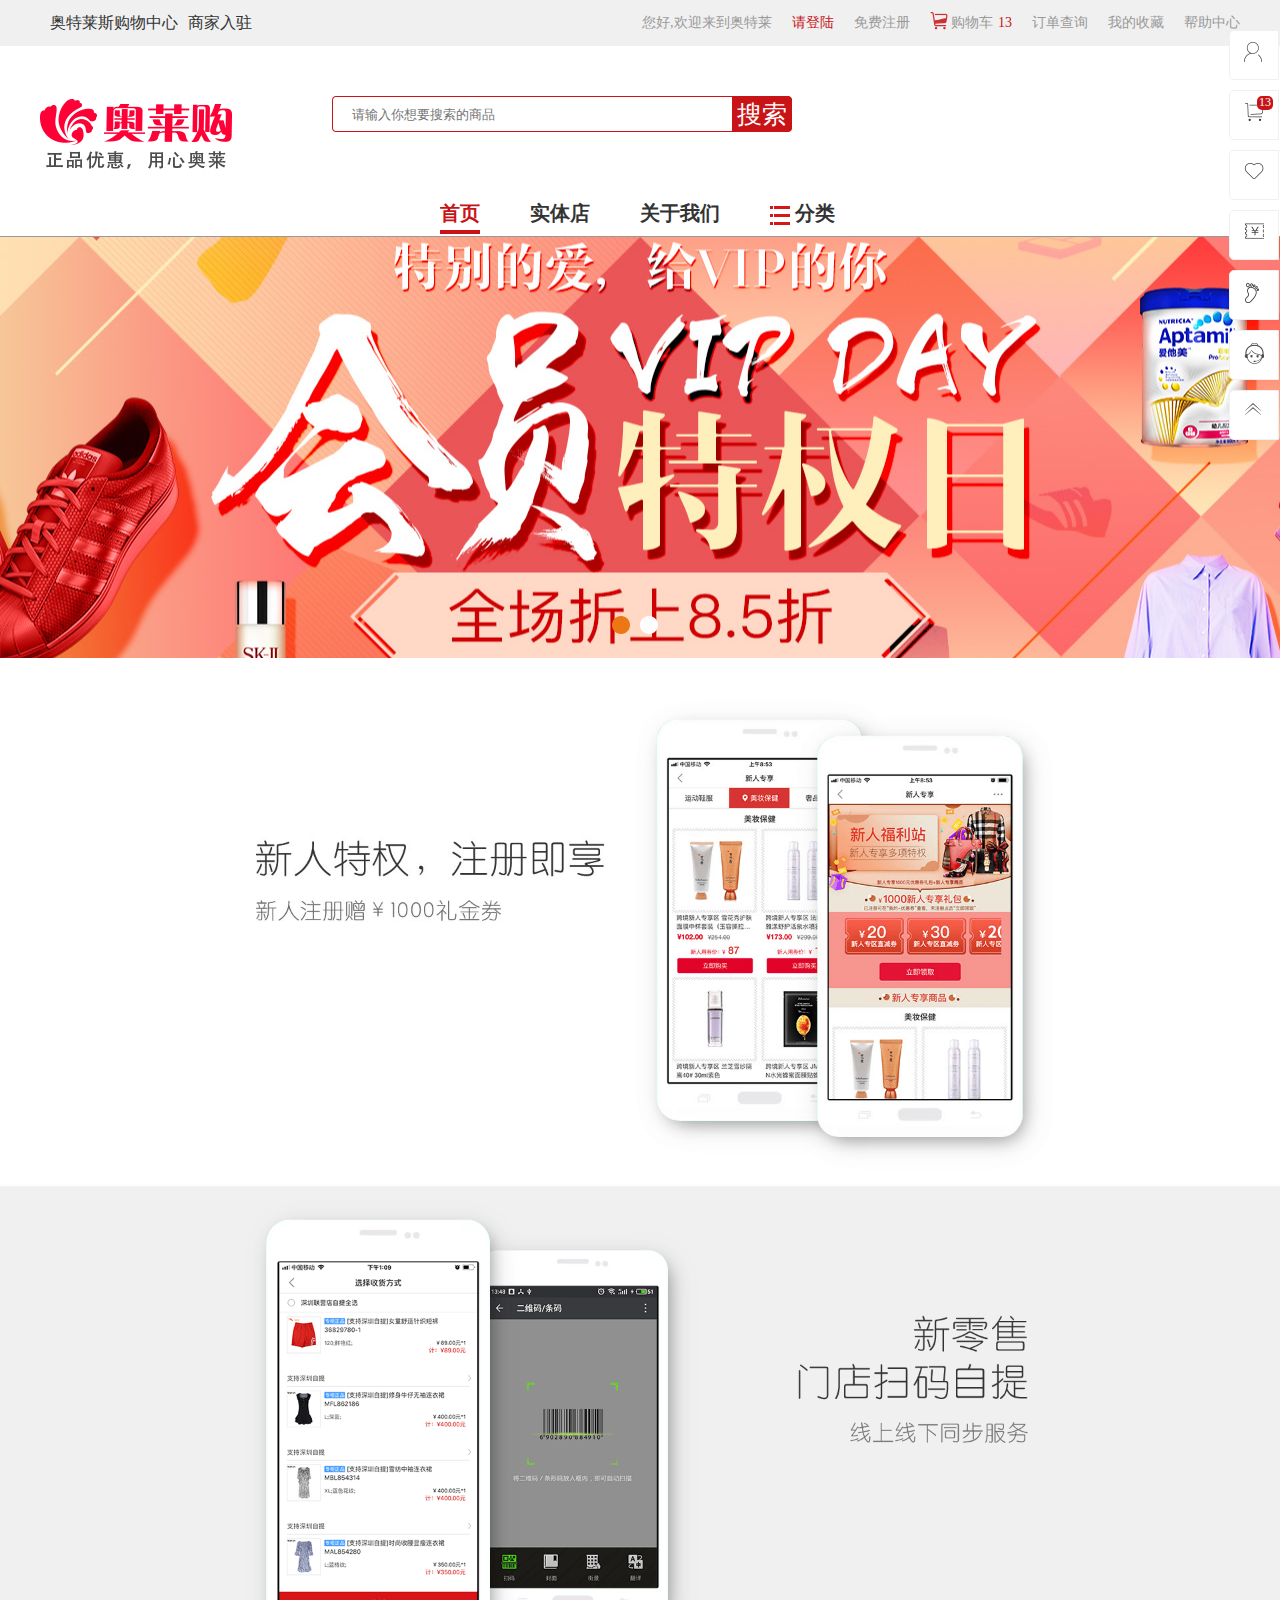
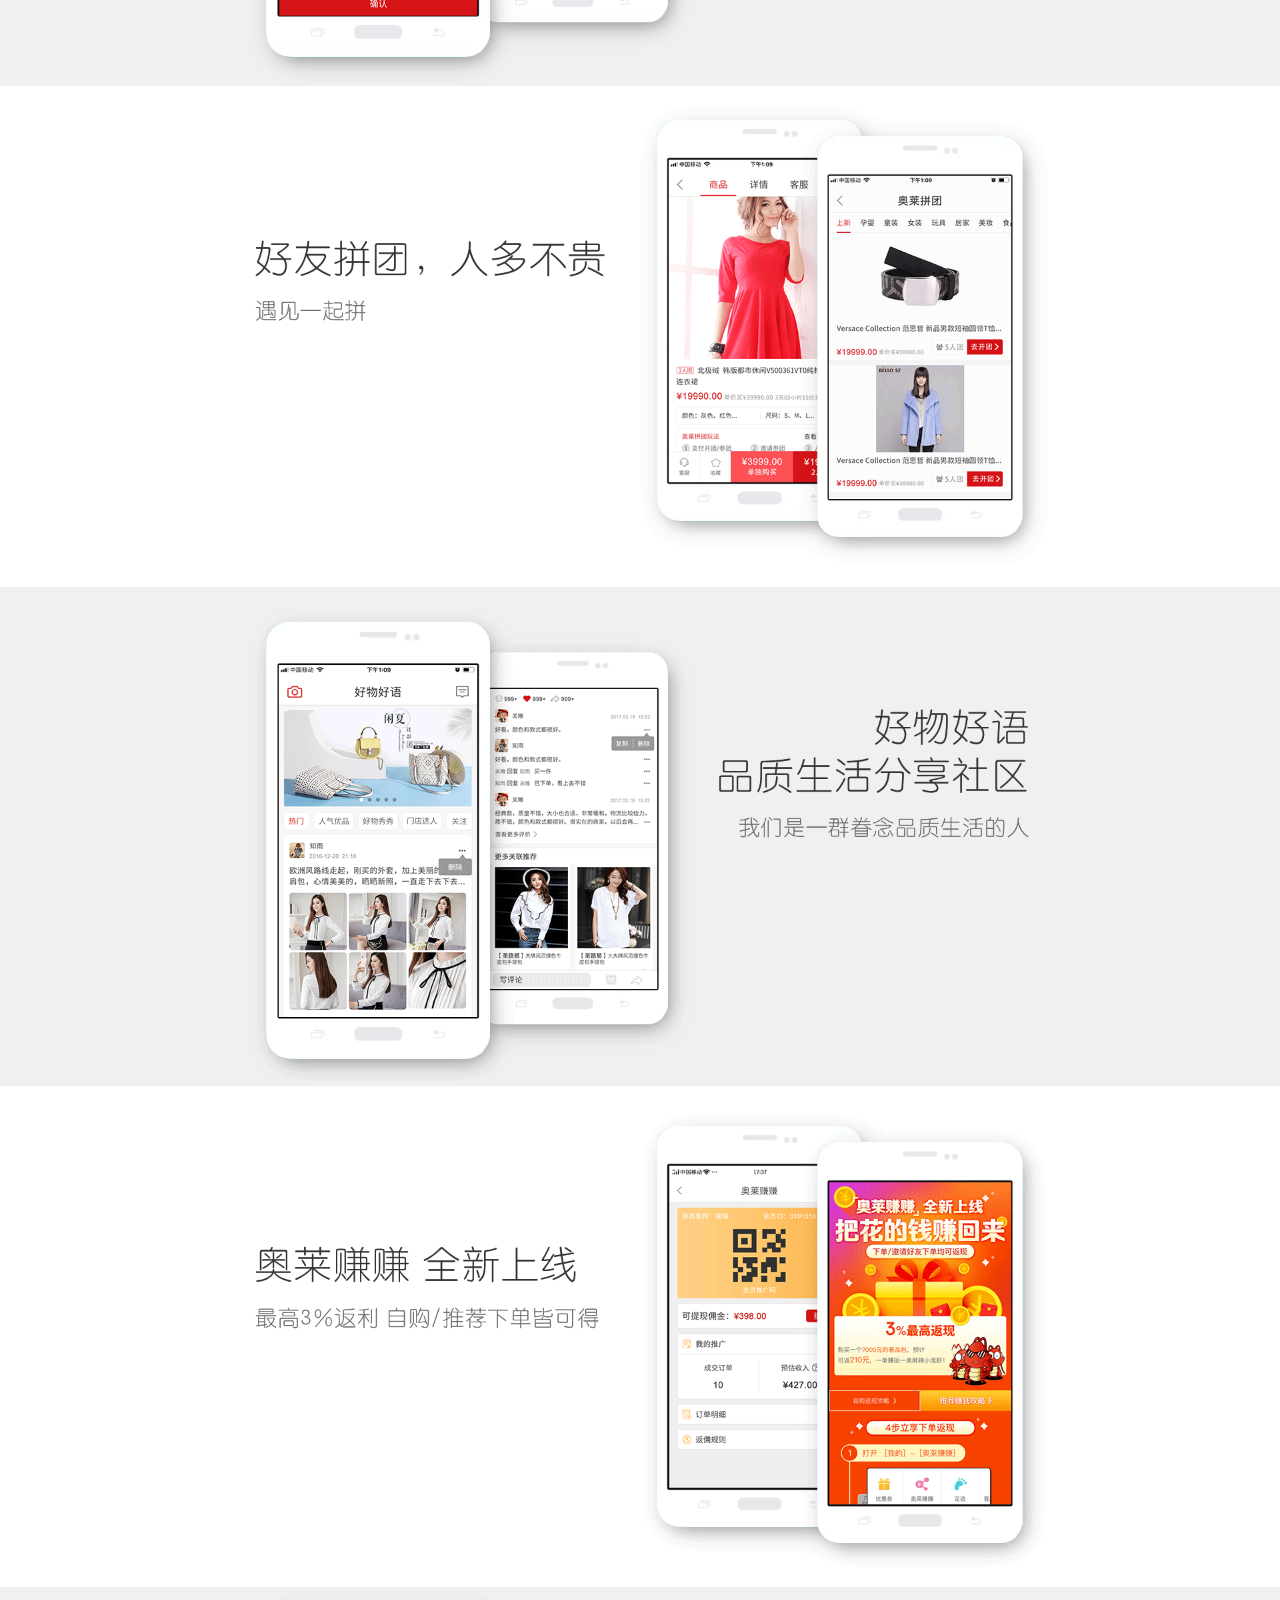
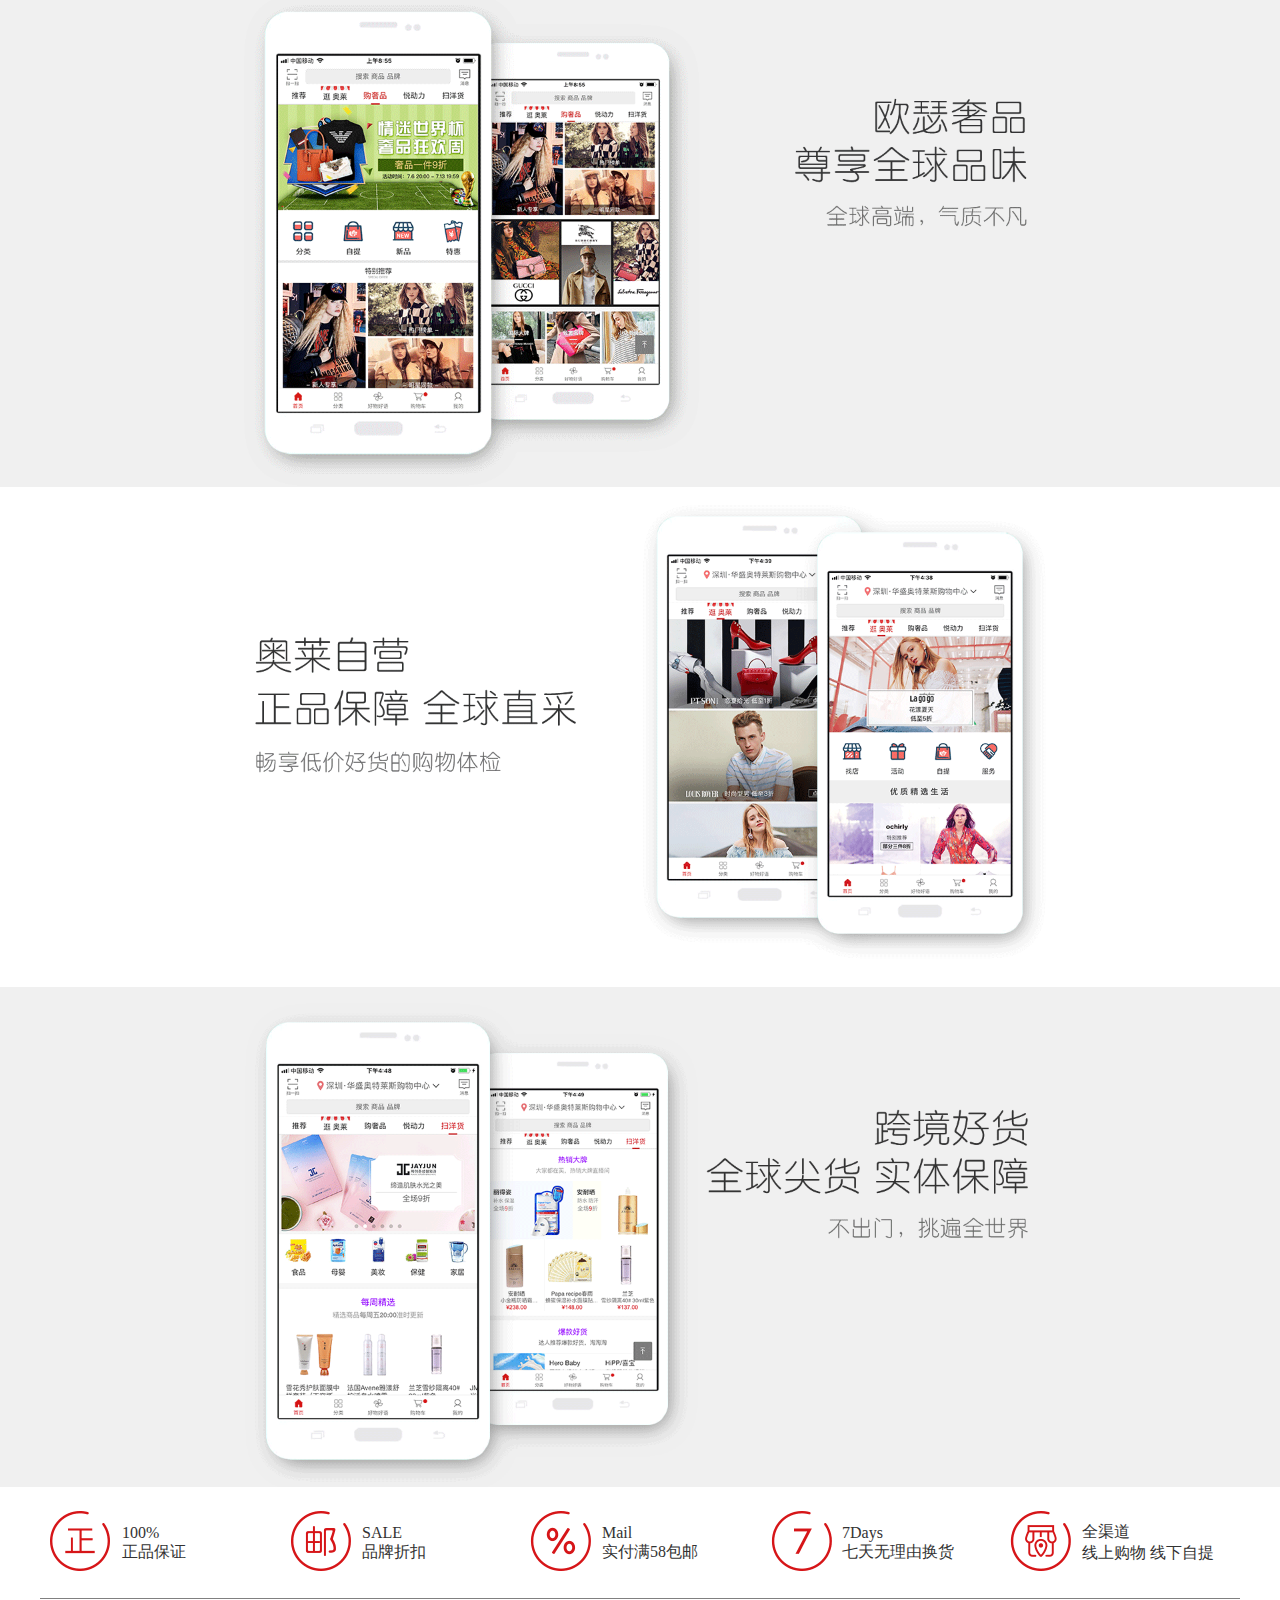
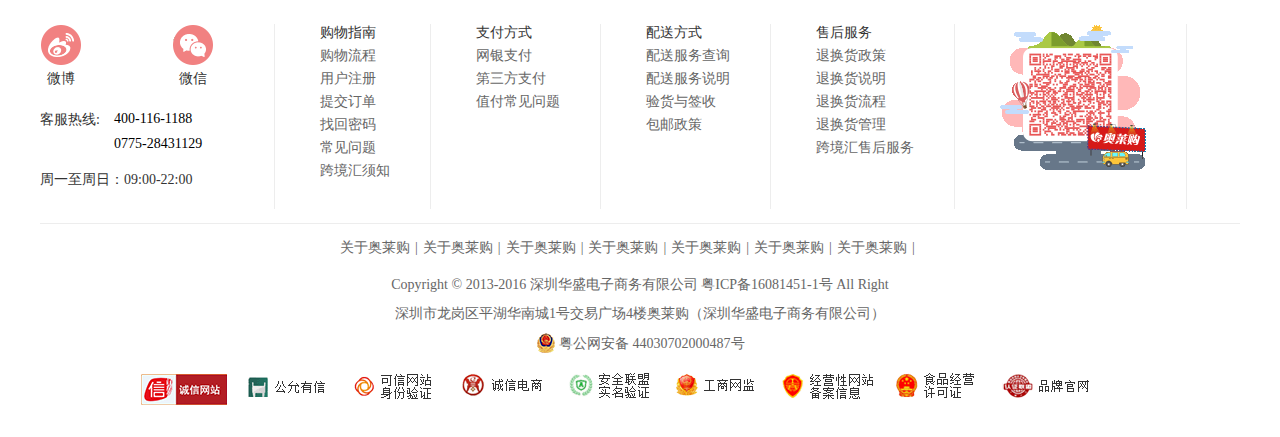
<file: src/index.html>
<!DOCTYPE html>
<html lang="en">
<head>
    <meta charset="UTF-8">
    <meta name="viewport" content="width=device-width, initial-scale=1.0">
    <meta http-equiv="X-UA-Compatible" content="ie=edge">
    <title>aolaigo首页</title>
    <link rel="stylesheet" href="css/index.css">
    <link rel="stylesheet" href="css/opacity.css">
    <style>
    </style>
</head>
<body>
    <div id="headerlogo">
    </div>
    <header>
        <div id="head">
            <ul>
                <li id="con">
                    <a href="" class="aotelai">奥特莱斯购物中心</a>
                    <div id="con-tips">
                        <em class="tip-bg"></em>
                        <em class="tip"></em>
                        <ul>
                            <li><a href="">深圳华盛顿奥莱斯特</a></li>
                            <li><a href="">深圳华盛顿奥莱斯特</a></li>
                            <li><a href="">深圳华盛顿奥莱斯特</a></li>
                            <li><a href="">深圳华盛顿奥莱斯特</a></li>
                            <li><a href="">深圳华盛顿奥莱斯特</a></li>
                            <li><a href="">深圳华盛顿奥莱斯特</a></li>
                            <li><a href="">深圳华盛顿奥莱斯特</a></li>
                            <li><a href="">深圳华盛顿奥莱斯特</a></li>
                        </ul>
                    </div>
                </li>
                <li><a href="">商家入驻</a></li>
            </ul>
            <ul>
                <li><a href="#">帮助中心</a></li>
                <li><a href="#">我的收藏</a></li>
                <li><a href="#">订单查询</a></li>
                <li><i class="cart"></i> <a href="">购物车</a><span id="cart">13</span></li>
                <li><a href="html/register.html">免费注册</a></li>
                <li><a href="#" id="login">请登陆</a></li>
                <li><span>您好,欢迎来到奥特莱</span></li>
            </ul>
        </div>

    </header>
    <main>
            <div id="top-main">
                    <div id="main-head">
                        <ul>
                            <li><img src="images/headerlogo.png" alt=""></li>
                            <li>
                                <div>
                                        <input type="text" id="search" placeholder="请输入你想要搜索的商品">
                                </div>
                                <div>
                                    <button>搜索</button>
                                </div>
                            </li>
                        </ul>
                    </div>
                    <div id="mian-body">
                        <ul class="body-ul">
                            <li><span href="#" class="actives">首页</span></li>
                            <li><a href="#" class="active">实体店</a></li>
                            <li><a href="#" class="active">关于我们</a></li>
                            <li id="drapli">
                                <a href="#"><img class="fenlei" src="images/fenlei.png" alt=""> 分类</a>
                            </li>
                        </ul>
                        <div id="drap">
                            <ul class="title">
                                <li class="btn">转矩精选</li>
                                <li class="btn">奢侈品</li>
                                <li class="btn">跨镜汇</li>
                                <li class="btn">运动大牌</li>
                                <li class="btn" id="allbrand">全部品牌</li>
                            </ul>
                            <div>
                                <div class="drapbox" >
                                    <p class="remenfelei"><span>一</span> 热门分类<span>一</span> </p>
                                    <ul class="fenlei-ul">
                                        <li>
                                            <div class="box-title">
                                                <a href="#" class="header">时尚女装</a>
                                                <p><a href="#">连衣裙</a>><a href="#">外套</a>><a href="#">衬衫</a>> </p>
                                            </div>
                                            <div class="box-icon">
                                                <img src="images/main_img/page1/1.jpg" alt="">
                                            </div>
                                        </li>
                                        <li>
                                            <div class="box-title">
                                                <a href="#" class="header">品质男装</a>
                                                <p><a href="#">衬衫 </a>><a href="#">T恤</a>><a href="#">裤装</a>> </p>
                                            </div>
                                            <div class="box-icon">
                                                <img src="images/main_img/page1/2.jpg" alt="">
                                            </div>
                                        </li>
                                        <li>
                                            <div class="box-title">
                                                <a href="#" class="header"> >运动户外 ></a>
                                                <p><a href="#">男运动服</a>><a href="#">女运动服</a>> </p>
                                            </div>
                                            <div class="box-icon">
                                                <img src="images/main_img/page1/3.jpg" alt="">
                                            </div>
                                        </li>
                                        <li>
                                            <div class="box-title">
                                                <a href="#" class="header">童装童鞋</a>
                                                <p><a href="#">童装童鞋</a>><a href="#">童装童鞋</a>><a href="#">鞋</a>> </p>
                                            </div>
                                            <div class="box-icon">
                                                <img src="images/main_img/page1/4.jpg" alt="">
                                            </div>
                                        </li>
                                        <li>
                                            <div class="box-title">
                                                <a href="#" class="header">内衣/袜子</a>
                                                <p><a href="#">文胸 </a>><a href="#">内裤</a>><a href="#">睡衣</a>> </p>
                                            </div>
                                            <div class="box-icon">
                                                <img src="images/main_img/page1/5.jpg" alt="">
                                            </div>
                                        </li>
                                        <li>
                                            <div class="box-title">
                                                <a href="#" class="header">精品箱包</a>
                                                <p><a href="#">女包 </a>><a href="#">男包 </a>><a href="#">拉杠箱</a>> </p>
                                            </div>
                                            <div class="box-icon">
                                                <img src="images/main_img/page1/6.jpg" alt="">
                                            </div>
                                        </li>
                                        <li>
                                            <div class="box-title">
                                                <a href="#" class="header">运动户外</a>
                                                <p><a href="#">女单鞋</a>><a href="#">男鞋</a>> </p>
                                            </div>
                                            <div class="box-icon">
                                                <img src="images/main_img/page1/7.jpg" alt="">
                                            </div>
                                        </li>
                                        <li>
                                            <div class="box-title">
                                                <a href="#" class="header">家居家纺</a>
                                                <p><a href="#">套件</a>><a href="#">被芯/被毯 </a>> </p>
                                            </div>
                                            <div class="box-icon">
                                                <img src="images/main_img/page1/8.jpg" alt="">
                                            </div>
                                        </li>
                                    
                                    </ul>
                                    <p class="remenpinpai"><span>一</span>热门品牌<span>一</span></p>
                                    <ul class="fenlei-pingpai">
                                        <li><a href="#"><img src="images/main_img/page1/1-1.jpg" alt=""></a></li>
                                        <li><a href="#"><img src="images/main_img/page1/1-2.jpg" alt=""></a></li>
                                        <li><a href="#"><img src="images/main_img/page1/1-3.jpg" alt=""></a></li>
                                        <li><a href="#"><img src="images/main_img/page1/1-4.jpg" alt=""></a></li>
                                        <li><a href="#"><img src="images/main_img/page1/1-5.jpg" alt=""></a></li>
                                        <li><a href="#"><img src="images/main_img/page1/1-6.jpg" alt=""></a></li>
                                        <li><a href="#"><img src="images/main_img/page1/1-7.jpg" alt=""></a></li>
                                        <li><a href="#"><img src="images/main_img/page1/1-8.jpg" alt=""></a></li>
                                        <li><a href="#"><img src="images/main_img/page1/1-9.jpg" alt=""></a></li>
                                        <li><a href="#"><img src="images/main_img/page1/1-10.jpg" alt=""></a></li>
                                        <li><a href="#"><img src="images/main_img/page1/1-11.jpg" alt=""></a></li>
                                        <li><a href="#"><img src="images/main_img/page1/1-12.jpg" alt=""></a></li>
                                        <li><a href="#"><img src="images/main_img/page1/1-13.jpg" alt=""></a></li>
                                        <li><a href="#"><img src="images/main_img/page1/1-14.jpg" alt=""></a></li>
                                        <li><a href="#"><img src="images/main_img/page1/1-15.jpg" alt=""></a></li>
                                        <li><a href="#"><img src="images/main_img/page1/1-16.jpg" alt=""></a></li>
                                    </ul>
                                </div>
                                <div class="drapbox">
                                    <p class="remenfelei"><span>一</span> 热门分类<span>一</span> </p>
                                    <ul class="fenlei-ul">
                                        <li>
                                            <div class="box-title">
                                                <a href="#" class="header">男装</a>
                                                <p><a href="#">短袖T恤</a>><a href="#">短袖POLO衫</a>><a href="#">短袖衬衫</a>> </p>
                                            </div>
                                            <div class="box-icon">
                                                <img src="images/main_img/page2/1.jpg" alt="">
                                            </div>
                                        </li>
                                        <li>
                                            <div class="box-title">
                                                <a href="#" class="header">女装</a>
                                                <p><a href="#">短袖T恤</a>><a href="#">裙装</a>><a href="#">裤装</a>> </p>
                                            </div>
                                            <div class="box-icon">
                                                <img src="images/main_img/page2/2.jpg" alt="">
                                            </div>
                                        </li>
                                        <li>
                                            <div class="box-title">
                                                <a href="#" class="header">女士包袋</a>
                                                <p><a href="#">斜挎包</a>><a href="#">钱/卡/钥匙包</a>><a href="#">单肩包</a>> </p>
                                            </div>
                                            <div class="box-icon">
                                                <img src="images/main_img/page2/3.jpg" alt="">
                                            </div>
                                        </li>
                                        <li>
                                            <div class="box-title">
                                                <a href="#" class="header">男士包袋</a>
                                                <p><a href="#">手提包</a>><a href="#">手拿包</a>><a href="#">斜挎包</a>> </p>
                                            </div>
                                            <div class="box-icon">
                                                <img src="images/main_img/page1/4.jpg" alt="">
                                            </div>
                                        </li>
                                        <li>
                                            <div class="box-title">
                                                <a href="#" class="header">配饰</a>
                                                <p><a href="#">男士皮带</a>><a href="#">围巾</a>><a href="#">披肩</a>> </p>
                                            </div>
                                            <div class="box-icon">
                                                <img src="images/main_img/page2/5.jpg" alt="">
                                            </div>
                                        </li>
                                        <li>
                                            <div class="box-title">
                                                <a href="#" class="header">鞋靴</a>
                                                <p><a href="#">女士平底鞋</a>><a href="#">女士高跟鞋</a>><a href="#">女士靴子</a>> </p>
                                            </div>
                                            <div class="box-icon">
                                                <img src="images/main_img/page2/6.jpg" alt="">
                                            </div>
                                        </li>
                            
                                    </ul>
                                    <p class="remenpinpai"><span>一</span>热门品牌<span>一</span></p>
                                    <ul class="fenlei-pingpai">
                                        <li><a href="#"><img src="images/main_img/page2/2-1.jpg" alt=""></a></li>
                                        <li><a href="#"><img src="images/main_img/page2/2-2.jpg" alt=""></a></li>
                                        <li><a href="#"><img src="images/main_img/page2/2-3.jpg" alt=""></a></li>
                                        <li><a href="#"><img src="images/main_img/page2/2-4.jpg" alt=""></a></li>
                                        <li><a href="#"><img src="images/main_img/page2/2-5.jpg" alt=""></a></li>
                                        <li><a href="#"><img src="images/main_img/page2/2-6.jpg" alt=""></a></li>
                                        <li><a href="#"><img src="images/main_img/page2/2-7.jpg" alt=""></a></li>
                                        <li><a href="#"><img src="images/main_img/page2/2-8.jpg" alt=""></a></li>
                                        <li><a href="#"><img src="images/main_img/page2/2-9.jpg" alt=""></a></li>
                                        <li><a href="#"><img src="images/main_img/page2/2-10.jpg" alt=""></a></li>
                                        <li><a href="#"><img src="images/main_img/page2/2-11.jpg" alt=""></a></li>
                                        <li><a href="#"><img src="images/main_img/page2/2-12.jpg" alt=""></a></li>
                                        <li><a href="#"><img src="images/main_img/page2/2-13.jpg" alt=""></a></li>
                                        <li><a href="#"><img src="images/main_img/page2/2-14.jpg" alt=""></a></li>
                                        <li><a href="#"><img src="images/main_img/page2/2-15.jpg" alt=""></a></li>
                                        <li><a href="#"><img src="images/main_img/page2/2-16.jpg" alt=""></a></li>
                                    </ul>
                                </div>
                                <div class="drapbox">
                                    <p class="remenfelei"><span>一</span> 热门分类<span>一</span> </p>
                                    <ul class="fenlei-ul">
                                        <li>
                                            <div class="box-title">
                                                <a href="#" class="header">进口母婴</a>
                                                <p><a href="#">婴儿奶粉</a>><a href="#">尿不湿</a>><a href="#">洗护用品</a>> </p>
                                            </div>
                                            <div class="box-icon">
                                                <img src="images/main_img/page3/1.jpg" alt="">
                                            </div>
                                        </li>
                                        <li>
                                            <div class="box-title">
                                                <a href="#" class="header">进口美妆个护</a>
                                                <p><a href="#">面部护肤</a>><a href="#">香水彩妆</a>><a href="#">身体护肤</a>> </p>
                                            </div>
                                            <div class="box-icon">
                                                <img src="images/main_img/page3/2.jpg" alt="">
                                            </div>
                                        </li>
                                        <li>
                                                <div class="box-title">
                                                    <a href="#" class="header">进口营养保健</a>
                                                    <p><a href="#">滋补养生</a>><a href="#">营养健康</a>><a href="#">医药保健</a>></p>
                                                </div>
                                                <div class="box-icon">
                                                    <img src="images/main_img/page3/3.jpg" alt="">
                                                </div>
                                            </li>
                                        <li>
                                            <div class="box-title">
                                                <a href="#" class="header">进口食品</a>
                                                <p><a href="#">进口冲调饮料/饮品</a>><a href="#">进口饼干/糖果/休闲零</a>> </p>
                                            </div>
                                            <div class="box-icon">
                                                <img src="images/main_img/page3/4.jpg" alt="">
                                            </div>
                                        </li>
                        
                                        <li>
                                            <div class="box-title">
                                                <a href="#" class="header">进口家居家装</a>
                                                <p><a href="#">餐饮用具</a>><a href="#">清洁日用</a>><a href="#">收纳置物</a>> </p>
                                            </div>
                                            <div class="box-icon">
                                                <img src="images/main_img/page3/5.jpg" alt="">
                                            </div>
                                        </li>
                                    
                                    </ul>
                                    <p class="remenpinpai"><span>一</span>热门品牌<span>一</span></p>
                                    <ul class="fenlei-pingpai">
                                        <li><a href="#"><img src="images/main_img/page3/1-1.jpg" alt=""></a></li>
                                        <li><a href="#"><img src="images/main_img/page3/1-2.jpg" alt=""></a></li>
                                        <li><a href="#"><img src="images/main_img/page3/1-3.jpg" alt=""></a></li>
                                        <li><a href="#"><img src="images/main_img/page3/1-4.jpg" alt=""></a></li>
                                        <li><a href="#"><img src="images/main_img/page3/1-5.jpg" alt=""></a></li>
                                        <li><a href="#"><img src="images/main_img/page3/1-6.jpg" alt=""></a></li>
                                        <li><a href="#"><img src="images/main_img/page3/1-7.jpg" alt=""></a></li>
                                        <li><a href="#"><img src="images/main_img/page3/1-8.jpg" alt=""></a></li>
                                        <li><a href="#"><img src="images/main_img/page3/1-9.jpg" alt=""></a></li>
                                        <li><a href="#"><img src="images/main_img/page3/1-10.jpg" alt=""></a></li>
                                        <li><a href="#"><img src="images/main_img/page3/1-11.jpg" alt=""></a></li>
                                        <li><a href="#"><img src="images/main_img/page3/1-12.jpg" alt=""></a></li>
                                        <li><a href="#"><img src="images/main_img/page3/1-13.jpg" alt=""></a></li>
                                        <li><a href="#"><img src="images/main_img/page3/1-14.jpg" alt=""></a></li>
                                        <li><a href="#"><img src="images/main_img/page3/1-15.jpg" alt=""></a></li>
                                        <li><a href="#"><img src="images/main_img/page3/1-16.jpg" alt=""></a></li>
                                    </ul>
                                </div>
                                <div class="drapbox" >
                                    <p class="remenfelei"><span>一</span> 热门分类<span>一</span> </p>
                                    <ul class="fenlei-ul">
                                        <li>
                                            <div class="box-title">
                                                <a href="#" class="header">男士运动服</a>
                                                <p><a href="#">卫衣/套头衫</a>><a href="#">夹克/外套</a>><a href="#">T恤></a>> </p>
                                            </div>
                                            <div class="box-icon">
                                                <img src="images/main_img/page4/1.jpg" alt="">                                               
                                            </div>
                                        </li>
                                        <li>
                                            <div class="box-title">
                                                <a href="#" class="header">男士户外服</a>
                                                <p><a href="#">冲锋衣裤</a>><a href="#">速干衣裤</a>><a href="#">卫衣/风衣</a>> </p>
                                            </div>
                                            <div class="box-icon">
                                                <img src="images/main_img/page4/2.jpg" alt="">
                                            </div>
                                        </li>
                                        <li>
                                            <div class="box-title">
                                                <a href="#" class="header">女士运动服</a>
                                                <p><a href="#">夹克/外套</a>><a href="#">T恤</a>><a href="#">衬衫</a>> </p>
                                            </div>
                                            <div class="box-icon">
                                                <img src="images/main_img/page4/3.jpg" alt="">
                                            </div>
                                        </li>
                                        <li>
                                            <div class="box-title">
                                                <a href="#" class="header">女士户外服</a>
                                                <p><a href="#">冲锋衣裤</a>><a href="#">速干衣裤</a>><a href="#">卫衣/风衣</a>> </p>
                                            </div>
                                            <div class="box-icon">
                                                <img src="images/main_img/page4/4.jpg" alt="">
                                            </div>
                                        </li>
                                        <li>
                                            <div class="box-title">
                                                <a href="#" class="header">男士运动鞋</a>
                                                <p><a href="#">跑步鞋</a>><a href="#">篮球鞋</a>><a href="#">综合训练鞋</a>> </p>
                                            </div>
                                            <div class="box-icon">
                                                <img src="images/main_img/page4/5.jpg" alt="">
                                            </div>
                                        </li>
                                        <li>
                                            <div class="box-title">
                                                <a href="#" class="header">女士运动鞋</a>
                                                <p><a href="#">跑步鞋</a>><a href="#">综合训练鞋</a>><a href="#">帆布鞋</a>> </p>
                                            </div>
                                            <div class="box-icon">
                                                <img src="images/main_img/page4/6.jpg" alt="">
                                            </div>
                                        </li>
                                        <li>
                                            <div class="box-title">
                                                <a href="#" class="header">男士户外鞋</a>
                                                <p><a href="#">登山鞋</a>><a href="#">溯溪鞋</a>><a href="#">越野鞋</a>> </p>
                                            </div>
                                            <div class="box-icon">
                                                <img src="images/main_img/page4/7.jpg" alt="">
                                            </div>
                                        </li>
                                        <li>
                                            <div class="box-title">
                                                <a href="#" class="header">体育用品</a>
                                                <p><a href="#">运动包</a>><a href="#">羽毛球拍</a>><a href="#">健身器材</a>> </p>
                                            </div>
                                            <div class="box-icon">
                                                <img src="images/main_img/page4/8.jpg" alt="">
                                            </div>
                                        </li>
                                    
                                    </ul>
                                    <p class="remenpinpai"><span>一</span>热门品牌<span>一</span></p>
                                    <ul class="fenlei-pingpai">
                                        <li><a href="#"><img src="images/main_img/page4/1-1.jpg" alt=""></a></li>
                                        <li><a href="#"><img src="images/main_img/page4/1-2.jpg" alt=""></a></li>
                                        <li><a href="#"><img src="images/main_img/page4/1-3.jpg" alt=""></a></li>
                                        <li><a href="#"><img src="images/main_img/page4/1-4.jpg" alt=""></a></li>
                                        <li><a href="#"><img src="images/main_img/page4/1-5.jpg" alt=""></a></li>
                                        <li><a href="#"><img src="images/main_img/page4/1-6.jpg" alt=""></a></li>
                                        <li><a href="#"><img src="images/main_img/page4/1-7.jpg" alt=""></a></li>
                                        <li><a href="#"><img src="images/main_img/page4/1-8.jpg" alt=""></a></li>
                                        <li><a href="#"><img src="images/main_img/page4/1-9.jpg" alt=""></a></li>
                                        <li><a href="#"><img src="images/main_img/page4/1-10.jpg" alt=""></a></li>
                                        <li><a href="#"><img src="images/main_img/page4/1-11.jpg" alt=""></a></li>
                                        <li><a href="#"><img src="images/main_img/page4/1-12.jpg" alt=""></a></li>
                                        <li><a href="#"><img src="images/main_img/page4/1-13.jpg" alt=""></a></li>
                                        <li><a href="#"><img src="images/main_img/page4/1-14.jpg" alt=""></a></li>
                                        <li><a href="#"><img src="images/main_img/page4/1-15.jpg" alt=""></a></li>
                                        <li><a href="#"><img src="images/main_img/page4/1-16.jpg" alt=""></a></li>
                                    </ul>
                                </div>
                                <div class="drapbox">
                                    <ul id="caseul">
                                        <li>A</li>
                                        <li>B</li>
                                        <li>C</li>
                                        <li>D</li>
                                        <li>E</li>
                                        <li>F</li>
                                        <li>G</li>
                                        <li>H</li>
                                        <li>I</li>
                                        <li>J</li>
                                        <li>K</li>
                                        <li>L</li>
                                        <li>N</li>
                                        <li>M</li>
                                        <li>O</li>
                                        <li>P</li>
                                        <li>Q</li>
                                        <li>R</li>
                                        <li>S</li>
                                        <li>T</li>
                                        <li>U</li>
                                        <li>V</li>
                                        <li>W</li>
                                        <li>X</li>
                                        <li>Y</li>
                                        <li>Z</li>
                                        <li>#</li>
                                    </ul>
                                    <p class="remenpinpai"><span>一</span>品牌<span>一</span></p>
                                    <ul id="caseList">
                                    </ul>
                                    <div id="pages">
                                        <span>1</span>
                                    </div>
                                </div>
                            </div>

                        </div>
                    </div>
            </div>
            
    </main>
    <div id="aside" >
        <ul class="asideul fl">
            <li class="flexbox"><em>个人中心</em> <i></i></li>
            <li class="flexbox"><em>购物车</em> <i></i><span id="gwl">13</span></li>
            <li class="flexbox"><em>收藏</em> <i></i></li>
            <li class="flexbox"><em>优惠券</em> <i></i></li>
            <li class="flexbox"><em>我的足迹</em> <i></i></li>
            <li class="flexbox"><em>客服联系</em> <i></i></li>
            <li id="returntop"><em>返回顶部</em> <i></i></li>
        </ul>
        <div class="right-cot fr">
            <div class="close" >
                <div class="checkbox fl"><input type="checkbox" id="checkall" ><label for="checkall">全选</label> </div>
                <div class="fr" id="close">x</div> 
            </div>
            <div class="goodbox">
                    <a href="html/goodlist.html" id="zxcvb">购物车里空空如也,赶紧去抢购吧！</a>
                <ul class="cartul">
                    
                </ul>
                <div class="caculate">
                    <div class="caculation">
                        <span class="yixuan">已选<span class="quanlity">0</span>件</span> 
                        <span class="yisheng">已省：¥<span class="disc">0</span></span>
                        <span class="heji">合计：¥<span class="totall">0</span></span> 
                    </div>
                    <button class="commit">去购物车结算 </button>
                </div>
            </div>
        </div>
    </div>
    <!--轮播图start-->
</div>
    <div id="carousel-big" class="carousel-big ">
        <div id="carousel-center" class="carousel-center clearfix">
            <a href="html/goodlist.html" class="carousel-banner" style="background: url('images/index-img/silder1.jpg') no-repeat center center"></a>
            <a href="html/goodlist.html" class="carousel-banner" style="background: url('images/index-img/slider2.png') no-repeat center center"></a>
        </div>
        <a href="javascript:;" id="carousel-left-btn"></a>
        <a href="javascript:;" id="carousel-right-btn"></a>
    </div>
</div>
    <!--轮播图end-->
    <footer>
        <ul class="imgbox">
            <li><img src="images/index-img/big-img1.png" alt=""></li>
            <li><img src="images/index-img/big-img2.png" alt=""></li>
            <li><img src="images/index-img/big-img3.png" alt=""></li>
            <li><img src="images/index-img/big-img4.png" alt=""></li>
            <li><img src="images/index-img/big-img5.png" alt=""></li>
            <li><img src="images/index-img/big-img6.png" alt=""></li>
            <li><img src="images/index-img/big-img7.png" alt=""></li>
            <li><img src="images/index-img/big-img8.png" alt=""></li>
        </ul>
        <div id="fot">
            <ul id="fot-long">
                <li>
                    <div><i></i></div>
                    <div>
                        <p>100%</p>
                        <p>正品保证</p>
                    </div>
                </li>
                <li>
                    <div><i></i></div>
                    <div>
                        <p>SALE</p>
                        <p>品牌折扣</p>
                    </div>
                </li>
                <li>
                        <div><i></i></div>
                        <div>
                            <p>Mail</p>
                            <p>实付满58包邮</p>
                        </div>
                </li>
                <li>
                        <div><i></i></div>
                        <div>
                            <p>7Days</p>
                            <p>七天无理由换货</p>
                        </div>
                </li>
                <li>
                        <div><i></i></div>
                        <div>
                            <p>全渠道</p>
                            <p>线上购物 线下自提</p>
                        </div>
                </li>
            </ul>
            <ul id="foothell">
                <li>
                    <div style="height:67px">
                        <div class="left">
                            <i></i>
                            <p>微博</p>
                        </div>
                        <div class="right">
                            <i class="weixin_icon"></i>
                            <p>微信</p>
                            <div class="erweima">
                                <em class="com-tips-t-bg"></em>
                                <em class="com-tips-t"></em>
                                <div>
                                    <img src="images/erweima_icon.png" alt="">
                                </div> 
                            </div>

                        </div>
                    </div>
                    <div class="fuwu">
                        <p style="float:left">客服热线:</p>
                        <ul class="firstul">
                            <li>400-116-1188</li>
                            <li>0775-28431129</li>
                        </ul>
                    </div>
                    <p class="time">周一至周日：09:00-22:00</p> 
                </li>
                <li>
                    <dt>
                        购物指南
                    </dt>
                    <dd><a href="#">购物流程</a></dd>
                    <dd><a href="#">用户注册</a></dd>
                    <dd><a href="#">提交订单</a></dd>
                    <dd><a href="#">找回密码</a></dd>
                    <dd><a href="#">常见问题</a></dd>
                    <dd><a href="#">跨境汇须知</a></dd>
                </li>
                <li>
                    <dt>支付方式</dt>
                    <dd><a href="#">网银支付</a></dd>
                    <dd><a href="#">第三方支付</a></dd>
                    <dd><a href="#">值付常见问题</a></dd>
                </li>
                <li>
                    <dt>配送方式</dt>
                    <dd><a href="#">配送服务查询</a></dd>
                    <dd><a href="#">配送服务说明</a></dd>
                    <dd><a href="#">验货与签收</a></dd>
                    <dd><a href="#">包邮政策</a></dd>
                </li>
                <li>
                    <dt>售后服务</dt>
                    <dd><a href="">退换货政策</a></dd>
                    <dd><a href="">退换货说明</a></dd>
                    <dd><a href="">退换货流程</a></dd>
                    <dd><a href="">退换货管理</a></dd>
                    <dd><a href="">跨境汇售后服务</a></dd>
                </li>
                <li>
                    <img src="images/footer-dongtaierweima.gif" alt="">
                </li>
            </ul>
            <div id="foot_bottom">
                <ul class="footerfline">
                    <li><a href="#">关于奥莱购<span>|</span></a></li>
                    <li><a href="#">关于奥莱购<span>|</span></a></li>
                    <li><a href="#">关于奥莱购<span>|</span></a></li>
                    <li><a href="#">关于奥莱购<span>|</span></a></li>
                    <li><a href="#">关于奥莱购<span>|</span></a></li>
                    <li><a href="#">关于奥莱购<span>|</span></a></li>
                    <li><a href="#">关于奥莱购<span>|</span></a></li>
                </ul>
                <p class="tow">Copyright © 2013-2016 深圳华盛电子商务有限公司 粤ICP备16081451-1号 All Right </p>
                <p>深圳市龙岗区平湖华南城1号交易广场4楼奥莱购（深圳华盛电子商务有限公司）</p>
                <p class="anwang"><img src="images/footer-guowei.png" alt=""> 粤公网安备 44030702000487号</p>
                <ul class="towline">
                    <li><a href="#"></a></li>
                    <li><a href="#"></a></li>
                    <li><a href="#"></a></li>
                    <li><a href="#"></a></li>
                    <li><a href="#"></a></li>
                    <li><a href="#"></a></li>
                    <li><a href="#"></a></li>
                    <li><a href="#"></a></li>
                    <li><a href="#"></a></li>
                </ul>
            </div>
        </div>
        
    </footer>
</body>
</html>
<script src="js/jquery-1.10.1.min.js"></script>
<script src="js/opacity.js"></script>
<script src="js/cookie.js"></script>
<script src="js/index.js"></script>
<script>
    //轮播图start
    $("#carousel-big a").carousel({
        W : '100%',
        H : 421,
        speed : 2000,
        //是否循环轮播如果设置该属性，那么会到最后的一个的时候停止轮播
        isloop : false,//默认为false
        iscarousel : true//默认为true
        //是否开启轮播模式
    });

    //轮播图end
    $("#aside .commit").click(function(){
        window.location.href="html/mycart.html";
    })
</script>
</file>
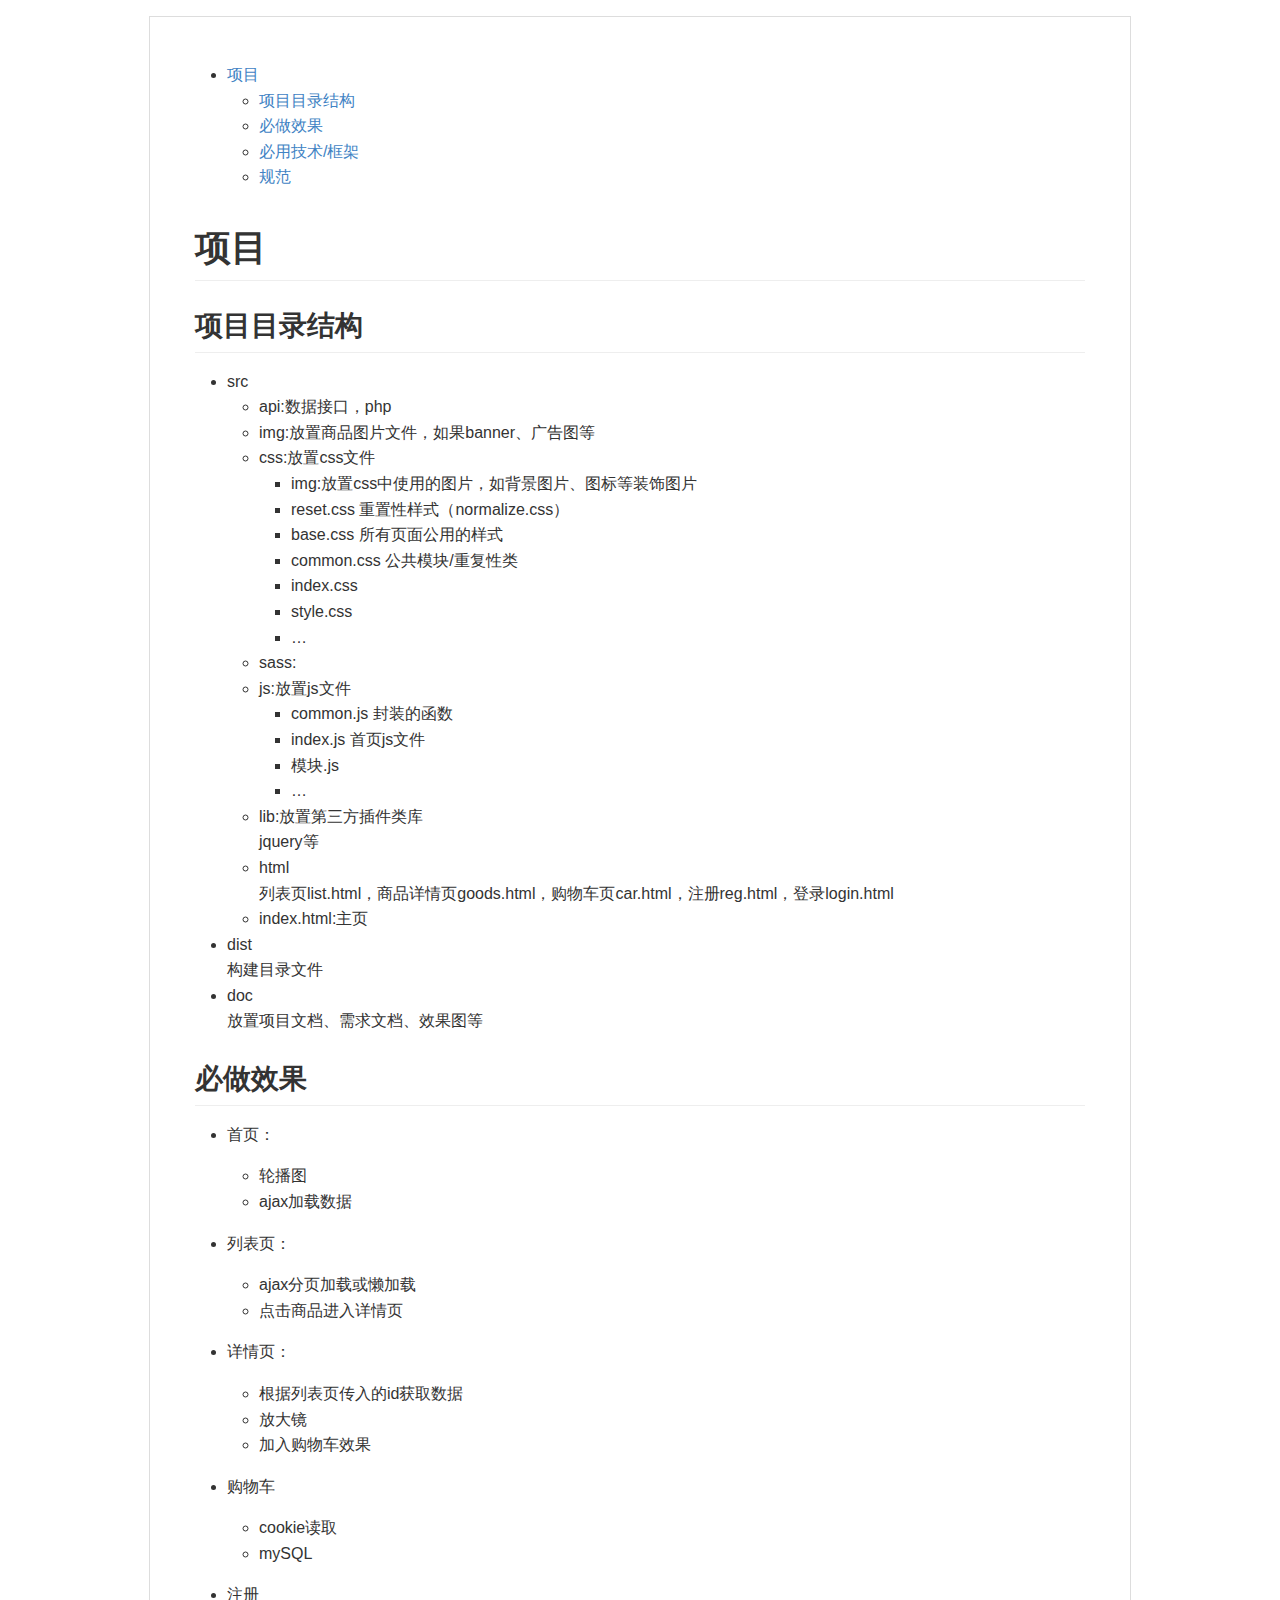
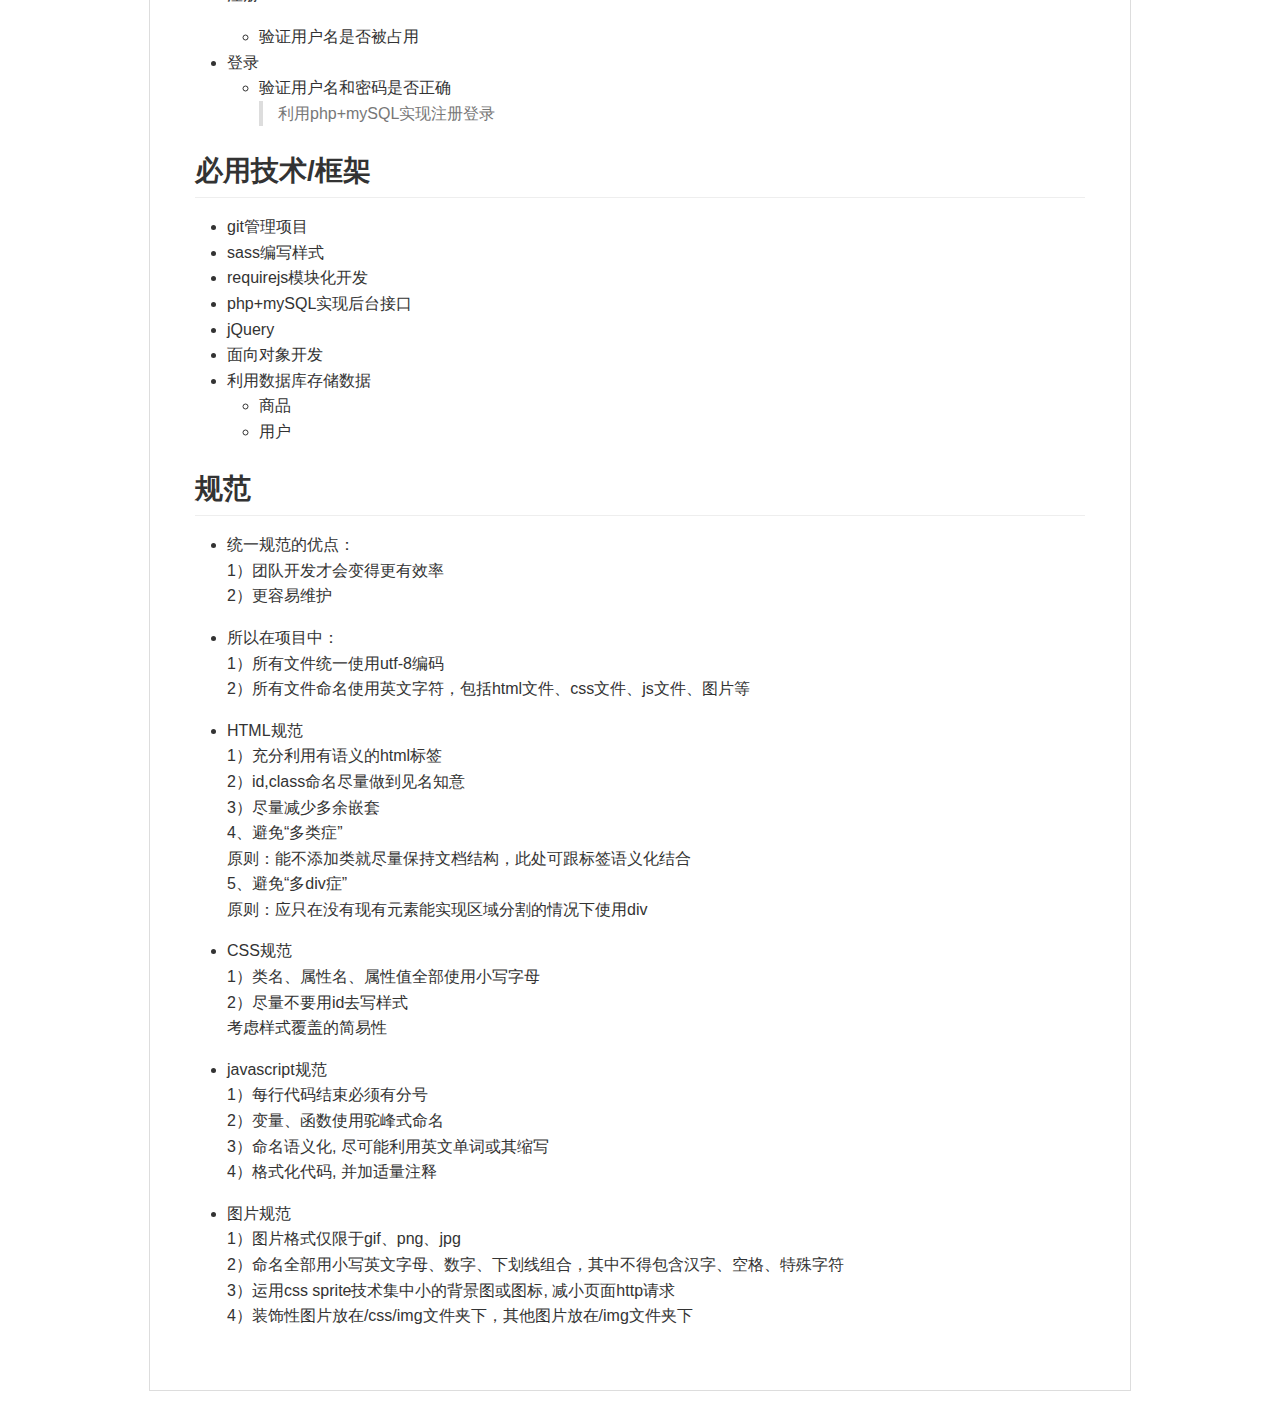
<file: src/项目.html>
<!DOCTYPE html><html><head><meta charset="utf-8"><style>body {
  max-width: 980px;
  border: 1px solid #ddd;
  outline: 1300px solid #fff;
  margin: 16px auto;
}

body .markdown-body
{
  padding: 45px;
}

@font-face {
  font-family: fontawesome-mini;
  src: url([data-uri]) format('woff');
}

@font-face {
  font-family: octicons-anchor;
  src: url([data-uri]) format('woff');
}

.markdown-body {
  font-family: sans-serif;
  -ms-text-size-adjust: 100%;
  -webkit-text-size-adjust: 100%;
  color: #333333;
  overflow: hidden;
  font-family: "Helvetica Neue", Helvetica, "Segoe UI", Arial, freesans, sans-serif;
  font-size: 16px;
  line-height: 1.6;
  word-wrap: break-word;
}

.markdown-body a {
  background: transparent;
}

.markdown-body a:active,
.markdown-body a:hover {
  outline: 0;
}

.markdown-body b,
.markdown-body strong {
  font-weight: bold;
}

.markdown-body mark {
  background: #ff0;
  color: #000;
  font-style: italic;
  font-weight: bold;
}

.markdown-body sub,
.markdown-body sup {
  font-size: 75%;
  line-height: 0;
  position: relative;
  vertical-align: baseline;
}
.markdown-body sup {
  top: -0.5em;
}
.markdown-body sub {
  bottom: -0.25em;
}

.markdown-body h1 {
  font-size: 2em;
  margin: 0.67em 0;
}

.markdown-body img {
  border: 0;
}

.markdown-body hr {
  -moz-box-sizing: content-box;
  box-sizing: content-box;
  height: 0;
}

.markdown-body pre {
  overflow: auto;
}

.markdown-body code,
.markdown-body kbd,
.markdown-body pre,
.markdown-body samp {
  font-family: monospace, monospace;
  font-size: 1em;
}

.markdown-body input {
  color: inherit;
  font: inherit;
  margin: 0;
}

.markdown-body html input[disabled] {
  cursor: default;
}

.markdown-body input {
  line-height: normal;
}

.markdown-body input[type="checkbox"] {
  box-sizing: border-box;
  padding: 0;
}

.markdown-body table {
  border-collapse: collapse;
  border-spacing: 0;
}

.markdown-body td,
.markdown-body th {
  padding: 0;
}

.markdown-body .codehilitetable {
  border: 0;
  border-spacing: 0;
}

.markdown-body .codehilitetable tr {
  border: 0;
}

.markdown-body .codehilitetable pre,
.markdown-body .codehilitetable div.codehilite {
  margin: 0;
}

.markdown-body .linenos,
.markdown-body .code,
.markdown-body .codehilitetable td {
  border: 0;
  padding: 0;
}

.markdown-body td:not(.linenos) .linenodiv {
  padding: 0 !important;
}

.markdown-body .code {
  width: 100%;
}

.markdown-body .linenos div pre,
.markdown-body .linenodiv pre,
.markdown-body .linenodiv {
  border: 0;
  -webkit-border-radius: 0;
  -moz-border-radius: 0;
  border-radius: 0;
  -webkit-border-top-left-radius: 3px;
  -webkit-border-bottom-left-radius: 3px;
  -moz-border-radius-topleft: 3px;
  -moz-border-radius-bottomleft: 3px;
  border-top-left-radius: 3px;
  border-bottom-left-radius: 3px;
}

.markdown-body .code div pre,
.markdown-body .code div {
  border: 0;
  -webkit-border-radius: 0;
  -moz-border-radius: 0;
  border-radius: 0;
  -webkit-border-top-right-radius: 3px;
  -webkit-border-bottom-right-radius: 3px;
  -moz-border-radius-topright: 3px;
  -moz-border-radius-bottomright: 3px;
  border-top-right-radius: 3px;
  border-bottom-right-radius: 3px;
}

.markdown-body * {
  -moz-box-sizing: border-box;
  box-sizing: border-box;
}

.markdown-body input {
  font: 13px Helvetica, arial, freesans, clean, sans-serif, "Segoe UI Emoji", "Segoe UI Symbol";
  line-height: 1.4;
}

.markdown-body a {
  color: #4183c4;
  text-decoration: none;
}

.markdown-body a:hover,
.markdown-body a:focus,
.markdown-body a:active {
  text-decoration: underline;
}

.markdown-body hr {
  height: 0;
  margin: 15px 0;
  overflow: hidden;
  background: transparent;
  border: 0;
  border-bottom: 1px solid #ddd;
}

.markdown-body hr:before,
.markdown-body hr:after {
  display: table;
  content: " ";
}

.markdown-body hr:after {
  clear: both;
}

.markdown-body h1,
.markdown-body h2,
.markdown-body h3,
.markdown-body h4,
.markdown-body h5,
.markdown-body h6 {
  margin-top: 15px;
  margin-bottom: 15px;
  line-height: 1.1;
}

.markdown-body h1 {
  font-size: 30px;
}

.markdown-body h2 {
  font-size: 21px;
}

.markdown-body h3 {
  font-size: 16px;
}

.markdown-body h4 {
  font-size: 14px;
}

.markdown-body h5 {
  font-size: 12px;
}

.markdown-body h6 {
  font-size: 11px;
}

.markdown-body blockquote {
  margin: 0;
}

.markdown-body ul,
.markdown-body ol {
  padding: 0;
  margin-top: 0;
  margin-bottom: 0;
}

.markdown-body ol ol,
.markdown-body ul ol {
  list-style-type: lower-roman;
}

.markdown-body ul ul ol,
.markdown-body ul ol ol,
.markdown-body ol ul ol,
.markdown-body ol ol ol {
  list-style-type: lower-alpha;
}

.markdown-body dd {
  margin-left: 0;
}

.markdown-body code,
.markdown-body pre,
.markdown-body samp {
  font-family: Consolas, "Liberation Mono", Menlo, Courier, monospace;
  font-size: 12px;
}

.markdown-body pre {
  margin-top: 0;
  margin-bottom: 0;
}

.markdown-body kbd {
  background-color: #e7e7e7;
  background-image: -moz-linear-gradient(#fefefe, #e7e7e7);
  background-image: -webkit-linear-gradient(#fefefe, #e7e7e7);
  background-image: linear-gradient(#fefefe, #e7e7e7);
  background-repeat: repeat-x;
  border-radius: 2px;
  border: 1px solid #cfcfcf;
  color: #000;
  padding: 3px 5px;
  line-height: 10px;
  font: 11px Consolas, "Liberation Mono", Menlo, Courier, monospace;
  display: inline-block;
}

.markdown-body>*:first-child {
  margin-top: 0 !important;
}

.markdown-body>*:last-child {
  margin-bottom: 0 !important;
}

.markdown-body .headeranchor-link {
  position: absolute;
  top: 0;
  bottom: 0;
  left: 0;
  display: block;
  padding-right: 6px;
  padding-left: 30px;
  margin-left: -30px;
}

.markdown-body .headeranchor-link:focus {
  outline: none;
}

.markdown-body h1,
.markdown-body h2,
.markdown-body h3,
.markdown-body h4,
.markdown-body h5,
.markdown-body h6 {
  position: relative;
  margin-top: 1em;
  margin-bottom: 16px;
  font-weight: bold;
  line-height: 1.4;
}

.markdown-body h1 .headeranchor,
.markdown-body h2 .headeranchor,
.markdown-body h3 .headeranchor,
.markdown-body h4 .headeranchor,
.markdown-body h5 .headeranchor,
.markdown-body h6 .headeranchor {
  display: none;
  color: #000;
  vertical-align: middle;
}

.markdown-body h1:hover .headeranchor-link,
.markdown-body h2:hover .headeranchor-link,
.markdown-body h3:hover .headeranchor-link,
.markdown-body h4:hover .headeranchor-link,
.markdown-body h5:hover .headeranchor-link,
.markdown-body h6:hover .headeranchor-link {
  height: 1em;
  padding-left: 8px;
  margin-left: -30px;
  line-height: 1;
  text-decoration: none;
}

.markdown-body h1:hover .headeranchor-link .headeranchor,
.markdown-body h2:hover .headeranchor-link .headeranchor,
.markdown-body h3:hover .headeranchor-link .headeranchor,
.markdown-body h4:hover .headeranchor-link .headeranchor,
.markdown-body h5:hover .headeranchor-link .headeranchor,
.markdown-body h6:hover .headeranchor-link .headeranchor {
  display: inline-block;
}

.markdown-body h1 {
  padding-bottom: 0.3em;
  font-size: 2.25em;
  line-height: 1.2;
  border-bottom: 1px solid #eee;
}

.markdown-body h2 {
  padding-bottom: 0.3em;
  font-size: 1.75em;
  line-height: 1.225;
  border-bottom: 1px solid #eee;
}

.markdown-body h3 {
  font-size: 1.5em;
  line-height: 1.43;
}

.markdown-body h4 {
  font-size: 1.25em;
}

.markdown-body h5 {
  font-size: 1em;
}

.markdown-body h6 {
  font-size: 1em;
  color: #777;
}

.markdown-body p,
.markdown-body blockquote,
.markdown-body ul,
.markdown-body ol,
.markdown-body dl,
.markdown-body table,
.markdown-body pre,
.markdown-body .admonition {
  margin-top: 0;
  margin-bottom: 16px;
}

.markdown-body hr {
  height: 4px;
  padding: 0;
  margin: 16px 0;
  background-color: #e7e7e7;
  border: 0 none;
}

.markdown-body ul,
.markdown-body ol {
  padding-left: 2em;
}

.markdown-body ul ul,
.markdown-body ul ol,
.markdown-body ol ol,
.markdown-body ol ul {
  margin-top: 0;
  margin-bottom: 0;
}

.markdown-body li>p {
  margin-top: 16px;
}

.markdown-body dl {
  padding: 0;
}

.markdown-body dl dt {
  padding: 0;
  margin-top: 16px;
  font-size: 1em;
  font-style: italic;
  font-weight: bold;
}

.markdown-body dl dd {
  padding: 0 16px;
  margin-bottom: 16px;
}

.markdown-body blockquote {
  padding: 0 15px;
  color: #777;
  border-left: 4px solid #ddd;
}

.markdown-body blockquote>:first-child {
  margin-top: 0;
}

.markdown-body blockquote>:last-child {
  margin-bottom: 0;
}

.markdown-body table {
  display: block;
  width: 100%;
  overflow: auto;
  word-break: normal;
  word-break: keep-all;
}

.markdown-body table th {
  font-weight: bold;
}

.markdown-body table th,
.markdown-body table td {
  padding: 6px 13px;
  border: 1px solid #ddd;
}

.markdown-body table tr {
  background-color: #fff;
  border-top: 1px solid #ccc;
}

.markdown-body table tr:nth-child(2n) {
  background-color: #f8f8f8;
}

.markdown-body img {
  max-width: 100%;
  -moz-box-sizing: border-box;
  box-sizing: border-box;
}

.markdown-body code,
.markdown-body samp {
  padding: 0;
  padding-top: 0.2em;
  padding-bottom: 0.2em;
  margin: 0;
  font-size: 85%;
  background-color: rgba(0,0,0,0.04);
  border-radius: 3px;
}

.markdown-body code:before,
.markdown-body code:after {
  letter-spacing: -0.2em;
  content: "\00a0";
}

.markdown-body pre>code {
  padding: 0;
  margin: 0;
  font-size: 100%;
  word-break: normal;
  white-space: pre;
  background: transparent;
  border: 0;
}

.markdown-body .codehilite {
  margin-bottom: 16px;
}

.markdown-body .codehilite pre,
.markdown-body pre {
  padding: 16px;
  overflow: auto;
  font-size: 85%;
  line-height: 1.45;
  background-color: #f7f7f7;
  border-radius: 3px;
}

.markdown-body .codehilite pre {
  margin-bottom: 0;
  word-break: normal;
}

.markdown-body pre {
  word-wrap: normal;
}

.markdown-body pre code {
  display: inline;
  max-width: initial;
  padding: 0;
  margin: 0;
  overflow: initial;
  line-height: inherit;
  word-wrap: normal;
  background-color: transparent;
  border: 0;
}

.markdown-body pre code:before,
.markdown-body pre code:after {
  content: normal;
}

/* Admonition */
.markdown-body .admonition {
  -webkit-border-radius: 3px;
  -moz-border-radius: 3px;
  position: relative;
  border-radius: 3px;
  border: 1px solid #e0e0e0;
  border-left: 6px solid #333;
  padding: 10px 10px 10px 30px;
}

.markdown-body .admonition table {
  color: #333;
}

.markdown-body .admonition p {
  padding: 0;
}

.markdown-body .admonition-title {
  font-weight: bold;
  margin: 0;
}

.markdown-body .admonition>.admonition-title {
  color: #333;
}

.markdown-body .attention>.admonition-title {
  color: #a6d796;
}

.markdown-body .caution>.admonition-title {
  color: #d7a796;
}

.markdown-body .hint>.admonition-title {
  color: #96c6d7;
}

.markdown-body .danger>.admonition-title {
  color: #c25f77;
}

.markdown-body .question>.admonition-title {
  color: #96a6d7;
}

.markdown-body .note>.admonition-title {
  color: #d7c896;
}

.markdown-body .admonition:before,
.markdown-body .attention:before,
.markdown-body .caution:before,
.markdown-body .hint:before,
.markdown-body .danger:before,
.markdown-body .question:before,
.markdown-body .note:before {
  font: normal normal 16px fontawesome-mini;
  -moz-osx-font-smoothing: grayscale;
  -webkit-user-select: none;
  -moz-user-select: none;
  -ms-user-select: none;
  user-select: none;
  line-height: 1.5;
  color: #333;
  position: absolute;
  left: 0;
  top: 0;
  padding-top: 10px;
  padding-left: 10px;
}

.markdown-body .admonition:before {
  content: "\f056\00a0";
  color: 333;
}

.markdown-body .attention:before {
  content: "\f058\00a0";
  color: #a6d796;
}

.markdown-body .caution:before {
  content: "\f06a\00a0";
  color: #d7a796;
}

.markdown-body .hint:before {
  content: "\f05a\00a0";
  color: #96c6d7;
}

.markdown-body .danger:before {
  content: "\f057\00a0";
  color: #c25f77;
}

.markdown-body .question:before {
  content: "\f059\00a0";
  color: #96a6d7;
}

.markdown-body .note:before {
  content: "\f040\00a0";
  color: #d7c896;
}

.markdown-body .admonition::after {
  content: normal;
}

.markdown-body .attention {
  border-left: 6px solid #a6d796;
}

.markdown-body .caution {
  border-left: 6px solid #d7a796;
}

.markdown-body .hint {
  border-left: 6px solid #96c6d7;
}

.markdown-body .danger {
  border-left: 6px solid #c25f77;
}

.markdown-body .question {
  border-left: 6px solid #96a6d7;
}

.markdown-body .note {
  border-left: 6px solid #d7c896;
}

.markdown-body .admonition>*:first-child {
  margin-top: 0 !important;
}

.markdown-body .admonition>*:last-child {
  margin-bottom: 0 !important;
}

/* progress bar*/
.markdown-body .progress {
  display: block;
  width: 300px;
  margin: 10px 0;
  height: 24px;
  -webkit-border-radius: 3px;
  -moz-border-radius: 3px;
  border-radius: 3px;
  background-color: #ededed;
  position: relative;
  box-shadow: inset -1px 1px 3px rgba(0, 0, 0, .1);
}

.markdown-body .progress-label {
  position: absolute;
  text-align: center;
  font-weight: bold;
  width: 100%; margin: 0;
  line-height: 24px;
  color: #333;
  text-shadow: 1px 1px 0 #fefefe, -1px -1px 0 #fefefe, -1px 1px 0 #fefefe, 1px -1px 0 #fefefe, 0 1px 0 #fefefe, 0 -1px 0 #fefefe, 1px 0 0 #fefefe, -1px 0 0 #fefefe, 1px 1px 2px #000;
  -webkit-font-smoothing: antialiased !important;
  white-space: nowrap;
  overflow: hidden;
}

.markdown-body .progress-bar {
  height: 24px;
  float: left;
  -webkit-border-radius: 3px;
  -moz-border-radius: 3px;
  border-radius: 3px;
  background-color: #96c6d7;
  box-shadow: inset 0 1px 0 rgba(255, 255, 255, .5), inset 0 -1px 0 rgba(0, 0, 0, .1);
  background-size: 30px 30px;
  background-image: -webkit-linear-gradient(
    135deg, rgba(255, 255, 255, .4) 27%,
    transparent 27%,
    transparent 52%, rgba(255, 255, 255, .4) 52%,
    rgba(255, 255, 255, .4) 77%,
    transparent 77%, transparent
  );
  background-image: -moz-linear-gradient(
    135deg,
    rgba(255, 255, 255, .4) 27%, transparent 27%,
    transparent 52%, rgba(255, 255, 255, .4) 52%,
    rgba(255, 255, 255, .4) 77%, transparent 77%,
    transparent
  );
  background-image: -ms-linear-gradient(
    135deg,
    rgba(255, 255, 255, .4) 27%, transparent 27%,
    transparent 52%, rgba(255, 255, 255, .4) 52%,
    rgba(255, 255, 255, .4) 77%, transparent 77%,
    transparent
  );
  background-image: -o-linear-gradient(
    135deg,
    rgba(255, 255, 255, .4) 27%, transparent 27%,
    transparent 52%, rgba(255, 255, 255, .4) 52%,
    rgba(255, 255, 255, .4) 77%, transparent 77%,
    transparent
  );
  background-image: linear-gradient(
    135deg,
    rgba(255, 255, 255, .4) 27%, transparent 27%,
    transparent 52%, rgba(255, 255, 255, .4) 52%,
    rgba(255, 255, 255, .4) 77%, transparent 77%,
    transparent
  );
}

.markdown-body .progress-100plus .progress-bar {
  background-color: #a6d796;
}

.markdown-body .progress-80plus .progress-bar {
  background-color: #c6d796;
}

.markdown-body .progress-60plus .progress-bar {
  background-color: #d7c896;
}

.markdown-body .progress-40plus .progress-bar {
  background-color: #d7a796;
}

.markdown-body .progress-20plus .progress-bar {
  background-color: #d796a6;
}

.markdown-body .progress-0plus .progress-bar {
  background-color: #c25f77;
}

.markdown-body .candystripe-animate .progress-bar{
  -webkit-animation: animate-stripes 3s linear infinite;
  -moz-animation: animate-stripes 3s linear infinite;
  animation: animate-stripes 3s linear infinite;
}

@-webkit-keyframes animate-stripes {
  0% {
    background-position: 0 0;
  }

  100% {
    background-position: 60px 0;
  }
}

@-moz-keyframes animate-stripes {
  0% {
    background-position: 0 0;
  }

  100% {
    background-position: 60px 0;
  }
}

@keyframes animate-stripes {
  0% {
    background-position: 0 0;
  }

  100% {
    background-position: 60px 0;
  }
}

.markdown-body .gloss .progress-bar {
  box-shadow:
    inset 0 4px 12px rgba(255, 255, 255, .7),
    inset 0 -12px 0 rgba(0, 0, 0, .05);
}

/* Multimarkdown Critic Blocks */
.markdown-body .critic_mark {
  background: #ff0;
}

.markdown-body .critic_delete {
  color: #c82829;
  text-decoration: line-through;
}

.markdown-body .critic_insert {
  color: #718c00 ;
  text-decoration: underline;
}

.markdown-body .critic_comment {
  color: #8e908c;
  font-style: italic;
}

.markdown-body .headeranchor {
  font: normal normal 16px octicons-anchor;
  line-height: 1;
  display: inline-block;
  text-decoration: none;
  -webkit-font-smoothing: antialiased;
  -moz-osx-font-smoothing: grayscale;
  -webkit-user-select: none;
  -moz-user-select: none;
  -ms-user-select: none;
  user-select: none;
}

.headeranchor:before {
  content: '\f05c';
}

.markdown-body .task-list-item {
  list-style-type: none;
}

.markdown-body .task-list-item+.task-list-item {
  margin-top: 3px;
}

.markdown-body .task-list-item input {
  margin: 0 4px 0.25em -20px;
  vertical-align: middle;
}

/* Media */
@media only screen and (min-width: 480px) {
  .markdown-body {
    font-size:14px;
  }
}

@media only screen and (min-width: 768px) {
  .markdown-body {
    font-size:16px;
  }
}

@media print {
  .markdown-body * {
    background: transparent !important;
    color: black !important;
    filter:none !important;
    -ms-filter: none !important;
  }

  .markdown-body {
    font-size:12pt;
    max-width:100%;
    outline:none;
    border: 0;
  }

  .markdown-body a,
  .markdown-body a:visited {
    text-decoration: underline;
  }

  .markdown-body .headeranchor-link {
    display: none;
  }

  .markdown-body a[href]:after {
    content: " (" attr(href) ")";
  }

  .markdown-body abbr[title]:after {
    content: " (" attr(title) ")";
  }

  .markdown-body .ir a:after,
  .markdown-body a[href^="javascript:"]:after,
  .markdown-body a[href^="#"]:after {
    content: "";
  }

  .markdown-body pre {
    white-space: pre;
    white-space: pre-wrap;
    word-wrap: break-word;
  }

  .markdown-body pre,
  .markdown-body blockquote {
    border: 1px solid #999;
    padding-right: 1em;
    page-break-inside: avoid;
  }

  .markdown-body .progress,
  .markdown-body .progress-bar {
    -moz-box-shadow: none;
    -webkit-box-shadow: none;
    box-shadow: none;
  }

  .markdown-body .progress {
    border: 1px solid #ddd;
  }

  .markdown-body .progress-bar {
    height: 22px;
    border-right: 1px solid #ddd;
  }

  .markdown-body tr,
  .markdown-body img {
    page-break-inside: avoid;
  }

  .markdown-body img {
    max-width: 100% !important;
  }

  .markdown-body p,
  .markdown-body h2,
  .markdown-body h3 {
    orphans: 3;
    widows: 3;
  }

  .markdown-body h2,
  .markdown-body h3 {
    page-break-after: avoid;
  }
}
</style><title>项目</title></head><body><article class="markdown-body"><div class="toc">
<ul>
<li><a href="#_1">项目</a><ul>
<li><a href="#_2">项目目录结构</a></li>
<li><a href="#_3">必做效果</a></li>
<li><a href="#_4">必用技术/框架</a></li>
<li><a href="#_5">规范</a></li>
</ul>
</li>
</ul>
</div>
<h1 id="_1"><a name="user-content-_1" href="#_1" class="headeranchor-link" aria-hidden="true"><span class="headeranchor"></span></a>项目</h1>
<h2 id="_2"><a name="user-content-_2" href="#_2" class="headeranchor-link" aria-hidden="true"><span class="headeranchor"></span></a>项目目录结构</h2>
<ul>
<li>src<ul>
<li>api:数据接口，php</li>
<li>img:放置商品图片文件，如果banner、广告图等</li>
<li>css:放置css文件<ul>
<li>img:放置css中使用的图片，如背景图片、图标等装饰图片</li>
<li>reset.css   重置性样式（normalize.css）</li>
<li>base.css    所有页面公用的样式</li>
<li>common.css  公共模块/重复性类</li>
<li>index.css</li>
<li>style.css</li>
<li>&hellip;</li>
</ul>
</li>
<li>sass:</li>
<li>js:放置js文件<ul>
<li>common.js   封装的函数</li>
<li>index.js    首页js文件</li>
<li>模块.js       </li>
<li>&hellip;</li>
</ul>
</li>
<li>lib:放置第三方插件类库<br />
    jquery等</li>
<li>html<br />
    列表页list.html，商品详情页goods.html，购物车页car.html，注册reg.html，登录login.html</li>
<li>index.html:主页</li>
</ul>
</li>
<li>dist <br />
构建目录文件</li>
<li>doc<br />
放置项目文档、需求文档、效果图等</li>
</ul>
<h2 id="_3"><a name="user-content-_3" href="#_3" class="headeranchor-link" aria-hidden="true"><span class="headeranchor"></span></a>必做效果</h2>
<ul>
<li>
<p>首页：</p>
<ul>
<li>轮播图</li>
<li>ajax加载数据</li>
</ul>
</li>
<li>
<p>列表页：</p>
<ul>
<li>ajax分页加载或懒加载</li>
<li>点击商品进入详情页</li>
</ul>
</li>
<li>
<p>详情页：</p>
<ul>
<li>根据列表页传入的id获取数据</li>
<li>放大镜</li>
<li>加入购物车效果</li>
</ul>
</li>
<li>
<p>购物车</p>
<ul>
<li>cookie读取</li>
<li>mySQL</li>
</ul>
</li>
<li>
<p>注册</p>
<ul>
<li>验证用户名是否被占用</li>
</ul>
</li>
<li>登录<ul>
<li>验证用户名和密码是否正确<blockquote>
<p>利用php+mySQL实现注册登录</p>
</blockquote>
</li>
</ul>
</li>
</ul>
<h2 id="_4"><a name="user-content-_4" href="#_4" class="headeranchor-link" aria-hidden="true"><span class="headeranchor"></span></a>必用技术/框架</h2>
<ul>
<li>git管理项目</li>
<li>sass编写样式</li>
<li>requirejs模块化开发</li>
<li>php+mySQL实现后台接口</li>
<li>jQuery</li>
<li>面向对象开发</li>
<li>利用数据库存储数据<ul>
<li>商品</li>
<li>用户</li>
</ul>
</li>
</ul>
<h2 id="_5"><a name="user-content-_5" href="#_5" class="headeranchor-link" aria-hidden="true"><span class="headeranchor"></span></a>规范</h2>
<ul>
<li>
<p>统一规范的优点：<br />
    1）团队开发才会变得更有效率<br />
    2）更容易维护</p>
</li>
<li>
<p>所以在项目中：<br />
    1）所有文件统一使用utf-8编码<br />
    2）所有文件命名使用英文字符，包括html文件、css文件、js文件、图片等</p>
</li>
<li>
<p>HTML规范<br />
    1）充分利用有语义的html标签<br />
    2）id,class命名尽量做到见名知意<br />
    3）尽量减少多余嵌套<br />
    4、避免“多类症”<br />
        原则：能不添加类就尽量保持文档结构，此处可跟标签语义化结合<br />
    5、避免“多div症”<br />
        原则：应只在没有现有元素能实现区域分割的情况下使用div</p>
</li>
<li>
<p>CSS规范<br />
    1）类名、属性名、属性值全部使用小写字母<br />
    2）尽量不要用id去写样式<br />
        考虑样式覆盖的简易性</p>
</li>
<li>
<p>javascript规范<br />
    1）每行代码结束必须有分号<br />
    2）变量、函数使用驼峰式命名<br />
    3）命名语义化, 尽可能利用英文单词或其缩写<br />
    4）格式化代码, 并加适量注释</p>
</li>
<li>
<p>图片规范<br />
    1）图片格式仅限于gif、png、jpg<br />
    2）命名全部用小写英文字母、数字、下划线组合，其中不得包含汉字、空格、特殊字符<br />
    3）运用css sprite技术集中小的背景图或图标, 减小页面http请求<br />
    4）装饰性图片放在/css/img文件夹下，其他图片放在/img文件夹下</p>
</li>
</ul></article></body></html>
</file>
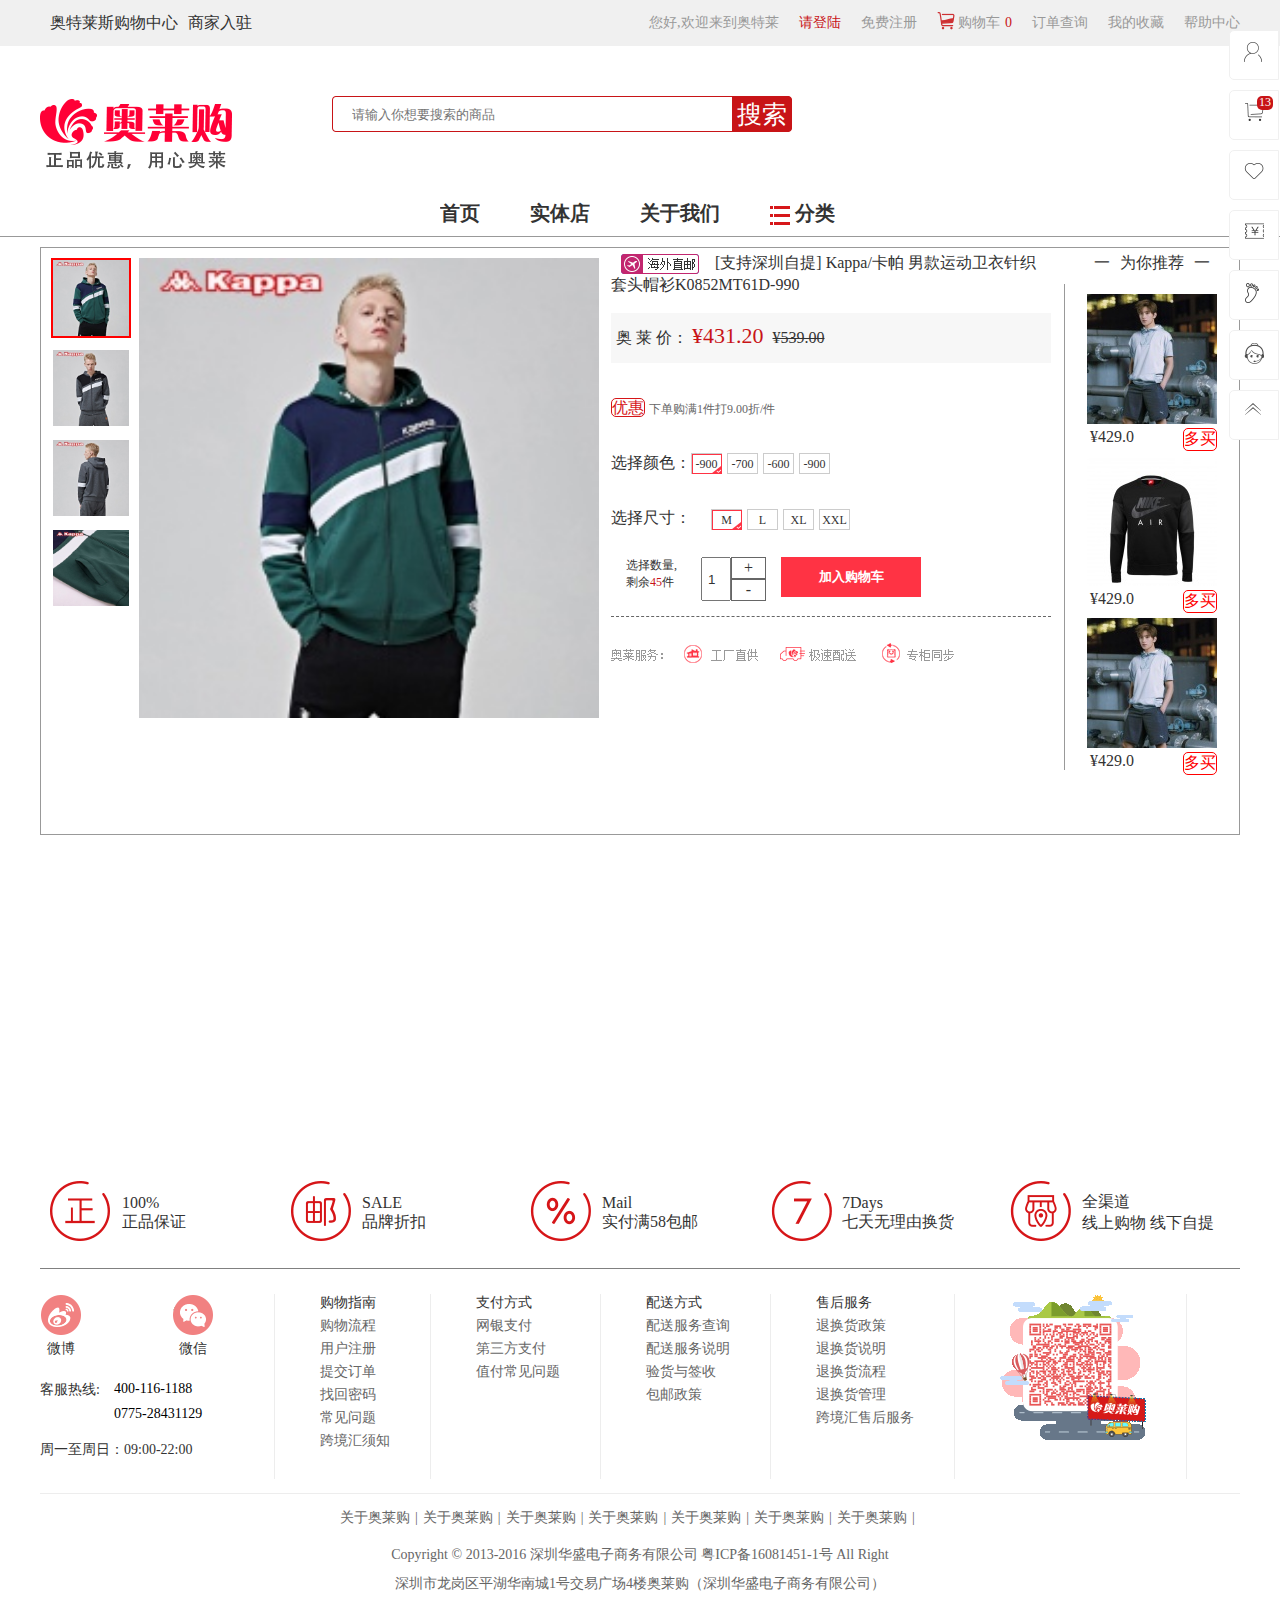
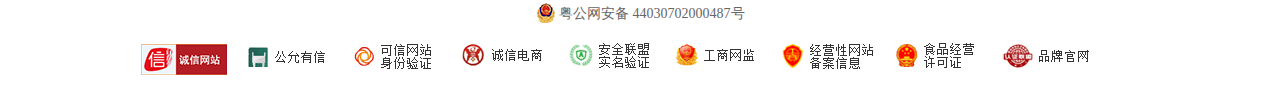
<file: src/html/detail.html>
<!DOCTYPE html>
<html lang="en">
<head>
    <meta charset="UTF-8">
    <meta name="viewport" content="width=device-width, initial-scale=1.0">
    <meta http-equiv="X-UA-Compatible" content="ie=edge">
    <title>Document</title>
    <link rel="stylesheet" href="../css/index.css">
    <link rel="stylesheet" href="../css/detail.css">
    <link rel="stylesheet" href="../css/common.css">
    <link rel="stylesheet" href="../lib/fangdajing/index.css">
</head>
<body>
    <div id="headerlogo">
    </div>
    <header>
        <div id="head">
            <ul>
                <li id="con">
                    <a href="" class="aotelai">奥特莱斯购物中心</a>
                    <div id="con-tips">
                        <em class="tip-bg"></em>
                        <em class="tip"></em>
                        <ul>
                            <li><a href="">深圳华盛顿奥莱斯特</a></li>
                            <li><a href="">深圳华盛顿奥莱斯特</a></li>
                            <li><a href="">深圳华盛顿奥莱斯特</a></li>
                            <li><a href="">深圳华盛顿奥莱斯特</a></li>
                            <li><a href="">深圳华盛顿奥莱斯特</a></li>
                            <li><a href="">深圳华盛顿奥莱斯特</a></li>
                            <li><a href="">深圳华盛顿奥莱斯特</a></li>
                            <li><a href="">深圳华盛顿奥莱斯特</a></li>
                        </ul>
                    </div>
                </li>
                <li><a href="">商家入驻</a></li>
            </ul>
            <ul>
                <li><a href="#">帮助中心</a></li>
                <li><a href="#">我的收藏</a></li>
                <li><a href="#">订单查询</a></li>
                <li><i class="cart"></i> <a href="">购物车</a><span id="cart">0</span></li>
                <li><a href="#">免费注册</a></li>
                <li><a href="#" id="login">请登陆</a></li>
                <li><span>您好,欢迎来到奥特莱</span></li>
            </ul>
        </div>

    </header>
    <main>
            <div id="top-main">
                    <div id="main-head">
                        <ul>
                            <li><img src="../images/headerlogo.png" alt=""></li>
                            <li>
                                <div>
                                        <input type="text" id="search" placeholder="请输入你想要搜索的商品">
                                </div>
                                <div>
                                    <button>搜索</button>
                                </div>
                            </li>
                        </ul>
                    </div>
                    <div id="mian-body">
                        <ul class="body-ul">
                            <li><a href="../index.html" class="active">首页</a></li>
                            <li><a href="#" class="active">实体店</a></li>
                            <li><a href="#" class="active">关于我们</a></li>
                            <li id="drapli">
                                <a href="#"><img class="fenlei" src="../images/fenlei.png" alt=""> 分类</a>
                            </li>
                        </ul>
                        <div id="drap">
                            <ul class="title">
                                <li class="btn">转矩精选</li>
                                <li class="btn">奢侈品</li>
                                <li class="btn">跨镜汇</li>
                                <li class="btn">运动大牌</li>
                                <li class="btn" id="allbrand">全部品牌</li>
                            </ul>
                            <div>
                                <div class="drapbox" >
                                    <p class="remenfelei"><span>一</span> 热门分类<span>一</span> </p>
                                    <ul class="fenlei-ul">
                                        <li>
                                            <div class="box-title">
                                                <a href="#" class="header">时尚女装</a>
                                                <p><a href="#">连衣裙</a>><a href="#">外套</a>><a href="#">衬衫</a>> </p>
                                            </div>
                                            <div class="box-icon">
                                                <img src="../images/main_img/page1/1.jpg" alt="">
                                            </div>
                                        </li>
                                        <li>
                                            <div class="box-title">
                                                <a href="#" class="header">品质男装</a>
                                                <p><a href="#">衬衫 </a>><a href="#">T恤</a>><a href="#">裤装</a>> </p>
                                            </div>
                                            <div class="box-icon">
                                                <img src="../images/main_img/page1/2.jpg" alt="">
                                            </div>
                                        </li>
                                        <li>
                                            <div class="box-title">
                                                <a href="#" class="header"> >运动户外 ></a>
                                                <p><a href="#">男运动服</a>><a href="#">女运动服</a>> </p>
                                            </div>
                                            <div class="box-icon">
                                                <img src="../images/main_img/page1/3.jpg" alt="">
                                            </div>
                                        </li>
                                        <li>
                                            <div class="box-title">
                                                <a href="#" class="header">童装童鞋</a>
                                                <p><a href="#">童装童鞋</a>><a href="#">童装童鞋</a>><a href="#">鞋</a>> </p>
                                            </div>
                                            <div class="box-icon">
                                                <img src="../images/main_img/page1/4.jpg" alt="">
                                            </div>
                                        </li>
                                        <li>
                                            <div class="box-title">
                                                <a href="#" class="header">内衣/袜子</a>
                                                <p><a href="#">文胸 </a>><a href="#">内裤</a>><a href="#">睡衣</a>> </p>
                                            </div>
                                            <div class="box-icon">
                                                <img src="../images/main_img/page1/5.jpg" alt="">
                                            </div>
                                        </li>
                                        <li>
                                            <div class="box-title">
                                                <a href="#" class="header">精品箱包</a>
                                                <p><a href="#">女包 </a>><a href="#">男包 </a>><a href="#">拉杠箱</a>> </p>
                                            </div>
                                            <div class="box-icon">
                                                <img src="../images/main_img/page1/6.jpg" alt="">
                                            </div>
                                        </li>
                                        <li>
                                            <div class="box-title">
                                                <a href="#" class="header">运动户外</a>
                                                <p><a href="#">女单鞋</a>><a href="#">男鞋</a>> </p>
                                            </div>
                                            <div class="box-icon">
                                                <img src="../images/main_img/page1/7.jpg" alt="">
                                            </div>
                                        </li>
                                        <li>
                                            <div class="box-title">
                                                <a href="#" class="header">家居家纺</a>
                                                <p><a href="#">套件</a>><a href="#">被芯/被毯 </a>> </p>
                                            </div>
                                            <div class="box-icon">
                                                <img src="../images/main_img/page1/8.jpg" alt="">
                                            </div>
                                        </li>
                                    
                                    </ul>
                                    <p class="remenpinpai"><span>一</span>热门品牌<span>一</span></p>
                                    <ul class="fenlei-pingpai">
                                        <li><a href="#"><img src="../images/main_img/page1/1-1.jpg" alt=""></a></li>
                                        <li><a href="#"><img src="../images/main_img/page1/1-2.jpg" alt=""></a></li>
                                        <li><a href="#"><img src="../images/main_img/page1/1-3.jpg" alt=""></a></li>
                                        <li><a href="#"><img src="../images/main_img/page1/1-4.jpg" alt=""></a></li>
                                        <li><a href="#"><img src="../images/main_img/page1/1-5.jpg" alt=""></a></li>
                                        <li><a href="#"><img src="../images/main_img/page1/1-6.jpg" alt=""></a></li>
                                        <li><a href="#"><img src="../images/main_img/page1/1-7.jpg" alt=""></a></li>
                                        <li><a href="#"><img src="../images/main_img/page1/1-8.jpg" alt=""></a></li>
                                        <li><a href="#"><img src="../images/main_img/page1/1-9.jpg" alt=""></a></li>
                                        <li><a href="#"><img src="../images/main_img/page1/1-10.jpg" alt=""></a></li>
                                        <li><a href="#"><img src="../images/main_img/page1/1-11.jpg" alt=""></a></li>
                                        <li><a href="#"><img src="../images/main_img/page1/1-12.jpg" alt=""></a></li>
                                        <li><a href="#"><img src="../images/main_img/page1/1-13.jpg" alt=""></a></li>
                                        <li><a href="#"><img src="../images/main_img/page1/1-14.jpg" alt=""></a></li>
                                        <li><a href="#"><img src="../images/main_img/page1/1-15.jpg" alt=""></a></li>
                                        <li><a href="#"><img src="../images/main_img/page1/1-16.jpg" alt=""></a></li>
                                    </ul>
                                </div>
                                <div class="drapbox">
                                    <p class="remenfelei"><span>一</span> 热门分类<span>一</span> </p>
                                    <ul class="fenlei-ul">
                                        <li>
                                            <div class="box-title">
                                                <a href="#" class="header">男装</a>
                                                <p><a href="#">短袖T恤</a>><a href="#">短袖POLO衫</a>><a href="#">短袖衬衫</a>> </p>
                                            </div>
                                            <div class="box-icon">
                                                <img src="../images/main_img/page2/1.jpg" alt="">
                                            </div>
                                        </li>
                                        <li>
                                            <div class="box-title">
                                                <a href="#" class="header">女装</a>
                                                <p><a href="#">短袖T恤</a>><a href="#">裙装</a>><a href="#">裤装</a>> </p>
                                            </div>
                                            <div class="box-icon">
                                                <img src="../images/main_img/page2/2.jpg" alt="">
                                            </div>
                                        </li>
                                        <li>
                                            <div class="box-title">
                                                <a href="#" class="header">女士包袋</a>
                                                <p><a href="#">斜挎包</a>><a href="#">钱/卡/钥匙包</a>><a href="#">单肩包</a>> </p>
                                            </div>
                                            <div class="box-icon">
                                                <img src="../images/main_img/page2/3.jpg" alt="">
                                            </div>
                                        </li>
                                        <li>
                                            <div class="box-title">
                                                <a href="#" class="header">男士包袋</a>
                                                <p><a href="#">手提包</a>><a href="#">手拿包</a>><a href="#">斜挎包</a>> </p>
                                            </div>
                                            <div class="box-icon">
                                                <img src="../images/main_img/page1/4.jpg" alt="">
                                            </div>
                                        </li>
                                        <li>
                                            <div class="box-title">
                                                <a href="#" class="header">配饰</a>
                                                <p><a href="#">男士皮带</a>><a href="#">围巾</a>><a href="#">披肩</a>> </p>
                                            </div>
                                            <div class="box-icon">
                                                <img src="../images/main_img/page2/5.jpg" alt="">
                                            </div>
                                        </li>
                                        <li>
                                            <div class="box-title">
                                                <a href="#" class="header">鞋靴</a>
                                                <p><a href="#">女士平底鞋</a>><a href="#">女士高跟鞋</a>><a href="#">女士靴子</a>> </p>
                                            </div>
                                            <div class="box-icon">
                                                <img src="../images/main_img/page2/6.jpg" alt="">
                                            </div>
                                        </li>
                            
                                    </ul>
                                    <p class="remenpinpai"><span>一</span>热门品牌<span>一</span></p>
                                    <ul class="fenlei-pingpai">
                                        <li><a href="#"><img src="../images/main_img/page2/2-1.jpg" alt=""></a></li>
                                        <li><a href="#"><img src="../images/main_img/page2/2-2.jpg" alt=""></a></li>
                                        <li><a href="#"><img src="../images/main_img/page2/2-3.jpg" alt=""></a></li>
                                        <li><a href="#"><img src="../images/main_img/page2/2-4.jpg" alt=""></a></li>
                                        <li><a href="#"><img src="../images/main_img/page2/2-5.jpg" alt=""></a></li>
                                        <li><a href="#"><img src="../images/main_img/page2/2-6.jpg" alt=""></a></li>
                                        <li><a href="#"><img src="../images/main_img/page2/2-7.jpg" alt=""></a></li>
                                        <li><a href="#"><img src="../images/main_img/page2/2-8.jpg" alt=""></a></li>
                                        <li><a href="#"><img src="../images/main_img/page2/2-9.jpg" alt=""></a></li>
                                        <li><a href="#"><img src="../images/main_img/page2/2-10.jpg" alt=""></a></li>
                                        <li><a href="#"><img src="../images/main_img/page2/2-11.jpg" alt=""></a></li>
                                        <li><a href="#"><img src="../images/main_img/page2/2-12.jpg" alt=""></a></li>
                                        <li><a href="#"><img src="../images/main_img/page2/2-13.jpg" alt=""></a></li>
                                        <li><a href="#"><img src="../images/main_img/page2/2-14.jpg" alt=""></a></li>
                                        <li><a href="#"><img src="../images/main_img/page2/2-15.jpg" alt=""></a></li>
                                        <li><a href="#"><img src="../images/main_img/page2/2-16.jpg" alt=""></a></li>
                                    </ul>
                                </div>
                                <div class="drapbox">
                                    <p class="remenfelei"><span>一</span> 热门分类<span>一</span> </p>
                                    <ul class="fenlei-ul">
                                        <li>
                                            <div class="box-title">
                                                <a href="#" class="header">进口母婴</a>
                                                <p><a href="#">婴儿奶粉</a>><a href="#">尿不湿</a>><a href="#">洗护用品</a>> </p>
                                            </div>
                                            <div class="box-icon">
                                                <img src="../images/main_img/page3/1.jpg" alt="">
                                            </div>
                                        </li>
                                        <li>
                                            <div class="box-title">
                                                <a href="#" class="header">进口美妆个护</a>
                                                <p><a href="#">面部护肤</a>><a href="#">香水彩妆</a>><a href="#">身体护肤</a>> </p>
                                            </div>
                                            <div class="box-icon">
                                                <img src="../images/main_img/page3/2.jpg" alt="">
                                            </div>
                                        </li>
                                        <li>
                                                <div class="box-title">
                                                    <a href="#" class="header">进口营养保健</a>
                                                    <p><a href="#">滋补养生</a>><a href="#">营养健康</a>><a href="#">医药保健</a>></p>
                                                </div>
                                                <div class="box-icon">
                                                    <img src="../images/main_img/page3/3.jpg" alt="">
                                                </div>
                                            </li>
                                        <li>
                                            <div class="box-title">
                                                <a href="#" class="header">进口食品</a>
                                                <p><a href="#">进口冲调饮料/饮品</a>><a href="#">进口饼干/糖果/休闲零</a>> </p>
                                            </div>
                                            <div class="box-icon">
                                                <img src="../images/main_img/page3/4.jpg" alt="">
                                            </div>
                                        </li>
                        
                                        <li>
                                            <div class="box-title">
                                                <a href="#" class="header">进口家居家装</a>
                                                <p><a href="#">餐饮用具</a>><a href="#">清洁日用</a>><a href="#">收纳置物</a>> </p>
                                            </div>
                                            <div class="box-icon">
                                                <img src="../images/main_img/page3/5.jpg" alt="">
                                            </div>
                                        </li>
                                    
                                    </ul>
                                    <p class="remenpinpai"><span>一</span>热门品牌<span>一</span></p>
                                    <ul class="fenlei-pingpai">
                                        <li><a href="#"><img src="../images/main_img/page3/1-1.jpg" alt=""></a></li>
                                        <li><a href="#"><img src="../images/main_img/page3/1-2.jpg" alt=""></a></li>
                                        <li><a href="#"><img src="../images/main_img/page3/1-3.jpg" alt=""></a></li>
                                        <li><a href="#"><img src="../images/main_img/page3/1-4.jpg" alt=""></a></li>
                                        <li><a href="#"><img src="../images/main_img/page3/1-5.jpg" alt=""></a></li>
                                        <li><a href="#"><img src="../images/main_img/page3/1-6.jpg" alt=""></a></li>
                                        <li><a href="#"><img src="../images/main_img/page3/1-7.jpg" alt=""></a></li>
                                        <li><a href="#"><img src="../images/main_img/page3/1-8.jpg" alt=""></a></li>
                                        <li><a href="#"><img src="../images/main_img/page3/1-9.jpg" alt=""></a></li>
                                        <li><a href="#"><img src="../images/main_img/page3/1-10.jpg" alt=""></a></li>
                                        <li><a href="#"><img src="../images/main_img/page3/1-11.jpg" alt=""></a></li>
                                        <li><a href="#"><img src="../images/main_img/page3/1-12.jpg" alt=""></a></li>
                                        <li><a href="#"><img src="../images/main_img/page3/1-13.jpg" alt=""></a></li>
                                        <li><a href="#"><img src="../images/main_img/page3/1-14.jpg" alt=""></a></li>
                                        <li><a href="#"><img src="../images/main_img/page3/1-15.jpg" alt=""></a></li>
                                        <li><a href="#"><img src="../images/main_img/page3/1-16.jpg" alt=""></a></li>
                                    </ul>
                                </div>
                                <div class="drapbox" >
                                    <p class="remenfelei"><span>一</span> 热门分类<span>一</span> </p>
                                    <ul class="fenlei-ul">
                                        <li>
                                            <div class="box-title">
                                                <a href="#" class="header">男士运动服</a>
                                                <p><a href="#">卫衣/套头衫</a>><a href="#">夹克/外套</a>><a href="#">T恤></a>> </p>
                                            </div>
                                            <div class="box-icon">
                                                <img src="../images/main_img/page4/1.jpg" alt="">                                               
                                            </div>
                                        </li>
                                        <li>
                                            <div class="box-title">
                                                <a href="#" class="header">男士户外服</a>
                                                <p><a href="#">冲锋衣裤</a>><a href="#">速干衣裤</a>><a href="#">卫衣/风衣</a>> </p>
                                            </div>
                                            <div class="box-icon">
                                                <img src="../images/main_img/page4/2.jpg" alt="">
                                            </div>
                                        </li>
                                        <li>
                                            <div class="box-title">
                                                <a href="#" class="header">女士运动服</a>
                                                <p><a href="#">夹克/外套</a>><a href="#">T恤</a>><a href="#">衬衫</a>> </p>
                                            </div>
                                            <div class="box-icon">
                                                <img src="../images/main_img/page4/3.jpg" alt="">
                                            </div>
                                        </li>
                                        <li>
                                            <div class="box-title">
                                                <a href="#" class="header">女士户外服</a>
                                                <p><a href="#">冲锋衣裤</a>><a href="#">速干衣裤</a>><a href="#">卫衣/风衣</a>> </p>
                                            </div>
                                            <div class="box-icon">
                                                <img src="../images/main_img/page4/4.jpg" alt="">
                                            </div>
                                        </li>
                                        <li>
                                            <div class="box-title">
                                                <a href="#" class="header">男士运动鞋</a>
                                                <p><a href="#">跑步鞋</a>><a href="#">篮球鞋</a>><a href="#">综合训练鞋</a>> </p>
                                            </div>
                                            <div class="box-icon">
                                                <img src="../images/main_img/page4/5.jpg" alt="">
                                            </div>
                                        </li>
                                        <li>
                                            <div class="box-title">
                                                <a href="#" class="header">女士运动鞋</a>
                                                <p><a href="#">跑步鞋</a>><a href="#">综合训练鞋</a>><a href="#">帆布鞋</a>> </p>
                                            </div>
                                            <div class="box-icon">
                                                <img src="../images/main_img/page4/6.jpg" alt="">
                                            </div>
                                        </li>
                                        <li>
                                            <div class="box-title">
                                                <a href="#" class="header">男士户外鞋</a>
                                                <p><a href="#">登山鞋</a>><a href="#">溯溪鞋</a>><a href="#">越野鞋</a>> </p>
                                            </div>
                                            <div class="box-icon">
                                                <img src="../images/main_img/page4/7.jpg" alt="">
                                            </div>
                                        </li>
                                        <li>
                                            <div class="box-title">
                                                <a href="#" class="header">体育用品</a>
                                                <p><a href="#">运动包</a>><a href="#">羽毛球拍</a>><a href="#">健身器材</a>> </p>
                                            </div>
                                            <div class="box-icon">
                                                <img src="../images/main_img/page4/8.jpg" alt="">
                                            </div>
                                        </li>
                                    
                                    </ul>
                                    <p class="remenpinpai"><span>一</span>热门品牌<span>一</span></p>
                                    <ul class="fenlei-pingpai">
                                        <li><a href="#"><img src="../images/main_img/page4/1-1.jpg" alt=""></a></li>
                                        <li><a href="#"><img src="../images/main_img/page4/1-2.jpg" alt=""></a></li>
                                        <li><a href="#"><img src="../images/main_img/page4/1-3.jpg" alt=""></a></li>
                                        <li><a href="#"><img src="../images/main_img/page4/1-4.jpg" alt=""></a></li>
                                        <li><a href="#"><img src="../images/main_img/page4/1-5.jpg" alt=""></a></li>
                                        <li><a href="#"><img src="../images/main_img/page4/1-6.jpg" alt=""></a></li>
                                        <li><a href="#"><img src="../images/main_img/page4/1-7.jpg" alt=""></a></li>
                                        <li><a href="#"><img src="../images/main_img/page4/1-8.jpg" alt=""></a></li>
                                        <li><a href="#"><img src="../images/main_img/page4/1-9.jpg" alt=""></a></li>
                                        <li><a href="#"><img src="../images/main_img/page4/1-10.jpg" alt=""></a></li>
                                        <li><a href="#"><img src="../images/main_img/page4/1-11.jpg" alt=""></a></li>
                                        <li><a href="#"><img src="../images/main_img/page4/1-12.jpg" alt=""></a></li>
                                        <li><a href="#"><img src="../images/main_img/page4/1-13.jpg" alt=""></a></li>
                                        <li><a href="#"><img src="../images/main_img/page4/1-14.jpg" alt=""></a></li>
                                        <li><a href="#"><img src="../images/main_img/page4/1-15.jpg" alt=""></a></li>
                                        <li><a href="#"><img src="../images/main_img/page4/1-16.jpg" alt=""></a></li>
                                    </ul>
                                </div>
                                <div class="drapbox">
                                    <ul id="caseul">
                                        <li>A</li>
                                        <li>B</li>
                                        <li>C</li>
                                        <li>D</li>
                                        <li>E</li>
                                        <li>F</li>
                                        <li>G</li>
                                        <li>H</li>
                                        <li>I</li>
                                        <li>J</li>
                                        <li>K</li>
                                        <li>L</li>
                                        <li>N</li>
                                        <li>M</li>
                                        <li>O</li>
                                        <li>P</li>
                                        <li>Q</li>
                                        <li>R</li>
                                        <li>S</li>
                                        <li>T</li>
                                        <li>U</li>
                                        <li>V</li>
                                        <li>W</li>
                                        <li>X</li>
                                        <li>Y</li>
                                        <li>Z</li>
                                        <li>#</li>
                                    </ul>
                                    <p class="remenpinpai"><span>一</span>品牌<span>一</span></p>
                                    <ul id="caseList">
                                    </ul>
                                    <div id="pages">
                                        <span>1</span>
                                    </div>
                                </div>
                            </div>

                        </div>
                    </div>
            </div>
            
    </main>
    <div id="aside" >
            <ul class="asideul fl">
                <li class="flexbox"><em>个人中心</em> <i></i></li>
                <li class="flexbox"><em>购物车</em> <i></i><span id="gwl">13</span></li>
                <li class="flexbox"><em>收藏</em> <i></i></li>
                <li class="flexbox"><em>优惠券</em> <i></i></li>
                <li class="flexbox"><em>我的足迹</em> <i></i></li>
                <li class="flexbox"><em>客服联系</em> <i></i></li>
                <li id="returntop"><em>返回顶部</em> <i></i></li>
            </ul>
            <div class="right-cot fr">
                <div class="close" >
                    <div class="checkbox fl"><input type="checkbox" id="checkall" ><label for="checkall">全选</label> </div>
                    <div class="fr" id="close">x</div> 
                </div>
                <div class="goodbox">
                        <a href="#" id="zxcvb">购物车里空空如也,赶紧去抢购吧！</a>
                    <ul class="cartul">
                    </ul>
                    <div class="caculate">
                        <div class="caculation">
                            <span class="yixuan">已选<span class="quanlity"></span>件</span> 
                            <span class="yisheng">已省：¥<span class="disc"></span></span>
                            <span class="heji">合计：¥<span class="totall"></span></span> 
                        </div>
                        <button class="commit">去购物车结算</button>
                    </div>
                </div>
            </div>
    </div>
    <!--内容区start -->
    <div id="deti-cont">
        <div class="deti-cont">
            <div class="pt-show">
                <div class="imgdet wrap fl">
                            <!-- 左侧图片列表 -->
                            <div class="imglist">
                                <ul>
                                    <li class="active">
                                        <img src="../images/yifu1/bigimg1-1.jpg" alt="">
                                    </li>
                                    <li>
                                        <img src="../images/yifu1/bigimg1-2.jpg" alt="">
                                    </li>
                                    <li>
                                        <img src="../images/yifu1/bigimg1-3.jpg" alt="">
                                    </li>
                                    <li>
                                        <img src="../images/yifu1/bigimg1-4.jpg" alt="">
                                    </li>
                                </ul>
                            </div>
                            <div class="imgpart">
                                <!-- 图片展示 -->
                                <div class="pic">
                                    <img class="picxx" src="../images/yifu1/bigimg1-1.jpg" alt="">
                                    <!-- 镜片 -->
                                    <div class="magnify"></div>
                                </div>
                                <!-- 放大后的图片, 放大后的图片的尺寸要设置为展示图片的倍数（2倍）-->
                                <div class="bigpic">
                                    <img class="bigpicxx" src="../images/yifu1/bigimg1-1.jpg" alt="">
                                </div>
                            </div>
                </div>
                <div class="pt-data fl" >
                    <div class="title">
                        <span></span>
                        <span>[支持深圳自提] Kappa/卡帕 男款运动卫衣针织套头帽衫K0852MT61D-990</span>
                    </div>
                    <div class="price">
                        <span>奥 莱 价：</span>
                        <span>¥431.20</span>
                        <span>¥539.00</span>
                    </div>
                    <div class="disc">
                        <span>优惠</span>
                        <span>下单购满1件打9.00折/件</span>
                    </div>
                    <div class="color">
                        <p class="fl">选择颜色：</p>
                        <ul class="colorul fl clearfloat">
                            <li class="deact">-900</li>
                            <li>-700</li>
                            <li>-600</li>
                            <li>-900</li>

                        </ul>
                    </div>
                    <div class="size">
                        <p class="fl">选择尺寸：</p>
                        <ul class="sizeul  fl">
                            <li class="deact">M</li>
                            <li >L</li>
                            <li>XL</li>
                            <li>XXL</li>
                        </ul>
                    </div>
                    <div class="caculate">
                        <ul class="cacuul">
                            <li class="sele">选择数量,剩余<span class="story">45</span>件</li>
                            <li class="jj">
                                    <input type="text" value="1" class="input1">
                                    <div class="jjud fr">
                                        <span class="jup">+</span>
                                        <span class="jdown">-</span>
                                    </div>    
                                    
                            </li>
                            <li class="add"><input type="button" class="btnadd" value="加入购物车"></li>
                        </ul>
                    </div>
                    <div class="icon">
                        <img src="../images/good/botton-icon-x.jpg" alt="">
                    </div>
                </div>
                <ul class="introduct fr clearfloat">
                    <p class="title"><span>一</span>为你推荐<span>一</span></p>
                    <li>
                        <img src="../images/good/introduct-1.jpg" alt="">
                        <p class="untitle"><span>¥429.0</span><span>多买</span></p>
                    </li>
                    <li>
                        <img src="../images/good/introduct-2.jpg" alt="">
                        <p class="untitle"><span>¥429.0</span><span>多买</span></p>
                    </li>
                    <li>
                        <img src="../images/good/introduct-1.jpg" alt="">
                        <p class="untitle"><span>¥429.0</span><span>多买</span></p>
                    </li>
                </ul>
            </div>
        </div>
    </div>
    <!--内容区end -->
    <div id="detail-foot">
        <div class="detail-foot">
            <iframe src="./footer.html" frameborder="0" scroll="no"></iframe>
        </div>
    </div>
</body>
</html>
<script src="../js/jquery-1.10.1.min.js"></script>
<script src="../js/cookie.js"></script>
<script src="../js/commom.js"></script>
<script src="../lib/fangdajing/index.js"></script>
<script src="../js/paowuxian.js"></script>
<script src="../js/detail.js"></script>
</file>
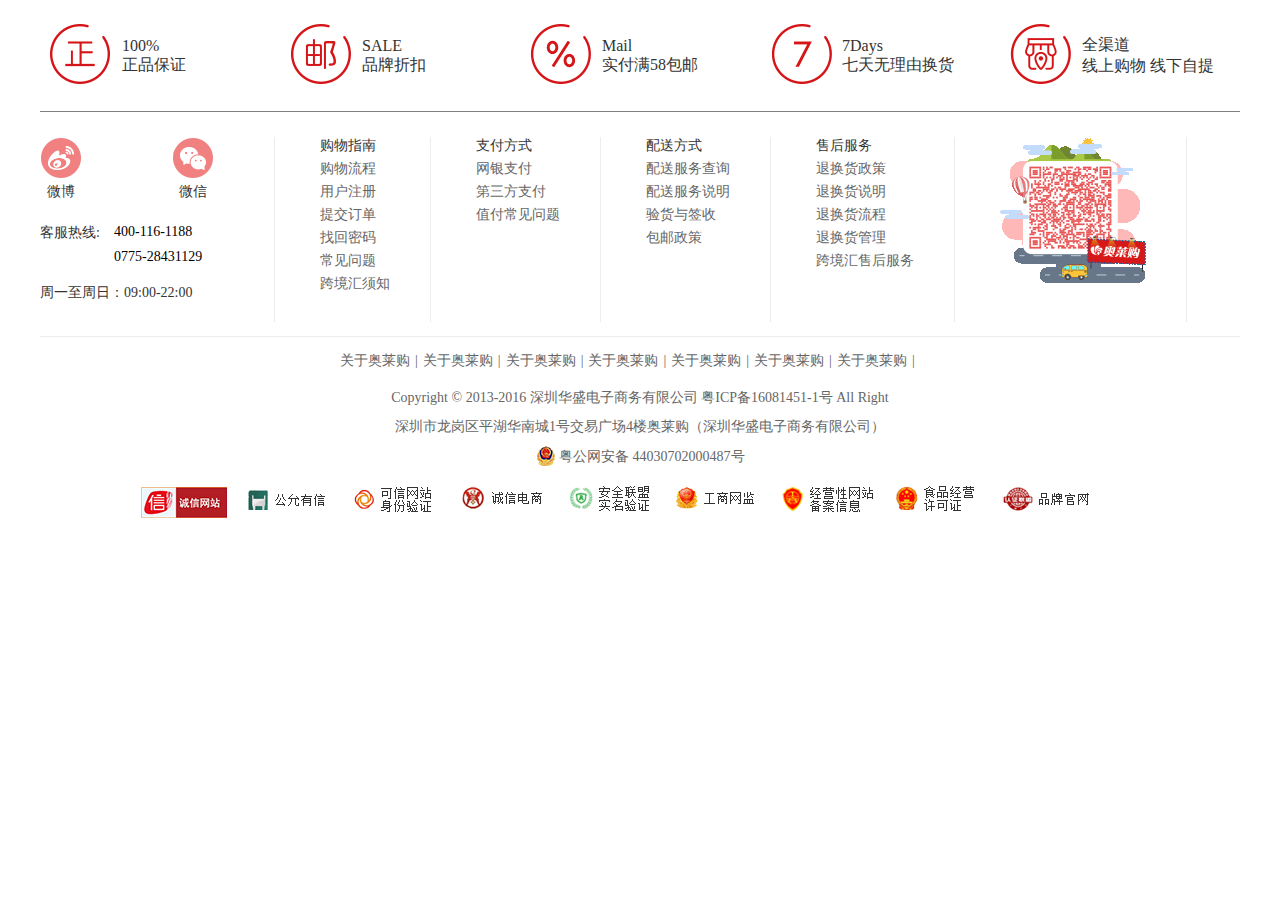
<file: src/html/footer.html>
<!DOCTYPE html>
<html lang="en">
<head>
    <meta charset="UTF-8">
    <meta name="viewport" content="width=device-width, initial-scale=1.0">
    <meta http-equiv="X-UA-Compatible" content="ie=edge">
    <title>Document</title>
    <link rel="stylesheet" href="../css/index.css">
</head>
<body>
        <footer>
                <div id="fot">
                    <ul id="fot-long">
                        <li>
                            <div><i></i></div>
                            <div>
                                <p>100%</p>
                                <p>正品保证</p>
                            </div>
                        </li>
                        <li>
                            <div><i></i></div>
                            <div>
                                <p>SALE</p>
                                <p>品牌折扣</p>
                            </div>
                        </li>
                        <li>
                                <div><i></i></div>
                                <div>
                                    <p>Mail</p>
                                    <p>实付满58包邮</p>
                                </div>
                        </li>
                        <li>
                                <div><i></i></div>
                                <div>
                                    <p>7Days</p>
                                    <p>七天无理由换货</p>
                                </div>
                        </li>
                        <li>
                                <div><i></i></div>
                                <div>
                                    <p>全渠道</p>
                                    <p>线上购物 线下自提</p>
                                </div>
                        </li>
                    </ul>
                    <ul id="foothell">
                        <li>
                            <div style="height:67px">
                                <div class="left">
                                    <i></i>
                                    <p>微博</p>
                                </div>
                                <div class="right">
                                    <i class="weixin_icon"></i>
                                    <p>微信</p>
                                    <div class="erweima">
                                        <em class="com-tips-t-bg"></em>
                                        <em class="com-tips-t"></em>
                                        <div>
                                            <img src="../images/erweima_icon.png" alt="">
                                        </div> 
                                    </div>
        
                                </div>
                            </div>
                            <div class="fuwu">
                                <p style="float:left">客服热线:</p>
                                <ul class="firstul">
                                    <li>400-116-1188</li>
                                    <li>0775-28431129</li>
                                </ul>
                            </div>
                            <p class="time">周一至周日：09:00-22:00</p> 
                        </li>
                        <li>
                            <dt>
                                购物指南
                            </dt>
                            <dd><a href="#">购物流程</a></dd>
                            <dd><a href="#">用户注册</a></dd>
                            <dd><a href="#">提交订单</a></dd>
                            <dd><a href="#">找回密码</a></dd>
                            <dd><a href="#">常见问题</a></dd>
                            <dd><a href="#">跨境汇须知</a></dd>
                        </li>
                        <li>
                            <dt>支付方式</dt>
                            <dd><a href="#">网银支付</a></dd>
                            <dd><a href="#">第三方支付</a></dd>
                            <dd><a href="#">值付常见问题</a></dd>
                        </li>
                        <li>
                            <dt>配送方式</dt>
                            <dd><a href="#">配送服务查询</a></dd>
                            <dd><a href="#">配送服务说明</a></dd>
                            <dd><a href="#">验货与签收</a></dd>
                            <dd><a href="#">包邮政策</a></dd>
                        </li>
                        <li>
                            <dt>售后服务</dt>
                            <dd><a href="">退换货政策</a></dd>
                            <dd><a href="">退换货说明</a></dd>
                            <dd><a href="">退换货流程</a></dd>
                            <dd><a href="">退换货管理</a></dd>
                            <dd><a href="">跨境汇售后服务</a></dd>
                        </li>
                        <li>
                            <img src="../images/footer-dongtaierweima.gif" alt="">
                        </li>
                    </ul>
                    <div id="foot_bottom">
                        <ul class="footerfline">
                            <li><a href="#">关于奥莱购<span>|</span></a></li>
                            <li><a href="#">关于奥莱购<span>|</span></a></li>
                            <li><a href="#">关于奥莱购<span>|</span></a></li>
                            <li><a href="#">关于奥莱购<span>|</span></a></li>
                            <li><a href="#">关于奥莱购<span>|</span></a></li>
                            <li><a href="#">关于奥莱购<span>|</span></a></li>
                            <li><a href="#">关于奥莱购<span>|</span></a></li>
                        </ul>
                        <p class="tow">Copyright © 2013-2016 深圳华盛电子商务有限公司 粤ICP备16081451-1号 All Right </p>
                        <p>深圳市龙岗区平湖华南城1号交易广场4楼奥莱购（深圳华盛电子商务有限公司）</p>
                        <p class="anwang"><img src="../images/footer-guowei.png" alt=""> 粤公网安备 44030702000487号</p>
                        <ul class="towline">
                            <li><a href="#"></a></li>
                            <li><a href="#"></a></li>
                            <li><a href="#"></a></li>
                            <li><a href="#"></a></li>
                            <li><a href="#"></a></li>
                            <li><a href="#"></a></li>
                            <li><a href="#"></a></li>
                            <li><a href="#"></a></li>
                            <li><a href="#"></a></li>
                        </ul>
                    </div>
                </div>
                
            </footer>
</body>
</html>
</file>
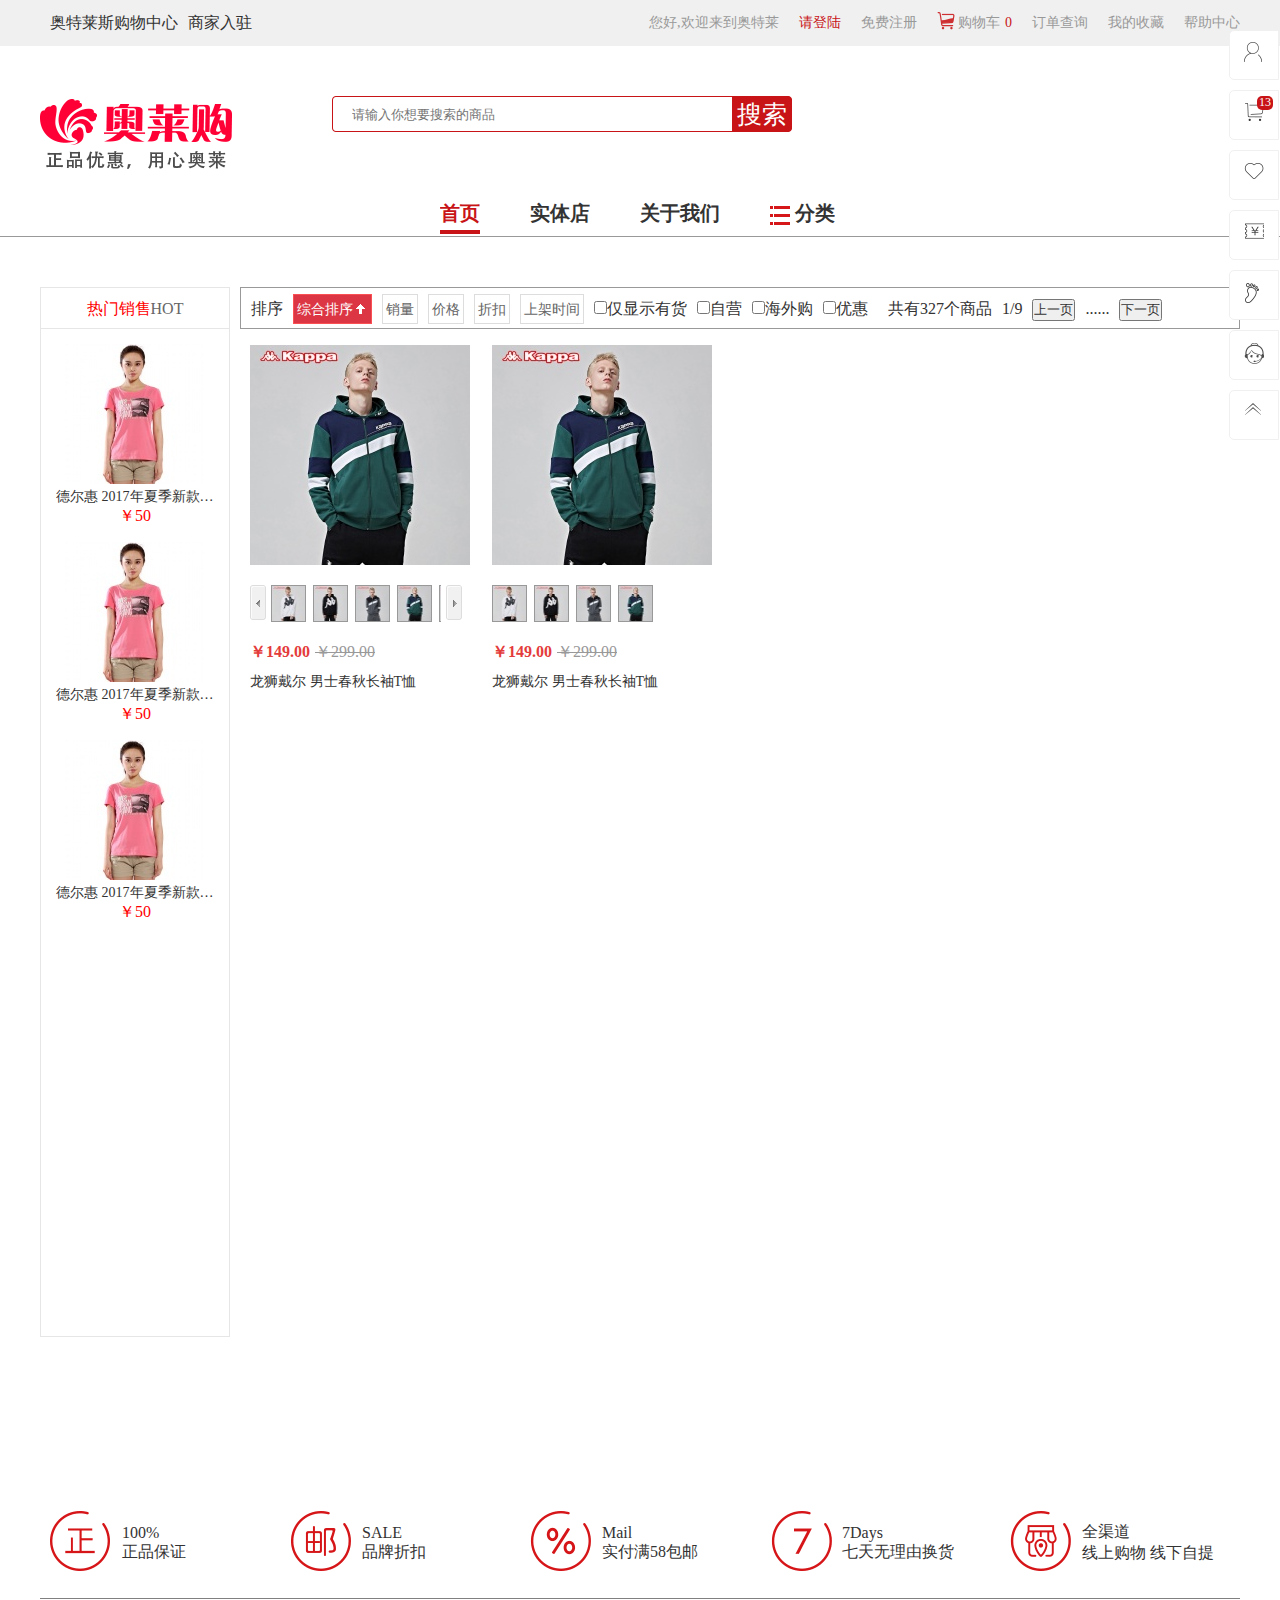
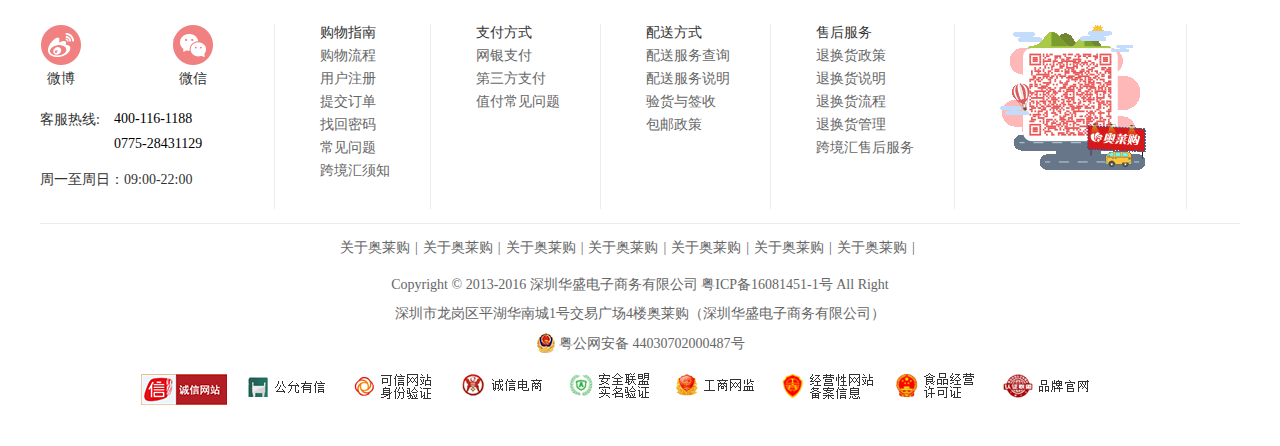
<file: src/html/goodlist.html>
<!DOCTYPE html>
<html lang="en">
<head>
    <meta charset="UTF-8">
    <meta name="viewport" content="width=device-width, initial-scale=1.0">
    <meta http-equiv="X-UA-Compatible" content="ie=edge">
    <title>Document</title>
    <link rel="stylesheet" href="../css/index.css">
    <link rel="stylesheet" href="../css/goodlist.css">
</head>
<body>
    <div id="headerlogo">
    </div>
    <header>
        <div id="head">
            <ul>
                <li id="con">
                    <a href="" class="aotelai">奥特莱斯购物中心</a>
                    <div id="con-tips">
                        <em class="tip-bg"></em>
                        <em class="tip"></em>
                        <ul>
                            <li><a href="">深圳华盛顿奥莱斯特</a></li>
                            <li><a href="">深圳华盛顿奥莱斯特</a></li>
                            <li><a href="">深圳华盛顿奥莱斯特</a></li>
                            <li><a href="">深圳华盛顿奥莱斯特</a></li>
                            <li><a href="">深圳华盛顿奥莱斯特</a></li>
                            <li><a href="">深圳华盛顿奥莱斯特</a></li>
                            <li><a href="">深圳华盛顿奥莱斯特</a></li>
                            <li><a href="">深圳华盛顿奥莱斯特</a></li>
                        </ul>
                    </div>
                </li>
                <li><a href="">商家入驻</a></li>
            </ul>
            <ul>
                <li><a href="#">帮助中心</a></li>
                <li><a href="#">我的收藏</a></li>
                <li><a href="#">订单查询</a></li>
                <li><i class="cart"></i> <a href="">购物车</a><span id="cart">0</span></li>
                <li><a href="#">免费注册</a></li>
                <li><a href="#" id="login">请登陆</a></li>
                <li><span>您好,欢迎来到奥特莱</span></li>
            </ul>
        </div>

    </header>
    <main>
            <div id="top-main">
                    <div id="main-head">
                        <ul>
                            <li><img src="../images/headerlogo.png" alt=""></li>
                            <li>
                                <div>
                                        <input type="text" id="search" placeholder="请输入你想要搜索的商品">
                                </div>
                                <div>
                                    <button>搜索</button>
                                </div>
                            </li>
                        </ul>
                    </div>
                    <div id="mian-body">
                        <ul class="body-ul">
                            <li><span href="#" class="actives">首页</span></li>
                            <li><a href="#" class="active">实体店</a></li>
                            <li><a href="#" class="active">关于我们</a></li>
                            <li id="drapli">
                                <a href="#"><img class="fenlei" src="../images/fenlei.png" alt=""> 分类</a>
                            </li>
                        </ul>
                        <div id="drap">
                            <ul class="title">
                                <li class="btn">转矩精选</li>
                                <li class="btn">奢侈品</li>
                                <li class="btn">跨镜汇</li>
                                <li class="btn">运动大牌</li>
                                <li class="btn" id="allbrand">全部品牌</li>
                            </ul>
                            <div>
                                <div class="drapbox" >
                                    <p class="remenfelei"><span>一</span> 热门分类<span>一</span> </p>
                                    <ul class="fenlei-ul">
                                        <li>
                                            <div class="box-title">
                                                <a href="#" class="header">时尚女装</a>
                                                <p><a href="#">连衣裙</a>><a href="#">外套</a>><a href="#">衬衫</a>> </p>
                                            </div>
                                            <div class="box-icon">
                                                <img src="../images/main_img/page1/1.jpg" alt="">
                                            </div>
                                        </li>
                                        <li>
                                            <div class="box-title">
                                                <a href="#" class="header">品质男装</a>
                                                <p><a href="#">衬衫 </a>><a href="#">T恤</a>><a href="#">裤装</a>> </p>
                                            </div>
                                            <div class="box-icon">
                                                <img src="../images/main_img/page1/2.jpg" alt="">
                                            </div>
                                        </li>
                                        <li>
                                            <div class="box-title">
                                                <a href="#" class="header"> >运动户外 ></a>
                                                <p><a href="#">男运动服</a>><a href="#">女运动服</a>> </p>
                                            </div>
                                            <div class="box-icon">
                                                <img src="../images/main_img/page1/3.jpg" alt="">
                                            </div>
                                        </li>
                                        <li>
                                            <div class="box-title">
                                                <a href="#" class="header">童装童鞋</a>
                                                <p><a href="#">童装童鞋</a>><a href="#">童装童鞋</a>><a href="#">鞋</a>> </p>
                                            </div>
                                            <div class="box-icon">
                                                <img src="../images/main_img/page1/4.jpg" alt="">
                                            </div>
                                        </li>
                                        <li>
                                            <div class="box-title">
                                                <a href="#" class="header">内衣/袜子</a>
                                                <p><a href="#">文胸 </a>><a href="#">内裤</a>><a href="#">睡衣</a>> </p>
                                            </div>
                                            <div class="box-icon">
                                                <img src="../images/main_img/page1/5.jpg" alt="">
                                            </div>
                                        </li>
                                        <li>
                                            <div class="box-title">
                                                <a href="#" class="header">精品箱包</a>
                                                <p><a href="#">女包 </a>><a href="#">男包 </a>><a href="#">拉杠箱</a>> </p>
                                            </div>
                                            <div class="box-icon">
                                                <img src="../images/main_img/page1/6.jpg" alt="">
                                            </div>
                                        </li>
                                        <li>
                                            <div class="box-title">
                                                <a href="#" class="header">运动户外</a>
                                                <p><a href="#">女单鞋</a>><a href="#">男鞋</a>> </p>
                                            </div>
                                            <div class="box-icon">
                                                <img src="../images/main_img/page1/7.jpg" alt="">
                                            </div>
                                        </li>
                                        <li>
                                            <div class="box-title">
                                                <a href="#" class="header">家居家纺</a>
                                                <p><a href="#">套件</a>><a href="#">被芯/被毯 </a>> </p>
                                            </div>
                                            <div class="box-icon">
                                                <img src="../images/main_img/page1/8.jpg" alt="">
                                            </div>
                                        </li>
                                    
                                    </ul>
                                    <p class="remenpinpai"><span>一</span>热门品牌<span>一</span></p>
                                    <ul class="fenlei-pingpai">
                                        <li><a href="#"><img src="../images/main_img/page1/1-1.jpg" alt=""></a></li>
                                        <li><a href="#"><img src="../images/main_img/page1/1-2.jpg" alt=""></a></li>
                                        <li><a href="#"><img src="../images/main_img/page1/1-3.jpg" alt=""></a></li>
                                        <li><a href="#"><img src="../images/main_img/page1/1-4.jpg" alt=""></a></li>
                                        <li><a href="#"><img src="../images/main_img/page1/1-5.jpg" alt=""></a></li>
                                        <li><a href="#"><img src="../images/main_img/page1/1-6.jpg" alt=""></a></li>
                                        <li><a href="#"><img src="../images/main_img/page1/1-7.jpg" alt=""></a></li>
                                        <li><a href="#"><img src="../images/main_img/page1/1-8.jpg" alt=""></a></li>
                                        <li><a href="#"><img src="../images/main_img/page1/1-9.jpg" alt=""></a></li>
                                        <li><a href="#"><img src="../images/main_img/page1/1-10.jpg" alt=""></a></li>
                                        <li><a href="#"><img src="../images/main_img/page1/1-11.jpg" alt=""></a></li>
                                        <li><a href="#"><img src="../images/main_img/page1/1-12.jpg" alt=""></a></li>
                                        <li><a href="#"><img src="../images/main_img/page1/1-13.jpg" alt=""></a></li>
                                        <li><a href="#"><img src="../images/main_img/page1/1-14.jpg" alt=""></a></li>
                                        <li><a href="#"><img src="../images/main_img/page1/1-15.jpg" alt=""></a></li>
                                        <li><a href="#"><img src="../images/main_img/page1/1-16.jpg" alt=""></a></li>
                                    </ul>
                                </div>
                                <div class="drapbox">
                                    <p class="remenfelei"><span>一</span> 热门分类<span>一</span> </p>
                                    <ul class="fenlei-ul">
                                        <li>
                                            <div class="box-title">
                                                <a href="#" class="header">男装</a>
                                                <p><a href="#">短袖T恤</a>><a href="#">短袖POLO衫</a>><a href="#">短袖衬衫</a>> </p>
                                            </div>
                                            <div class="box-icon">
                                                <img src="../images/main_img/page2/1.jpg" alt="">
                                            </div>
                                        </li>
                                        <li>
                                            <div class="box-title">
                                                <a href="#" class="header">女装</a>
                                                <p><a href="#">短袖T恤</a>><a href="#">裙装</a>><a href="#">裤装</a>> </p>
                                            </div>
                                            <div class="box-icon">
                                                <img src="../images/main_img/page2/2.jpg" alt="">
                                            </div>
                                        </li>
                                        <li>
                                            <div class="box-title">
                                                <a href="#" class="header">女士包袋</a>
                                                <p><a href="#">斜挎包</a>><a href="#">钱/卡/钥匙包</a>><a href="#">单肩包</a>> </p>
                                            </div>
                                            <div class="box-icon">
                                                <img src="../images/main_img/page2/3.jpg" alt="">
                                            </div>
                                        </li>
                                        <li>
                                            <div class="box-title">
                                                <a href="#" class="header">男士包袋</a>
                                                <p><a href="#">手提包</a>><a href="#">手拿包</a>><a href="#">斜挎包</a>> </p>
                                            </div>
                                            <div class="box-icon">
                                                <img src="../images/main_img/page1/4.jpg" alt="">
                                            </div>
                                        </li>
                                        <li>
                                            <div class="box-title">
                                                <a href="#" class="header">配饰</a>
                                                <p><a href="#">男士皮带</a>><a href="#">围巾</a>><a href="#">披肩</a>> </p>
                                            </div>
                                            <div class="box-icon">
                                                <img src="../images/main_img/page2/5.jpg" alt="">
                                            </div>
                                        </li>
                                        <li>
                                            <div class="box-title">
                                                <a href="#" class="header">鞋靴</a>
                                                <p><a href="#">女士平底鞋</a>><a href="#">女士高跟鞋</a>><a href="#">女士靴子</a>> </p>
                                            </div>
                                            <div class="box-icon">
                                                <img src="../images/main_img/page2/6.jpg" alt="">
                                            </div>
                                        </li>
                            
                                    </ul>
                                    <p class="remenpinpai"><span>一</span>热门品牌<span>一</span></p>
                                    <ul class="fenlei-pingpai">
                                        <li><a href="#"><img src="../images/main_img/page2/2-1.jpg" alt=""></a></li>
                                        <li><a href="#"><img src="../images/main_img/page2/2-2.jpg" alt=""></a></li>
                                        <li><a href="#"><img src="../images/main_img/page2/2-3.jpg" alt=""></a></li>
                                        <li><a href="#"><img src="../images/main_img/page2/2-4.jpg" alt=""></a></li>
                                        <li><a href="#"><img src="../images/main_img/page2/2-5.jpg" alt=""></a></li>
                                        <li><a href="#"><img src="../images/main_img/page2/2-6.jpg" alt=""></a></li>
                                        <li><a href="#"><img src="../images/main_img/page2/2-7.jpg" alt=""></a></li>
                                        <li><a href="#"><img src="../images/main_img/page2/2-8.jpg" alt=""></a></li>
                                        <li><a href="#"><img src="../images/main_img/page2/2-9.jpg" alt=""></a></li>
                                        <li><a href="#"><img src="../images/main_img/page2/2-10.jpg" alt=""></a></li>
                                        <li><a href="#"><img src="../images/main_img/page2/2-11.jpg" alt=""></a></li>
                                        <li><a href="#"><img src="../images/main_img/page2/2-12.jpg" alt=""></a></li>
                                        <li><a href="#"><img src="../images/main_img/page2/2-13.jpg" alt=""></a></li>
                                        <li><a href="#"><img src="../images/main_img/page2/2-14.jpg" alt=""></a></li>
                                        <li><a href="#"><img src="../images/main_img/page2/2-15.jpg" alt=""></a></li>
                                        <li><a href="#"><img src="../images/main_img/page2/2-16.jpg" alt=""></a></li>
                                    </ul>
                                </div>
                                <div class="drapbox">
                                    <p class="remenfelei"><span>一</span> 热门分类<span>一</span> </p>
                                    <ul class="fenlei-ul">
                                        <li>
                                            <div class="box-title">
                                                <a href="#" class="header">进口母婴</a>
                                                <p><a href="#">婴儿奶粉</a>><a href="#">尿不湿</a>><a href="#">洗护用品</a>> </p>
                                            </div>
                                            <div class="box-icon">
                                                <img src="../images/main_img/page3/1.jpg" alt="">
                                            </div>
                                        </li>
                                        <li>
                                            <div class="box-title">
                                                <a href="#" class="header">进口美妆个护</a>
                                                <p><a href="#">面部护肤</a>><a href="#">香水彩妆</a>><a href="#">身体护肤</a>> </p>
                                            </div>
                                            <div class="box-icon">
                                                <img src="../images/main_img/page3/2.jpg" alt="">
                                            </div>
                                        </li>
                                        <li>
                                                <div class="box-title">
                                                    <a href="#" class="header">进口营养保健</a>
                                                    <p><a href="#">滋补养生</a>><a href="#">营养健康</a>><a href="#">医药保健</a>></p>
                                                </div>
                                                <div class="box-icon">
                                                    <img src="../images/main_img/page3/3.jpg" alt="">
                                                </div>
                                            </li>
                                        <li>
                                            <div class="box-title">
                                                <a href="#" class="header">进口食品</a>
                                                <p><a href="#">进口冲调饮料/饮品</a>><a href="#">进口饼干/糖果/休闲零</a>> </p>
                                            </div>
                                            <div class="box-icon">
                                                <img src="../images/main_img/page3/4.jpg" alt="">
                                            </div>
                                        </li>
                        
                                        <li>
                                            <div class="box-title">
                                                <a href="#" class="header">进口家居家装</a>
                                                <p><a href="#">餐饮用具</a>><a href="#">清洁日用</a>><a href="#">收纳置物</a>> </p>
                                            </div>
                                            <div class="box-icon">
                                                <img src="../images/main_img/page3/5.jpg" alt="">
                                            </div>
                                        </li>
                                    
                                    </ul>
                                    <p class="remenpinpai"><span>一</span>热门品牌<span>一</span></p>
                                    <ul class="fenlei-pingpai">
                                        <li><a href="#"><img src="../images/main_img/page3/1-1.jpg" alt=""></a></li>
                                        <li><a href="#"><img src="../images/main_img/page3/1-2.jpg" alt=""></a></li>
                                        <li><a href="#"><img src="../images/main_img/page3/1-3.jpg" alt=""></a></li>
                                        <li><a href="#"><img src="../images/main_img/page3/1-4.jpg" alt=""></a></li>
                                        <li><a href="#"><img src="../images/main_img/page3/1-5.jpg" alt=""></a></li>
                                        <li><a href="#"><img src="../images/main_img/page3/1-6.jpg" alt=""></a></li>
                                        <li><a href="#"><img src="../images/main_img/page3/1-7.jpg" alt=""></a></li>
                                        <li><a href="#"><img src="../images/main_img/page3/1-8.jpg" alt=""></a></li>
                                        <li><a href="#"><img src="../images/main_img/page3/1-9.jpg" alt=""></a></li>
                                        <li><a href="#"><img src="../images/main_img/page3/1-10.jpg" alt=""></a></li>
                                        <li><a href="#"><img src="../images/main_img/page3/1-11.jpg" alt=""></a></li>
                                        <li><a href="#"><img src="../images/main_img/page3/1-12.jpg" alt=""></a></li>
                                        <li><a href="#"><img src="../images/main_img/page3/1-13.jpg" alt=""></a></li>
                                        <li><a href="#"><img src="../images/main_img/page3/1-14.jpg" alt=""></a></li>
                                        <li><a href="#"><img src="../images/main_img/page3/1-15.jpg" alt=""></a></li>
                                        <li><a href="#"><img src="../images/main_img/page3/1-16.jpg" alt=""></a></li>
                                    </ul>
                                </div>
                                <div class="drapbox" >
                                    <p class="remenfelei"><span>一</span> 热门分类<span>一</span> </p>
                                    <ul class="fenlei-ul">
                                        <li>
                                            <div class="box-title">
                                                <a href="#" class="header">男士运动服</a>
                                                <p><a href="#">卫衣/套头衫</a>><a href="#">夹克/外套</a>><a href="#">T恤></a>> </p>
                                            </div>
                                            <div class="box-icon">
                                                <img src="../images/main_img/page4/1.jpg" alt="">                                               
                                            </div>
                                        </li>
                                        <li>
                                            <div class="box-title">
                                                <a href="#" class="header">男士户外服</a>
                                                <p><a href="#">冲锋衣裤</a>><a href="#">速干衣裤</a>><a href="#">卫衣/风衣</a>> </p>
                                            </div>
                                            <div class="box-icon">
                                                <img src="../images/main_img/page4/2.jpg" alt="">
                                            </div>
                                        </li>
                                        <li>
                                            <div class="box-title">
                                                <a href="#" class="header">女士运动服</a>
                                                <p><a href="#">夹克/外套</a>><a href="#">T恤</a>><a href="#">衬衫</a>> </p>
                                            </div>
                                            <div class="box-icon">
                                                <img src="../images/main_img/page4/3.jpg" alt="">
                                            </div>
                                        </li>
                                        <li>
                                            <div class="box-title">
                                                <a href="#" class="header">女士户外服</a>
                                                <p><a href="#">冲锋衣裤</a>><a href="#">速干衣裤</a>><a href="#">卫衣/风衣</a>> </p>
                                            </div>
                                            <div class="box-icon">
                                                <img src="../images/main_img/page4/4.jpg" alt="">
                                            </div>
                                        </li>
                                        <li>
                                            <div class="box-title">
                                                <a href="#" class="header">男士运动鞋</a>
                                                <p><a href="#">跑步鞋</a>><a href="#">篮球鞋</a>><a href="#">综合训练鞋</a>> </p>
                                            </div>
                                            <div class="box-icon">
                                                <img src="../images/main_img/page4/5.jpg" alt="">
                                            </div>
                                        </li>
                                        <li>
                                            <div class="box-title">
                                                <a href="#" class="header">女士运动鞋</a>
                                                <p><a href="#">跑步鞋</a>><a href="#">综合训练鞋</a>><a href="#">帆布鞋</a>> </p>
                                            </div>
                                            <div class="box-icon">
                                                <img src="../images/main_img/page4/6.jpg" alt="">
                                            </div>
                                        </li>
                                        <li>
                                            <div class="box-title">
                                                <a href="#" class="header">男士户外鞋</a>
                                                <p><a href="#">登山鞋</a>><a href="#">溯溪鞋</a>><a href="#">越野鞋</a>> </p>
                                            </div>
                                            <div class="box-icon">
                                                <img src="../images/main_img/page4/7.jpg" alt="">
                                            </div>
                                        </li>
                                        <li>
                                            <div class="box-title">
                                                <a href="#" class="header">体育用品</a>
                                                <p><a href="#">运动包</a>><a href="#">羽毛球拍</a>><a href="#">健身器材</a>> </p>
                                            </div>
                                            <div class="box-icon">
                                                <img src="../images/main_img/page4/8.jpg" alt="">
                                            </div>
                                        </li>
                                    
                                    </ul>
                                    <p class="remenpinpai"><span>一</span>热门品牌<span>一</span></p>
                                    <ul class="fenlei-pingpai">
                                        <li><a href="#"><img src="../images/main_img/page4/1-1.jpg" alt=""></a></li>
                                        <li><a href="#"><img src="../images/main_img/page4/1-2.jpg" alt=""></a></li>
                                        <li><a href="#"><img src="../images/main_img/page4/1-3.jpg" alt=""></a></li>
                                        <li><a href="#"><img src="../images/main_img/page4/1-4.jpg" alt=""></a></li>
                                        <li><a href="#"><img src="../images/main_img/page4/1-5.jpg" alt=""></a></li>
                                        <li><a href="#"><img src="../images/main_img/page4/1-6.jpg" alt=""></a></li>
                                        <li><a href="#"><img src="../images/main_img/page4/1-7.jpg" alt=""></a></li>
                                        <li><a href="#"><img src="../images/main_img/page4/1-8.jpg" alt=""></a></li>
                                        <li><a href="#"><img src="../images/main_img/page4/1-9.jpg" alt=""></a></li>
                                        <li><a href="#"><img src="../images/main_img/page4/1-10.jpg" alt=""></a></li>
                                        <li><a href="#"><img src="../images/main_img/page4/1-11.jpg" alt=""></a></li>
                                        <li><a href="#"><img src="../images/main_img/page4/1-12.jpg" alt=""></a></li>
                                        <li><a href="#"><img src="../images/main_img/page4/1-13.jpg" alt=""></a></li>
                                        <li><a href="#"><img src="../images/main_img/page4/1-14.jpg" alt=""></a></li>
                                        <li><a href="#"><img src="../images/main_img/page4/1-15.jpg" alt=""></a></li>
                                        <li><a href="#"><img src="../images/main_img/page4/1-16.jpg" alt=""></a></li>
                                    </ul>
                                </div>
                                <div class="drapbox">
                                    <ul id="caseul">
                                        <li>A</li>
                                        <li>B</li>
                                        <li>C</li>
                                        <li>D</li>
                                        <li>E</li>
                                        <li>F</li>
                                        <li>G</li>
                                        <li>H</li>
                                        <li>I</li>
                                        <li>J</li>
                                        <li>K</li>
                                        <li>L</li>
                                        <li>N</li>
                                        <li>M</li>
                                        <li>O</li>
                                        <li>P</li>
                                        <li>Q</li>
                                        <li>R</li>
                                        <li>S</li>
                                        <li>T</li>
                                        <li>U</li>
                                        <li>V</li>
                                        <li>W</li>
                                        <li>X</li>
                                        <li>Y</li>
                                        <li>Z</li>
                                        <li>#</li>
                                    </ul>
                                    <p class="remenpinpai"><span>一</span>品牌<span>一</span></p>
                                    <ul id="caseList">
                                    </ul>
                                    <div id="pages">
                                        <span>1</span>
                                    </div>
                                </div>
                            </div>

                        </div>
                    </div>
            </div>
            
    </main>
    <div id="aside" >
            <ul class="asideul fl">
                <li class="flexbox"><em>个人中心</em> <i></i></li>
                <li class="flexbox"><em>购物车</em> <i></i><span id="gwl">13</span></li>
                <li class="flexbox"><em>收藏</em> <i></i></li>
                <li class="flexbox"><em>优惠券</em> <i></i></li>
                <li class="flexbox"><em>我的足迹</em> <i></i></li>
                <li class="flexbox"><em>客服联系</em> <i></i></li>
                <li id="returntop"><em>返回顶部</em> <i></i></li>
            </ul>
            <div class="right-cot fr">
                <div class="close" >
                    <div class="checkbox fl"><input type="checkbox" id="checkall" ><label for="checkall">全选</label> </div>
                    <div class="fr" id="close">x</div> 
                </div>
                <div class="goodbox">
                    <ul class="cartul">
                        <a href="#" id="zxcvb">购物车里空空如也,赶紧去抢购吧！</a>
                        <li>
                            <input type="checkbox">
                            <a href="#"><img src="../images/good/yifu-1.JPG" alt=""></a>
                            <div class="fr goodcont">
                                <a href="#"><span></span>Kappa/卡帕 Kappa/卡帕 男士长袖立领外套</a>
                                <div class="size">颜色：882 尺码：L</div>
                                <div class="detail">
                                    <span>¥</span> <span class="price">299.00</span>
                                    <span>*</span> <span class="quanlity">1</span>
                                    <span>可优惠¥</span><span class="disc">0.00</span>
                                </div>
                            </div>
                            <div class="foot"></div>
                        </li>
                        <li>
                            <input type="checkbox">
                            <a href="#"><img src="../images/good/yifu-1.JPG" alt=""></a>
                            <div class="fr goodcont">
                                <a href="#"><span></span>Kappa/卡帕 Kappa/卡帕 男士长袖立领外套</a>
                                <div class="size">颜色：882 尺码：L</div>
                                <div class="detail">
                                    <span>¥</span> <span class="price">299.00</span>
                                    <span>*</span> <span class="quanlity">1</span>
                                    <span>可优惠¥</span><span class="disc">0.00</span>
                                </div>
                            </div>
                            <div class="foot"></div>
                        </li>
                        <li>
                            <input type="checkbox">
                            <a href="#"><img src="../images/good/yifu-1.JPG" alt=""></a>
                            <div class="fr goodcont">
                                <a href="#"><span></span>Kappa/卡帕 Kappa/卡帕 男士长袖立领外套</a>
                                <div class="size">颜色：882 尺码：L</div>
                                <div class="detail">
                                    <span>¥</span> <span class="price">299.00</span>
                                    <span>*</span> <span class="quanlity">1</span>
                                    <span>可优惠¥</span><span class="disc">0.00</span>
                                </div>
                            </div>
                            <div class="foot"></div>
                        </li>
                        <li>
                            <input type="checkbox">
                            <a href="#"><img src="../images/good/yifu-1.JPG" alt=""></a>
                            <div class="fr goodcont">
                                <a href="#"><span></span>Kappa/卡帕 Kappa/卡帕 男士长袖立领外套</a>
                                <div class="size">颜色：882 尺码：L</div>
                                <div class="detail">
                                    <span>¥</span> <span class="price">299.00</span>
                                    <span>*</span> <span class="quanlity">1</span>
                                    <span>可优惠¥</span><span class="disc">0.00</span>
                                </div>
                            </div>
                            <div class="foot"></div>
                        </li>
                        
                    </ul>
                    <div class="caculate">
                        <div class="caculation">
                            <span class="yixuan">已选<span class="quanlity">9</span>件</span> 
                            <span class="yisheng">已省：¥<span class="disc">183.20</span></span>
                            <span class="heji">合计：¥<span class="totall">183.20</span></span> 
                        </div>
                        <button class="commit">去购物车结算</button>
                    </div>
                </div>
            </div>
    </div>
    <div id="main-body">
        <div class="main-body">
            <div class="introduct fl">
                <ul class="hot">
                    <p class="hottil"><span>热门销售</span><span>HOT</span></p>
                    <li>
                        <div class="icon">
                            <a href="" class="active"><img src="../images/good/hot-1.jpg" alt=""></a> 
                        </div>    
                        <p class="til"><a href="">德尔惠 2017年夏季新款啊沙发萨法萨法沙发韩</a> </p>
                        <p class="price">￥50</p>
                    </li>
                    <li>
                        <div class="icon">
                            <a href="" class="active"><img src="../images/good/hot-1.jpg" alt=""></a> 
                        </div>    
                        <p class="til"><a href="">德尔惠 2017年夏季新款啊沙发萨法萨法沙发韩</a> </p>
                        <p class="price">￥50</p>
                    </li>
                    <li>
                        <div class="icon">
                            <a href="" class="active"><img src="../images/good/hot-1.jpg" alt=""></a> 
                        </div>    
                        <p class="til"><a href="">德尔惠 2017年夏季新款啊沙发萨法萨法沙发韩</a> </p>
                        <p class="price">￥50</p>
                    </li>
                </ul>
                <ul class="new"></ul>
            </div>
            <div class="content fr">
                <ul class="fore">
                    <li>
                        <dl>
                            <dd>排序</dd>
                            <dd class="btn"><a  class="ac dis  act jt-up">综合排序</a></dd>
                            <dd class="btn"><a  class="ac dis ">销量</a></dd>
                            <dd class="btn"><a  class="ac dis ">价格</a></dd>
                            <dd class="btn"><a  class="ac dis ">折扣</a></dd>
                            <dd class="btn"><a  class="ac dis ">上架时间</a></dd>
                            <dd><input type="checkbox">仅显示有货</dd>
                            <dd><input type="checkbox">自营</dd>
                            <dd><input type="checkbox">海外购</dd>
                            <dd><input type="checkbox">优惠</dd>
                        </dl>
                    </li>
                    <li>
                        <dl>
                            <dd>共有327个商品<span></span></dd>
                            <dd>1/9</dd> 
                            <dd><button value="">上一页</button></dd>
                            <dd>......</dd>
                            <dd><button value="">下一页</button></dd>
                        </dl>
                    </li>
                </ul>
                <div class="good-list">
                    <ul class="list">
                        <li>
                            <div class="icon"><img src="../images/yifu1/bigimg1-1.jpg" alt=""></div>
                            <div class="icon-box">
                                <a class="bt-left"></a>
                                <div class="list-box">
                                    <dl class="icon-list">
                                        <dd><img src="../images/yifu1/1-1.jpg" alt=""></dd>
                                        <dd><img src="../images/yifu1/1-2.jpg" alt=""></dd>
                                        <dd><img src="../images/yifu1/1-3.jpg" alt=""></dd>
                                        <dd><img src="../images/yifu1/1-4.jpg" alt=""></dd>
                                        <dd><img src="../images/yifu1/1-1.jpg" alt=""></dd>
                                    </dl>
                                </div>
                                    
                                <a class="bt-right"></a>
                            </div>
                            <p class="price"><span class="nowprice">￥149.00</span><span class="beforeprice">￥299.00</span></p>
                            <p class="title"><a href="">龙狮戴尔 男士春秋长袖T恤</a> </p>
                        </li>
                        <li>
                            <div class="icon"><img src="../images/yifu1/bigimg1-1.jpg" alt=""></div>
                            <div class="icon-box">
                                <a class="bt-left"></a>
                                <div class="list-box">
                                    <dl class="icon-list">
                                        <dd><img src="../images/yifu1/1-1.jpg" alt=""></dd>
                                        <dd><img src="../images/yifu1/1-2.jpg" alt=""></dd>
                                        <dd><img src="../images/yifu1/1-3.jpg" alt=""></dd>
                                        <dd><img src="../images/yifu1/1-4.jpg" alt=""></dd>
                                    </dl>
                                </div>
                                    
                                <a class="bt-right"></a>
                            </div>
                            <p class="price"><span class="nowprice">￥149.00</span><span class="beforeprice">￥299.00</span></p>
                            <p class="title"><a href="">龙狮戴尔 男士春秋长袖T恤</a> </p>
                        </li>
                    </ul>
                </div>
            </div>
        </div>
    </div>
    <div id="good-foot">
        <div class="good-foot">
            <iframe src="footer.html" frameborder="0" srcool="no" ></iframe>
        </div>
    </div>
    
</body>
</html>
<script src="../js/jquery-1.10.1.min.js"></script>
<script src="../js/commom.js"></script>
<script>

//排序按钮事件处理
var btnbool =[true,true,true,true,true,true]; // 第一个true作废
$("#main-body .fore").on("click",".btn",function(){
    var ind = $(this).index();
    if(btnbool[ind]){
        $("#main-body .fore .btn .ac").removeClass("act jt-up jt-down");
        $(this).children().addClass("act jt-up");
        btnbool[ind]=false;
        var sort = ind;
        var way = "";
        $.ajax({
            type:"GET",
            url:"../api/goods.php",
            data:{
                "sort":sort,
                "way":way,
            },
            success:function(msg){
                console.log(msg);
            }
        })
    }else{
        console.log(btnbool[ind]);
        $("#main-body .fore .btn .ac").removeClass("act jt-down jt-up");
        $(this).children().addClass("act jt-down");
        btnbool[ind]=true;
        var sort = ind;
        var way = DESC;
    }
    
})





    //list数据处理
    $("#main-body .icon-list").on("mouseover mouseout","dd",function(event){
        if(event.type == "mouseover"){
            
            var ind = $(this).index();
            $(this).css("borderColor","red").siblings().css("borderColor","");
            var bigimg = $(this).parent().parent().parent().prev().children();
            var url = "../images/yifu1/bigimg1-"+(ind*1+1)+".jpg";
            $(bigimg).attr("src",url);

        }
    });
    $("#main-body .icon-box").on("click",".bt-left",function(){
        var dl = $(this).next().find(".icon-list");        
        var x = dl.attr("left");
        dl.animate({"left":"0px"},500);
        console.log(x)
    })
    $("#main-body .icon-box").on("click",".bt-right",function(){
        var dl = $(this).prev().find(".icon-list"); 
        var x = dl.attr("left");
        dl.animate({"left":"-43px"},500);       
 
    })
//如果小图片小于4张，则隐藏按钮
    var li = $("#main-body .list li");
    for(var i=0;i<li.length;i++){
        var len = $(li).eq(i).find(".icon-list dd");
        if(len.length<5){
            $(li).eq(i).find(".icon-box a").remove();
        }
    }

</script>
</file>
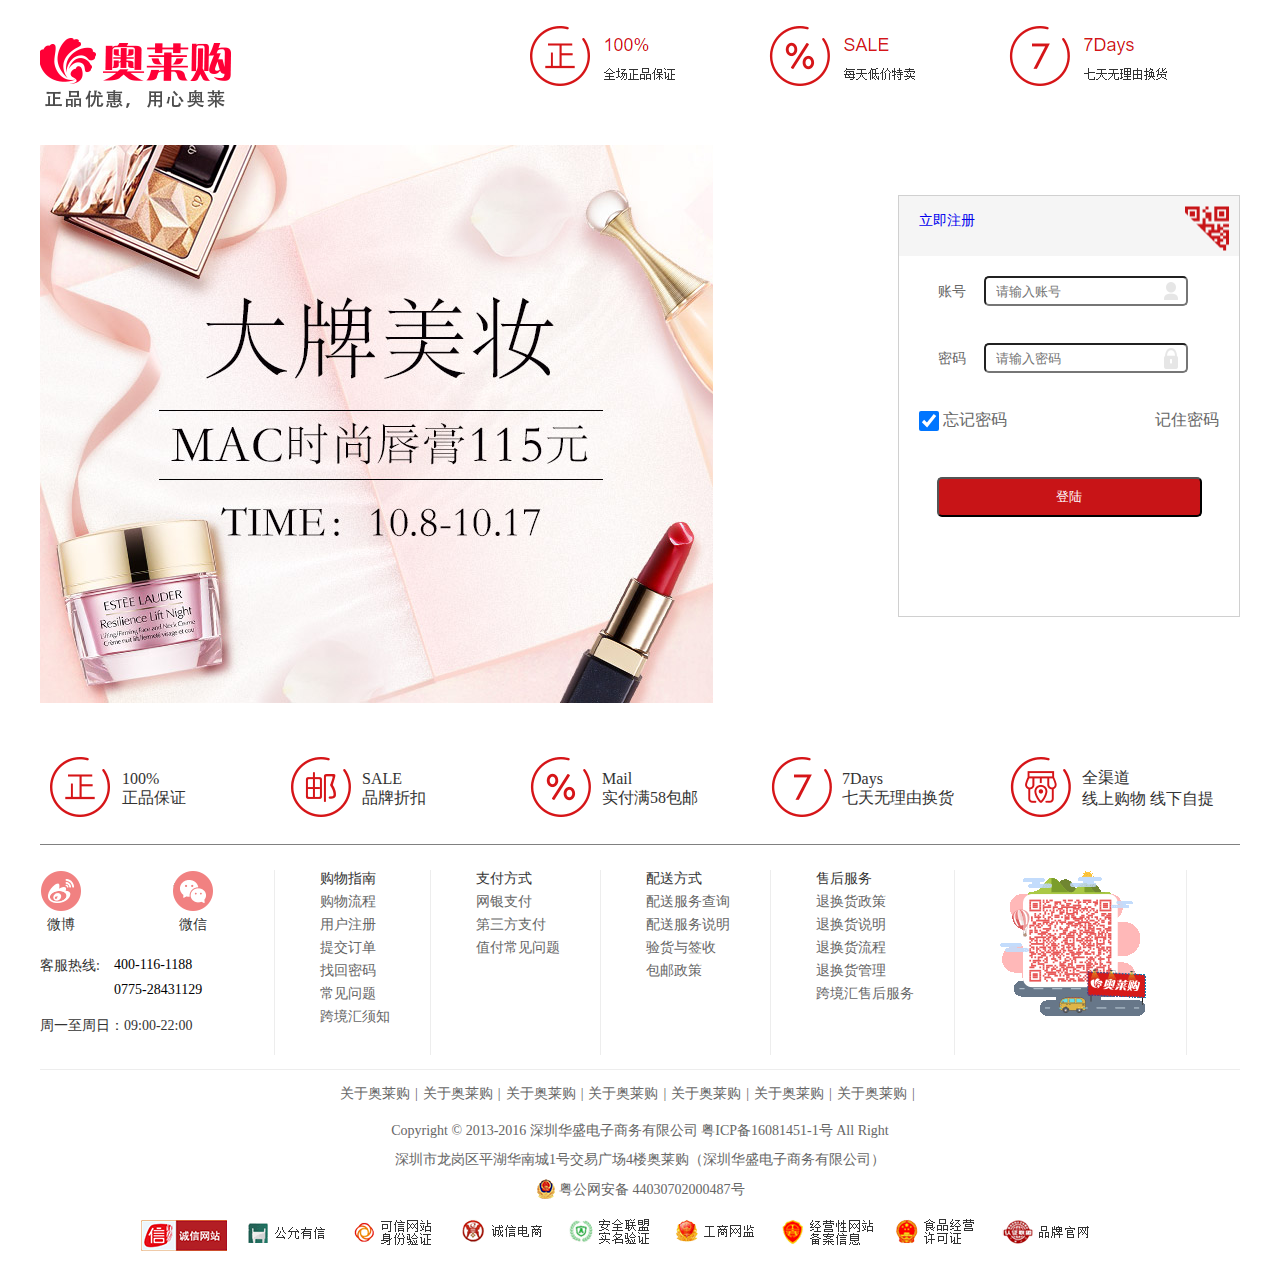
<file: src/html/login.html>
<!DOCTYPE html>
<html lang="en">
<head>
    <meta charset="UTF-8">
    <meta name="viewport" content="width=device-width, initial-scale=1.0">
    <meta http-equiv="X-UA-Compatible" content="ie=edge">
    <title>Document</title>
    <style>
        *{padding: 0;margin: 0;}
        a{text-decoration: none;}
        a:hover{color: red}
        header{height: 115px;}
        #logo{width: 1200px;height: 115px;margin: 0 auto}
        #mainn{width: 1200px;margin: 30px auto;height: 558px;overflow: hidden;}
        #biglogo{float: left;width: 673px;height: 558px;}
        #bigbox{float: right;width: 340px;height: 420px;border: 1px solid #d0d0d0;margin-top: 50px;}
        .titleheader{font-size: 14px;position: relative;margin: 0;background: #f5f5f5;height: 60px;line-height: 50px;}
        .titleheader span:nth-child(2){display: inline-block;width: 60px;height: 60px; position: absolute;right: -25px;background: url("../images/register-icon/right-myCenter.png")no-repeat -80px;}
        #fot{width: 1200px;margin: 0 auto}
        .til{margin: 0 20px 20px 20px}
        label{display: inline-block;width: 65px;font-size: 14px}
        .cont{padding: 20px;padding-bottom: 0 ;text-align: center;}
        p{height: 67px;text-align: left;position: relative;color: #666}
        .pd{margin-top: 10px;margin-left: 20px;text-align: left;color: red;width: 250px}
        input{height: 26px;width: 150px;border-radius:5px;padding: 0 40px 0 10px;}
        .icon{position: absolute;width: 40px;height: 40px;right: 30px;top: -5px; background: url("../images/register-icon/man.png")no-repeat}
        .key{background: url("../images/register-icon/icon_sign_up_key.png")}
        button{width: 265px;height: 40px;margin-top: 10px;margin: 0 auto;background: #C81417;border-radius:5px;color: white; cursor: pointer;}
        button:hover{background: #e92629}
        .check{width: 20px;height: 20px; vertical-align: middle}
        .checkp span:nth-child(2){display: inline-block;position: absolute; right: 0;}
        .ct{text-align: center;}
    </style>
</head>
<body>
    <header>
        <div id="logo"><img src="../images/register-icon/1.jpg" alt=""></div>
    </header>
    <main>
        <div id="mainn">
            <div <div id="biglogo"><img src="../images/register-icon/biglogo.jpg" alt=""></div>
            <div id="bigbox">
                <p class="titleheader"><span class="til"><a href="register.html">立即注册</a></span><span class="til"> </span></p>
                <div class="cont">
                    <p><label class="ct" for="username">账号</label><input type="text" id="username" placeholder="请输入账号"> <span class="icon"></span>   <label class="pd" id="pdusername"></label></p> 
                    <p><label class="ct" for="password1">密码</label><input type="password" id="password1" placeholder="请输入密码"> <span class="icon key"></span> <label class="pd" id="pdpassword1"></label></p>
                    <p class="checkp"><input type="checkbox" class="check" checked> <span>记住密码</span> <span>忘记密码</span></p>
                    <button value="注册" id="commit">登陆</button>
                </div>
                
            </div>
        </div>
        
    </main>
    <footer>
        <div id="fot">
            <iframe src="footer.html" frameborder="0" width="1200px" height="550px" scrolling="no"></iframe>
        </div>
    </footer>
    
</body>
</html>
<script src="../js/jquery-1.10.1.min.js"></script>
<script src="../js/cookie.js"></script>
<script>
    var boolen = false;
    //用户名失去焦点事件
    $("#username").blur(function(){
        var user = $(this).val();
        pattern = /^[1][3,4,5,7,8][0-9]{9}$/;
        var bool = pattern.test(user);
        if(bool){
            $("#pdusername").text("")
            $.ajax({
                type:"POST",
                url:"../api/searchUser.php",
                data:{
                    "username":user
                },
                success:function(msg){
                    msg = JSON.parse(msg);
                    if(!msg){
                        $("#pdusername").text("账号不存在！");
                    }else{
                        boolen = true;
                    }
                }
            })
        }else{
            $("#pdusername").text("请输入有效手机号");
            boolen = false;
        }
        
    })

    //密码失去焦点事件
    $("#password1").blur(function(){
        $("#pdpassword1").text("");
    });
    //点击登陆按钮
    $("#commit").click(function(){
        commit();
        
    });
    //键盘回车事件
    onkeyup=function(ev){
        if(ev.keyCode == "13" && boolen){
            commit();
        }
    }
    function commit(){
        if(boolen){
            var user = $("#username").val();
            var psd = $("#password1").val();
            $.ajax({
                type:"POST",
                url:"../api/searchUser.php",
                data:{
                    "username":user ,
                    "password":psd
                },
                success:function(msg){
                    msg = JSON.parse(msg);
                    if(msg){
                        setCookie("user",user,7,"/");
                        window.location.href="../index.html";

                    }else{
                        $("#pdpassword1").text("密码错误！");
                    }
                }
            })
        }
    }
</script>
</file>
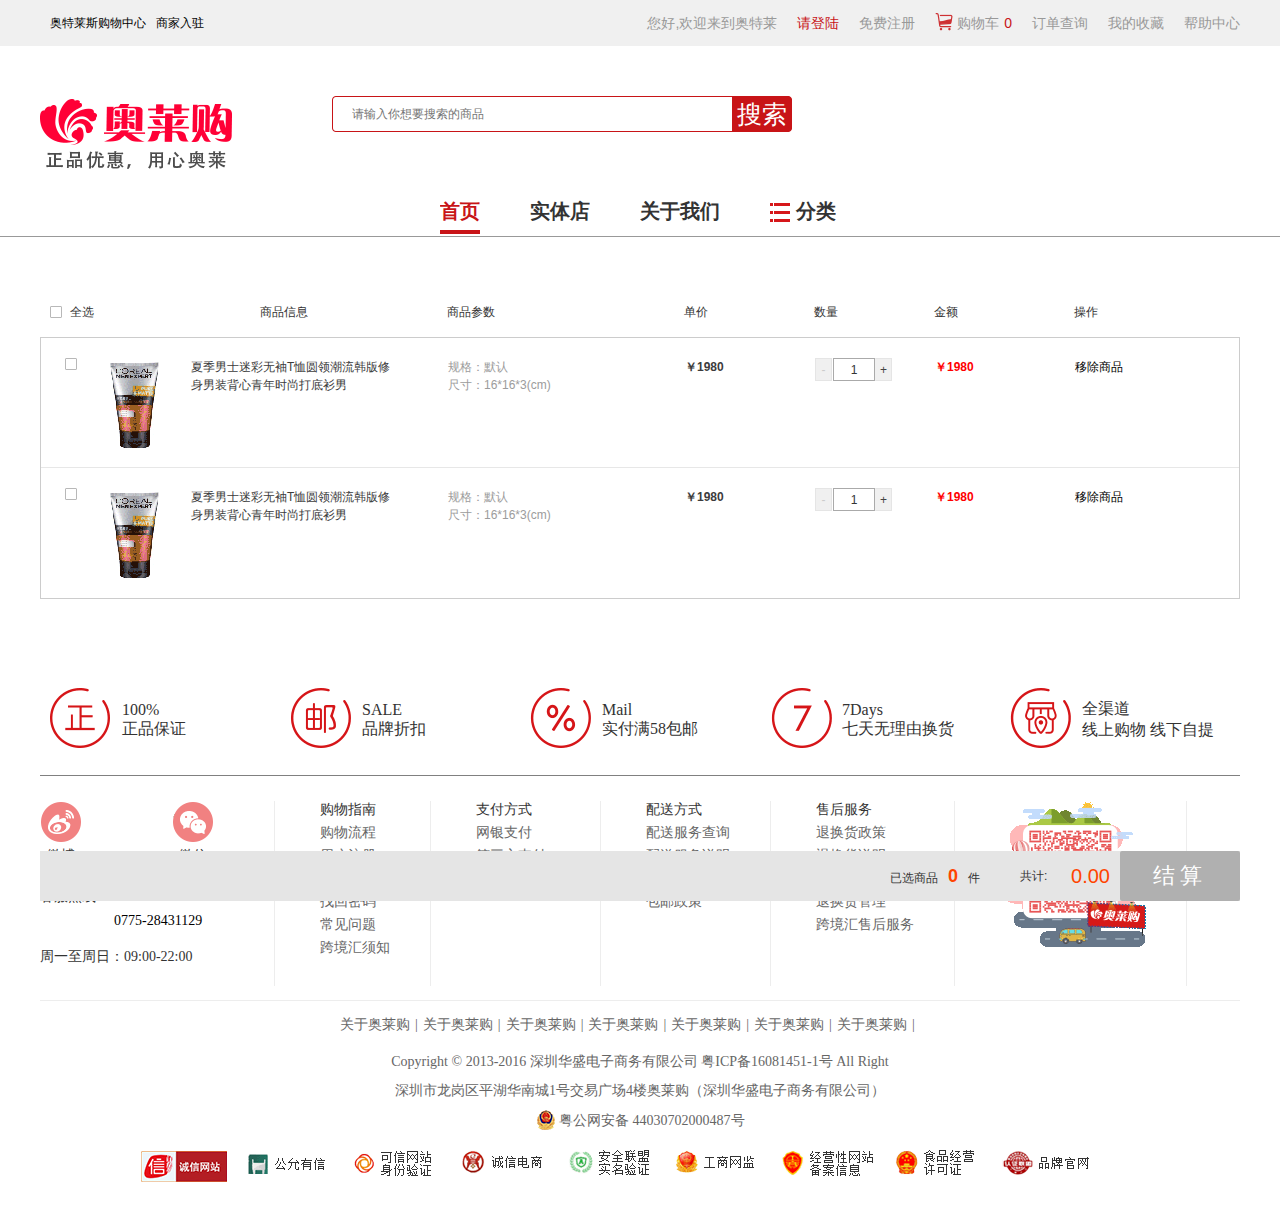
<file: src/html/mycart.html>
<!DOCTYPE html>
<html lang="en">
<head>
    <meta charset="UTF-8">
    <meta name="viewport" content="width=device-width, initial-scale=1.0">
    <meta http-equiv="X-UA-Compatible" content="ie=edge">
    <title>Document</title>
    <link rel="stylesheet" href="../css/mycart.css">
    <link rel="stylesheet" href="../lib/gouwuche/css/carts.css">
    <link rel="stylesheet" href="../lib/gouwuche/css/reset.css">
    <link rel="stylesheet" href="../css/index.css">
</head>
<body>
    <div id="headerlogo">
    </div>
    <header>
        <div id="head">
            <ul>
                <li id="con">
                    <a href="" class="aotelai">奥特莱斯购物中心</a>
                    <div id="con-tips">
                        <em class="tip-bg"></em>
                        <em class="tip"></em>
                        <ul>
                            <li><a href="">深圳华盛顿奥莱斯特</a></li>
                            <li><a href="">深圳华盛顿奥莱斯特</a></li>
                            <li><a href="">深圳华盛顿奥莱斯特</a></li>
                            <li><a href="">深圳华盛顿奥莱斯特</a></li>
                            <li><a href="">深圳华盛顿奥莱斯特</a></li>
                            <li><a href="">深圳华盛顿奥莱斯特</a></li>
                            <li><a href="">深圳华盛顿奥莱斯特</a></li>
                            <li><a href="">深圳华盛顿奥莱斯特</a></li>
                        </ul>
                    </div>
                </li>
                <li><a href="">商家入驻</a></li>
            </ul>
            <ul>
                <li><a href="#">帮助中心</a></li>
                <li><a href="#">我的收藏</a></li>
                <li><a href="#">订单查询</a></li>
                <li><i class="cart"></i> <a href="">购物车</a><span id="cart">0</span></li>
                <li><a href="#">免费注册</a></li>
                <li><a href="#" id="login">请登陆</a></li>
                <li><span>您好,欢迎来到奥特莱</span></li>
            </ul>
        </div>

    </header>
    <main>
            <div id="top-main">
                    <div id="main-head">
                        <ul>
                            <li><img src="../images/headerlogo.png" alt=""></li>
                            <li>
                                <div>
                                        <input type="text" id="search" placeholder="请输入你想要搜索的商品">
                                </div>
                                <div>
                                    <button>搜索</button>
                                </div>
                            </li>
                        </ul>
                    </div>
                    <div id="mian-body">
                        <ul class="body-ul">
                            <li><span href="../index.html" class="actives">首页</span></li>
                            <li><a href="#" class="active">实体店</a></li>
                            <li><a href="#" class="active">关于我们</a></li>
                            <li id="drapli">
                                <a href="#"><img class="fenlei" src="../images/fenlei.png" alt=""> 分类</a>
                            </li>
                        </ul>
                        <div id="drap">
                            <ul class="title">
                                <li class="btn">转矩精选</li>
                                <li class="btn">奢侈品</li>
                                <li class="btn">跨镜汇</li>
                                <li class="btn">运动大牌</li>
                                <li class="btn" id="allbrand">全部品牌</li>
                            </ul>
                            <div>
                                <div class="drapbox" >
                                    <p class="remenfelei"><span>一</span> 热门分类<span>一</span> </p>
                                    <ul class="fenlei-ul">
                                        <li>
                                            <div class="box-title">
                                                <a href="#" class="header">时尚女装</a>
                                                <p><a href="#">连衣裙</a>><a href="#">外套</a>><a href="#">衬衫</a>> </p>
                                            </div>
                                            <div class="box-icon">
                                                <img src="../images/main_img/page1/1.jpg" alt="">
                                            </div>
                                        </li>
                                        <li>
                                            <div class="box-title">
                                                <a href="#" class="header">品质男装</a>
                                                <p><a href="#">衬衫 </a>><a href="#">T恤</a>><a href="#">裤装</a>> </p>
                                            </div>
                                            <div class="box-icon">
                                                <img src="../images/main_img/page1/2.jpg" alt="">
                                            </div>
                                        </li>
                                        <li>
                                            <div class="box-title">
                                                <a href="#" class="header"> >运动户外 ></a>
                                                <p><a href="#">男运动服</a>><a href="#">女运动服</a>> </p>
                                            </div>
                                            <div class="box-icon">
                                                <img src="../images/main_img/page1/3.jpg" alt="">
                                            </div>
                                        </li>
                                        <li>
                                            <div class="box-title">
                                                <a href="#" class="header">童装童鞋</a>
                                                <p><a href="#">童装童鞋</a>><a href="#">童装童鞋</a>><a href="#">鞋</a>> </p>
                                            </div>
                                            <div class="box-icon">
                                                <img src="../images/main_img/page1/4.jpg" alt="">
                                            </div>
                                        </li>
                                        <li>
                                            <div class="box-title">
                                                <a href="#" class="header">内衣/袜子</a>
                                                <p><a href="#">文胸 </a>><a href="#">内裤</a>><a href="#">睡衣</a>> </p>
                                            </div>
                                            <div class="box-icon">
                                                <img src="../images/main_img/page1/5.jpg" alt="">
                                            </div>
                                        </li>
                                        <li>
                                            <div class="box-title">
                                                <a href="#" class="header">精品箱包</a>
                                                <p><a href="#">女包 </a>><a href="#">男包 </a>><a href="#">拉杠箱</a>> </p>
                                            </div>
                                            <div class="box-icon">
                                                <img src="../images/main_img/page1/6.jpg" alt="">
                                            </div>
                                        </li>
                                        <li>
                                            <div class="box-title">
                                                <a href="#" class="header">运动户外</a>
                                                <p><a href="#">女单鞋</a>><a href="#">男鞋</a>> </p>
                                            </div>
                                            <div class="box-icon">
                                                <img src="../images/main_img/page1/7.jpg" alt="">
                                            </div>
                                        </li>
                                        <li>
                                            <div class="box-title">
                                                <a href="#" class="header">家居家纺</a>
                                                <p><a href="#">套件</a>><a href="#">被芯/被毯 </a>> </p>
                                            </div>
                                            <div class="box-icon">
                                                <img src="../images/main_img/page1/8.jpg" alt="">
                                            </div>
                                        </li>
                                    
                                    </ul>
                                    <p class="remenpinpai"><span>一</span>热门品牌<span>一</span></p>
                                    <ul class="fenlei-pingpai">
                                        <li><a href="#"><img src="../images/main_img/page1/1-1.jpg" alt=""></a></li>
                                        <li><a href="#"><img src="../images/main_img/page1/1-2.jpg" alt=""></a></li>
                                        <li><a href="#"><img src="../images/main_img/page1/1-3.jpg" alt=""></a></li>
                                        <li><a href="#"><img src="../images/main_img/page1/1-4.jpg" alt=""></a></li>
                                        <li><a href="#"><img src="../images/main_img/page1/1-5.jpg" alt=""></a></li>
                                        <li><a href="#"><img src="../images/main_img/page1/1-6.jpg" alt=""></a></li>
                                        <li><a href="#"><img src="../images/main_img/page1/1-7.jpg" alt=""></a></li>
                                        <li><a href="#"><img src="../images/main_img/page1/1-8.jpg" alt=""></a></li>
                                        <li><a href="#"><img src="../images/main_img/page1/1-9.jpg" alt=""></a></li>
                                        <li><a href="#"><img src="../images/main_img/page1/1-10.jpg" alt=""></a></li>
                                        <li><a href="#"><img src="../images/main_img/page1/1-11.jpg" alt=""></a></li>
                                        <li><a href="#"><img src="../images/main_img/page1/1-12.jpg" alt=""></a></li>
                                        <li><a href="#"><img src="../images/main_img/page1/1-13.jpg" alt=""></a></li>
                                        <li><a href="#"><img src="../images/main_img/page1/1-14.jpg" alt=""></a></li>
                                        <li><a href="#"><img src="../images/main_img/page1/1-15.jpg" alt=""></a></li>
                                        <li><a href="#"><img src="../images/main_img/page1/1-16.jpg" alt=""></a></li>
                                    </ul>
                                </div>
                                <div class="drapbox">
                                    <p class="remenfelei"><span>一</span> 热门分类<span>一</span> </p>
                                    <ul class="fenlei-ul">
                                        <li>
                                            <div class="box-title">
                                                <a href="#" class="header">男装</a>
                                                <p><a href="#">短袖T恤</a>><a href="#">短袖POLO衫</a>><a href="#">短袖衬衫</a>> </p>
                                            </div>
                                            <div class="box-icon">
                                                <img src="../images/main_img/page2/1.jpg" alt="">
                                            </div>
                                        </li>
                                        <li>
                                            <div class="box-title">
                                                <a href="#" class="header">女装</a>
                                                <p><a href="#">短袖T恤</a>><a href="#">裙装</a>><a href="#">裤装</a>> </p>
                                            </div>
                                            <div class="box-icon">
                                                <img src="../images/main_img/page2/2.jpg" alt="">
                                            </div>
                                        </li>
                                        <li>
                                            <div class="box-title">
                                                <a href="#" class="header">女士包袋</a>
                                                <p><a href="#">斜挎包</a>><a href="#">钱/卡/钥匙包</a>><a href="#">单肩包</a>> </p>
                                            </div>
                                            <div class="box-icon">
                                                <img src="../images/main_img/page2/3.jpg" alt="">
                                            </div>
                                        </li>
                                        <li>
                                            <div class="box-title">
                                                <a href="#" class="header">男士包袋</a>
                                                <p><a href="#">手提包</a>><a href="#">手拿包</a>><a href="#">斜挎包</a>> </p>
                                            </div>
                                            <div class="box-icon">
                                                <img src="../images/main_img/page1/4.jpg" alt="">
                                            </div>
                                        </li>
                                        <li>
                                            <div class="box-title">
                                                <a href="#" class="header">配饰</a>
                                                <p><a href="#">男士皮带</a>><a href="#">围巾</a>><a href="#">披肩</a>> </p>
                                            </div>
                                            <div class="box-icon">
                                                <img src="../images/main_img/page2/5.jpg" alt="">
                                            </div>
                                        </li>
                                        <li>
                                            <div class="box-title">
                                                <a href="#" class="header">鞋靴</a>
                                                <p><a href="#">女士平底鞋</a>><a href="#">女士高跟鞋</a>><a href="#">女士靴子</a>> </p>
                                            </div>
                                            <div class="box-icon">
                                                <img src="../images/main_img/page2/6.jpg" alt="">
                                            </div>
                                        </li>
                            
                                    </ul>
                                    <p class="remenpinpai"><span>一</span>热门品牌<span>一</span></p>
                                    <ul class="fenlei-pingpai">
                                        <li><a href="#"><img src="../images/main_img/page2/2-1.jpg" alt=""></a></li>
                                        <li><a href="#"><img src="../images/main_img/page2/2-2.jpg" alt=""></a></li>
                                        <li><a href="#"><img src="../images/main_img/page2/2-3.jpg" alt=""></a></li>
                                        <li><a href="#"><img src="../images/main_img/page2/2-4.jpg" alt=""></a></li>
                                        <li><a href="#"><img src="../images/main_img/page2/2-5.jpg" alt=""></a></li>
                                        <li><a href="#"><img src="../images/main_img/page2/2-6.jpg" alt=""></a></li>
                                        <li><a href="#"><img src="../images/main_img/page2/2-7.jpg" alt=""></a></li>
                                        <li><a href="#"><img src="../images/main_img/page2/2-8.jpg" alt=""></a></li>
                                        <li><a href="#"><img src="../images/main_img/page2/2-9.jpg" alt=""></a></li>
                                        <li><a href="#"><img src="../images/main_img/page2/2-10.jpg" alt=""></a></li>
                                        <li><a href="#"><img src="../images/main_img/page2/2-11.jpg" alt=""></a></li>
                                        <li><a href="#"><img src="../images/main_img/page2/2-12.jpg" alt=""></a></li>
                                        <li><a href="#"><img src="../images/main_img/page2/2-13.jpg" alt=""></a></li>
                                        <li><a href="#"><img src="../images/main_img/page2/2-14.jpg" alt=""></a></li>
                                        <li><a href="#"><img src="../images/main_img/page2/2-15.jpg" alt=""></a></li>
                                        <li><a href="#"><img src="../images/main_img/page2/2-16.jpg" alt=""></a></li>
                                    </ul>
                                </div>
                                <div class="drapbox">
                                    <p class="remenfelei"><span>一</span> 热门分类<span>一</span> </p>
                                    <ul class="fenlei-ul">
                                        <li>
                                            <div class="box-title">
                                                <a href="#" class="header">进口母婴</a>
                                                <p><a href="#">婴儿奶粉</a>><a href="#">尿不湿</a>><a href="#">洗护用品</a>> </p>
                                            </div>
                                            <div class="box-icon">
                                                <img src="../images/main_img/page3/1.jpg" alt="">
                                            </div>
                                        </li>
                                        <li>
                                            <div class="box-title">
                                                <a href="#" class="header">进口美妆个护</a>
                                                <p><a href="#">面部护肤</a>><a href="#">香水彩妆</a>><a href="#">身体护肤</a>> </p>
                                            </div>
                                            <div class="box-icon">
                                                <img src="../images/main_img/page3/2.jpg" alt="">
                                            </div>
                                        </li>
                                        <li>
                                                <div class="box-title">
                                                    <a href="#" class="header">进口营养保健</a>
                                                    <p><a href="#">滋补养生</a>><a href="#">营养健康</a>><a href="#">医药保健</a>></p>
                                                </div>
                                                <div class="box-icon">
                                                    <img src="../images/main_img/page3/3.jpg" alt="">
                                                </div>
                                            </li>
                                        <li>
                                            <div class="box-title">
                                                <a href="#" class="header">进口食品</a>
                                                <p><a href="#">进口冲调饮料/饮品</a>><a href="#">进口饼干/糖果/休闲零</a>> </p>
                                            </div>
                                            <div class="box-icon">
                                                <img src="../images/main_img/page3/4.jpg" alt="">
                                            </div>
                                        </li>
                        
                                        <li>
                                            <div class="box-title">
                                                <a href="#" class="header">进口家居家装</a>
                                                <p><a href="#">餐饮用具</a>><a href="#">清洁日用</a>><a href="#">收纳置物</a>> </p>
                                            </div>
                                            <div class="box-icon">
                                                <img src="../images/main_img/page3/5.jpg" alt="">
                                            </div>
                                        </li>
                                    
                                    </ul>
                                    <p class="remenpinpai"><span>一</span>热门品牌<span>一</span></p>
                                    <ul class="fenlei-pingpai">
                                        <li><a href="#"><img src="../images/main_img/page3/1-1.jpg" alt=""></a></li>
                                        <li><a href="#"><img src="../images/main_img/page3/1-2.jpg" alt=""></a></li>
                                        <li><a href="#"><img src="../images/main_img/page3/1-3.jpg" alt=""></a></li>
                                        <li><a href="#"><img src="../images/main_img/page3/1-4.jpg" alt=""></a></li>
                                        <li><a href="#"><img src="../images/main_img/page3/1-5.jpg" alt=""></a></li>
                                        <li><a href="#"><img src="../images/main_img/page3/1-6.jpg" alt=""></a></li>
                                        <li><a href="#"><img src="../images/main_img/page3/1-7.jpg" alt=""></a></li>
                                        <li><a href="#"><img src="../images/main_img/page3/1-8.jpg" alt=""></a></li>
                                        <li><a href="#"><img src="../images/main_img/page3/1-9.jpg" alt=""></a></li>
                                        <li><a href="#"><img src="../images/main_img/page3/1-10.jpg" alt=""></a></li>
                                        <li><a href="#"><img src="../images/main_img/page3/1-11.jpg" alt=""></a></li>
                                        <li><a href="#"><img src="../images/main_img/page3/1-12.jpg" alt=""></a></li>
                                        <li><a href="#"><img src="../images/main_img/page3/1-13.jpg" alt=""></a></li>
                                        <li><a href="#"><img src="../images/main_img/page3/1-14.jpg" alt=""></a></li>
                                        <li><a href="#"><img src="../images/main_img/page3/1-15.jpg" alt=""></a></li>
                                        <li><a href="#"><img src="../images/main_img/page3/1-16.jpg" alt=""></a></li>
                                    </ul>
                                </div>
                                <div class="drapbox" >
                                    <p class="remenfelei"><span>一</span> 热门分类<span>一</span> </p>
                                    <ul class="fenlei-ul">
                                        <li>
                                            <div class="box-title">
                                                <a href="#" class="header">男士运动服</a>
                                                <p><a href="#">卫衣/套头衫</a>><a href="#">夹克/外套</a>><a href="#">T恤></a>> </p>
                                            </div>
                                            <div class="box-icon">
                                                <img src="../images/main_img/page4/1.jpg" alt="">                                               
                                            </div>
                                        </li>
                                        <li>
                                            <div class="box-title">
                                                <a href="#" class="header">男士户外服</a>
                                                <p><a href="#">冲锋衣裤</a>><a href="#">速干衣裤</a>><a href="#">卫衣/风衣</a>> </p>
                                            </div>
                                            <div class="box-icon">
                                                <img src="../images/main_img/page4/2.jpg" alt="">
                                            </div>
                                        </li>
                                        <li>
                                            <div class="box-title">
                                                <a href="#" class="header">女士运动服</a>
                                                <p><a href="#">夹克/外套</a>><a href="#">T恤</a>><a href="#">衬衫</a>> </p>
                                            </div>
                                            <div class="box-icon">
                                                <img src="../images/main_img/page4/3.jpg" alt="">
                                            </div>
                                        </li>
                                        <li>
                                            <div class="box-title">
                                                <a href="#" class="header">女士户外服</a>
                                                <p><a href="#">冲锋衣裤</a>><a href="#">速干衣裤</a>><a href="#">卫衣/风衣</a>> </p>
                                            </div>
                                            <div class="box-icon">
                                                <img src="../images/main_img/page4/4.jpg" alt="">
                                            </div>
                                        </li>
                                        <li>
                                            <div class="box-title">
                                                <a href="#" class="header">男士运动鞋</a>
                                                <p><a href="#">跑步鞋</a>><a href="#">篮球鞋</a>><a href="#">综合训练鞋</a>> </p>
                                            </div>
                                            <div class="box-icon">
                                                <img src="../images/main_img/page4/5.jpg" alt="">
                                            </div>
                                        </li>
                                        <li>
                                            <div class="box-title">
                                                <a href="#" class="header">女士运动鞋</a>
                                                <p><a href="#">跑步鞋</a>><a href="#">综合训练鞋</a>><a href="#">帆布鞋</a>> </p>
                                            </div>
                                            <div class="box-icon">
                                                <img src="../images/main_img/page4/6.jpg" alt="">
                                            </div>
                                        </li>
                                        <li>
                                            <div class="box-title">
                                                <a href="#" class="header">男士户外鞋</a>
                                                <p><a href="#">登山鞋</a>><a href="#">溯溪鞋</a>><a href="#">越野鞋</a>> </p>
                                            </div>
                                            <div class="box-icon">
                                                <img src="../images/main_img/page4/7.jpg" alt="">
                                            </div>
                                        </li>
                                        <li>
                                            <div class="box-title">
                                                <a href="#" class="header">体育用品</a>
                                                <p><a href="#">运动包</a>><a href="#">羽毛球拍</a>><a href="#">健身器材</a>> </p>
                                            </div>
                                            <div class="box-icon">
                                                <img src="../images/main_img/page4/8.jpg" alt="">
                                            </div>
                                        </li>
                                    
                                    </ul>
                                    <p class="remenpinpai"><span>一</span>热门品牌<span>一</span></p>
                                    <ul class="fenlei-pingpai">
                                        <li><a href="#"><img src="../images/main_img/page4/1-1.jpg" alt=""></a></li>
                                        <li><a href="#"><img src="../images/main_img/page4/1-2.jpg" alt=""></a></li>
                                        <li><a href="#"><img src="../images/main_img/page4/1-3.jpg" alt=""></a></li>
                                        <li><a href="#"><img src="../images/main_img/page4/1-4.jpg" alt=""></a></li>
                                        <li><a href="#"><img src="../images/main_img/page4/1-5.jpg" alt=""></a></li>
                                        <li><a href="#"><img src="../images/main_img/page4/1-6.jpg" alt=""></a></li>
                                        <li><a href="#"><img src="../images/main_img/page4/1-7.jpg" alt=""></a></li>
                                        <li><a href="#"><img src="../images/main_img/page4/1-8.jpg" alt=""></a></li>
                                        <li><a href="#"><img src="../images/main_img/page4/1-9.jpg" alt=""></a></li>
                                        <li><a href="#"><img src="../images/main_img/page4/1-10.jpg" alt=""></a></li>
                                        <li><a href="#"><img src="../images/main_img/page4/1-11.jpg" alt=""></a></li>
                                        <li><a href="#"><img src="../images/main_img/page4/1-12.jpg" alt=""></a></li>
                                        <li><a href="#"><img src="../images/main_img/page4/1-13.jpg" alt=""></a></li>
                                        <li><a href="#"><img src="../images/main_img/page4/1-14.jpg" alt=""></a></li>
                                        <li><a href="#"><img src="../images/main_img/page4/1-15.jpg" alt=""></a></li>
                                        <li><a href="#"><img src="../images/main_img/page4/1-16.jpg" alt=""></a></li>
                                    </ul>
                                </div>
                                <div class="drapbox">
                                    <ul id="caseul">
                                        <li>A</li>
                                        <li>B</li>
                                        <li>C</li>
                                        <li>D</li>
                                        <li>E</li>
                                        <li>F</li>
                                        <li>G</li>
                                        <li>H</li>
                                        <li>I</li>
                                        <li>J</li>
                                        <li>K</li>
                                        <li>L</li>
                                        <li>N</li>
                                        <li>M</li>
                                        <li>O</li>
                                        <li>P</li>
                                        <li>Q</li>
                                        <li>R</li>
                                        <li>S</li>
                                        <li>T</li>
                                        <li>U</li>
                                        <li>V</li>
                                        <li>W</li>
                                        <li>X</li>
                                        <li>Y</li>
                                        <li>Z</li>
                                        <li>#</li>
                                    </ul>
                                    <p class="remenpinpai"><span>一</span>品牌<span>一</span></p>
                                    <ul id="caseList">
                                    </ul>
                                    <div id="pages">
                                        <span>1</span>
                                    </div>
                                </div>
                            </div>

                        </div>
                    </div>
            </div>
            
    </main>
    <div id="mycart-cont">
        <div class="mycart-cont">
                <section class="cartMain">
                        <div class="cartMain_hd">
                            <ul class="order_lists cartTop">
                                <li class="list_chk">
                                    <!--所有商品全选-->
                                    <input type="checkbox" id="all" class="whole_check">
                                    <label for="all"></label>
                                    全选
                                </li>
                                <li class="list_con">商品信息</li>
                                <li class="list_info">商品参数</li>
                                <li class="list_price">单价</li>
                                <li class="list_amount">数量</li>
                                <li class="list_sum">金额</li>
                                <li class="list_op">操作</li>
                            </ul>
                        </div>
                
                        <div class="cartBox">

                            <div class="order_content">
                                <ul class="order_lists">
                                    <li class="list_chk">
                                        <input type="checkbox" id="checkbox_8" class="son_check">
                                        <label for="checkbox_8"></label>
                                    </li>
                                    <li class="list_con">
                                        <div class="list_img"><a href="javascript:;"><img src="../lib/gouwuche/images/1.png" alt=""></a></div>
                                        <div class="list_text"><a href="javascript:;">夏季男士迷彩无袖T恤圆领潮流韩版修身男装背心青年时尚打底衫男</a></div>
                                    </li>
                                    <li class="list_info">
                                        <p>规格：默认</p>
                                        <p>尺寸：16*16*3(cm)</p>
                                    </li>
                                    <li class="list_price">
                                        <p class="price">￥1980</p>
                                    </li>
                                    <li class="list_amount">
                                        <div class="amount_box">
                                            <a href="javascript:;" class="reduce reSty">-</a>
                                            <input type="text" value="1" class="sum">
                                            <a href="javascript:;" class="plus">+</a>
                                        </div>
                                    </li>
                                    <li class="list_sum">
                                        <p class="sum_price">￥1980</p>
                                    </li>
                                    <li class="list_op">
                                        <p class="del"><a href="javascript:;" class="delBtn">移除商品</a></p>
                                    </li>
                                </ul>
                                <ul class="order_lists">
                                    <li class="list_chk">
                                        <input type="checkbox" id="checkbox_8" class="son_check">
                                        <label for="checkbox_8"></label>
                                    </li>
                                    <li class="list_con">
                                        <div class="list_img"><a href="javascript:;"><img src="../lib/gouwuche/images/1.png" alt=""></a></div>
                                        <div class="list_text"><a href="javascript:;">夏季男士迷彩无袖T恤圆领潮流韩版修身男装背心青年时尚打底衫男</a></div>
                                    </li>
                                    <li class="list_info">
                                        <p>规格：默认</p>
                                        <p>尺寸：16*16*3(cm)</p>
                                    </li>
                                    <li class="list_price">
                                        <p class="price">￥1980</p>
                                    </li>
                                    <li class="list_amount">
                                        <div class="amount_box">
                                            <a href="javascript:;" class="reduce reSty">-</a>
                                            <input type="text" value="1" class="sum">
                                            <a href="javascript:;" class="plus">+</a>
                                        </div>
                                    </li>
                                    <li class="list_sum">
                                        <p class="sum_price">￥1980</p>
                                    </li>
                                    <li class="list_op">
                                        <p class="del"><a href="javascript:;" class="delBtn">移除商品</a></p>
                                    </li>
                                </ul>
                            </div>
                        </div>
                        <!--底部-->
                        <div class="bar-wrapper">
                            <div class="bar-right">
                                <div class="piece">已选商品<strong class="piece_num">0</strong>件</div>
                                <div class="totalMoney">共计: <strong class="total_text">0.00</strong></div>
                                <div class="calBtn"><a href="javascript:;">结算</a></div>
                            </div>
                        </div>
                    </section>
                    <section class="model_bg"></section>
                    <section class="my_model">
                        <p class="title">删除宝贝<span class="closeModel">X</span></p>
                        <p>您确认要删除该宝贝吗？</p>
                        <div class="opBtn"><a href="javascript:;" class="dialog-sure">确定</a><a href="javascript:;" class="dialog-close">关闭</a></div>
                    </section>
        </div>
    </div>
    <!--内容区end -->
    <div id="mycart-foot">
        <div class="mycart-foot">
            <iframe src="./footer.html" frameborder="0" scroll="no" class="if"></iframe>
        </div>
    </div>
</body>
</html>
<script src="../js/jquery-1.10.1.min.js"></script>
<script src="../js/cookie.js"></script>
<script src="../js/commom.js"></script>
<script src="../js/myCart.js"></script>
<!-- <script src="../lib/gouwuche/js/carts.js"></script> -->
<script src="../lib/gouwuche/js/carts.1.js"></script>
</file>
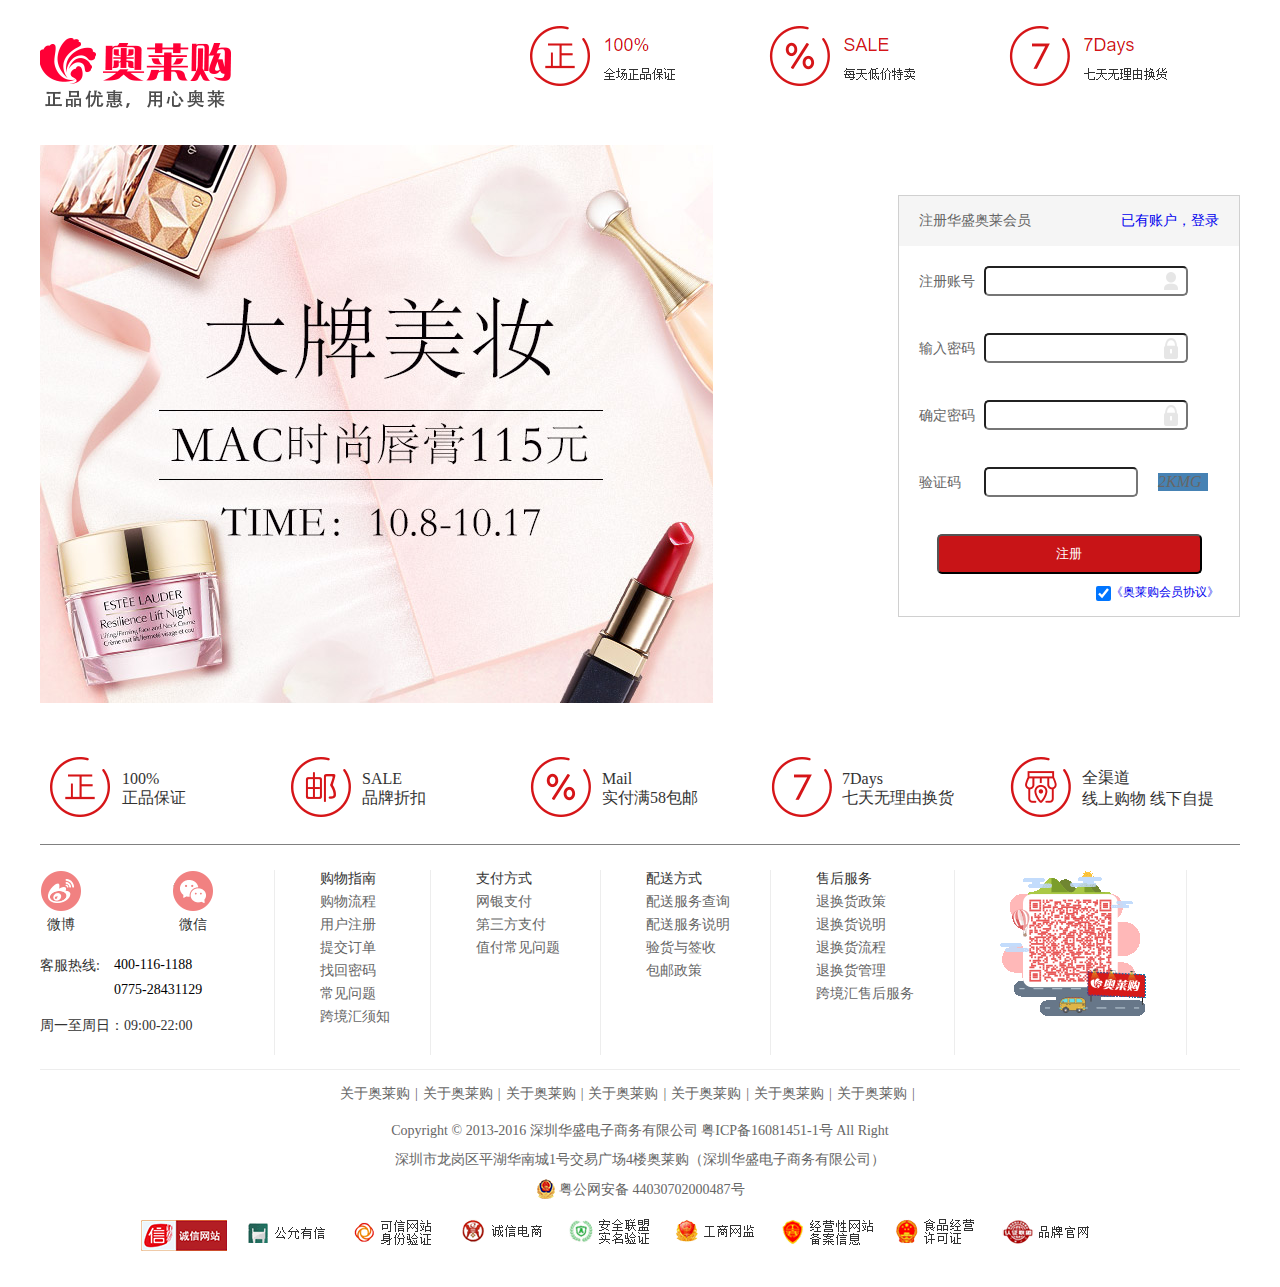
<file: src/html/register.html>
<!DOCTYPE html>
<html lang="en">
<head>
    <meta charset="UTF-8">
    <meta name="viewport" content="width=device-width, initial-scale=1.0">
    <meta http-equiv="X-UA-Compatible" content="ie=edge">
    <title>Document</title>
    <style>
        *{padding: 0;margin: 0;}
        a{text-decoration: none;}
        a:hover{color: red}
        header{height: 115px;}
        #logo{width: 1200px;height: 115px;margin: 0 auto}
        #mainn{width: 1200px;margin: 30px auto;height: 558px;overflow: hidden;}
        #biglogo{float: left;width: 673px;height: 558px;}
        #bigbox{float: right;width: 340px;height: 420px;border: 1px solid #d0d0d0;margin-top: 50px;}
        .titleheader{font-size: 14px;position: relative;margin: 0;background: #f5f5f5;height: 50px;line-height: 50px;}
        .titleheader span:nth-child(2){color: darkred;position: absolute;right: 0;}
        #fot{width: 1200px;margin: 0 auto}
        .til{margin: 0 20px 20px 20px}
        label{display: inline-block;width: 65px;font-size: 14px}
        .cont{padding: 20px;padding-bottom: 0 ;text-align: center;}
        p{height: 67px;text-align: left;position: relative;color: #666}
        #yzk{width: 100px;}
        #yzma{margin-left: 20px;display: inline-block;width: 50px;cursor: pointer;background: steelblue;}
        .pd{margin-top: 10px;text-align: left;color: red;width: 250px}
        input{height: 26px;width: 150px;border-radius:5px;padding: 0 40px 0 10px;}
        .icon{position: absolute;width: 40px;height: 40px;right: 30px;top: -5px; background: url("../images/register-icon/man.png");}
        .key{background: url("../images/register-icon/icon_sign_up_key.png")}
        button{width: 265px;height: 40px;margin-top: 10px;margin: 0 auto;background: #C81417;border-radius:5px;color: white; cursor: pointer;}
        button:hover{background: #e92629}
        .xieyiconten{height: 25px;font-size: 12px;text-align: right; margin-top: 10px; }
        #xieyi{width: 15px;height: 15px;vertical-align: middle;}
    </style>
</head>
<body>
    <header>
        <div id="logo"><img src="../images/register-icon/1.jpg" alt=""></div>
    </header>
    <main>
        <div id="mainn">
            <div <div id="biglogo"><img src="../images/register-icon/biglogo.jpg" alt=""></div>
            <div id="bigbox">
                <p class="titleheader"><span class="til">注册华盛奥莱会员</span><span class="til"><a href="login.html">已有账户，登录</a> </span></p>
                <div class="cont">
                    <p><label for="username">注册账号</label><input type="text" id="username"> <span class="icon"></span>   <label class="pd" id="pdusername"></label></p> 
                    <p><label for="password1">输入密码</label><input type="password" id="password1"> <span class="icon key"></span> <label class="pd" id="pdpassword1"></label></p>
                    <p><label for="password2">确定密码</label><input type="password" id="password2" > <span class=" icon key"></span> <label class="pd" id="pdpassword2"></label></p>
                    <p class=""><label for="yanzheng">验证码</label><input type="text"id="yzk" ><i id="yzma">zyxz</i>      <label class="pd" id="pdyanzhengma"></label></p>
                    <button value="注册" id="commit">注册</button>
                    <p class="xieyiconten"><input type="checkbox" id="xieyi" checked><a href="#">《奥莱购会员协议》</a></p>
                </div>
                
            </div>
        </div>
        
    </main>
    <footer>
        <div id="fot">
            <iframe src="footer.html" frameborder="0" width="1200px" height="550px" scrolling="no"></iframe>
        </div>
    </footer>
    
</body>
</html>
<script src="../js/jquery-1.10.1.min.js"></script>
<script>
    var ronds=[];
    var boolean = true;
    $("#username").blur(function(){
        var str = $(this).val();
        // pattern = /13[0-9]{1}\d{8}|15[1235689]\d{8}|188\d{8}/;
        pattern = /^[1][3,4,5,7,8][0-9]{9}$/;
        var bool = pattern.test(str);
        if(bool){
            $("#pdusername").text("");
            boolean =true;
            var user = $("#username").val();
            $.ajax({
                type:"POST",
                url:"../api/searchUser.php",
                data:{
                    "username":user
                },
                success:function(msg){
                    msg = JSON.parse(msg);
                    console.log(msg)
                    if(msg){
                        $("#pdusername").text("账号已存在");
                    }
                }

            })
            
        }else{
            $("#pdusername").text("请输入正确有效的手机号码");
            boolean = false;
        }
    })
    $("#password1").click(function(){
        $("#pdpassword1").text("密码长度在6-20位字符之间").css("color","black");
    })
    $("#password1").blur(function(){
        var str = $(this).val();
        pattern = /^[a-zA-Z0-9]{6,8}$/
        var bool = pattern.test(str);
        if(bool){
            $("#pdpassword1").text("");
            boolean =true;
        }else{
            $("#pdpassword1").text("密码过于简单,有被盗风险！").css("color","red");
            boolean =false;
        }
        
    })
    $("#password2").blur(function(){
        var psw1=$(this).val();
        var psw2=$("#password1").val();
        if( psw1==psw2){
            $("#pdpassword2").text("");
            boolean =true;
        }else{
            $("#pdpassword2").text("密码不一致");
            boolean = false;
        }

    })
    $("#yzk").blur(function(){
        var str = $(this).val();
        var yzm = $("#yzma").text();
        if(str==yzm){
            $("#pdyanzhengma").text("");
            boolean =true;
        }else{
            $("#pdyanzhengma").text("验证码不正确");
            boolean = false;
        }
    })

    //随机数
    function rond(){
        ronds=[];
        var random = new Array('H','I','J','K','L',0,1,2,3,4,5,9,'A','B','C','D','E','F','G','M','N','O','P','Q','R', 'S','T',6,7,8,'U','V','W','X','Y','Z');
        //循环codeLength 我设置的4就是循环4次
        for(var i = 0; i < 4; i++){
            //设置随机数范围,这设置为0 ~ 36
             var index = Math.floor(Math.random()*36);
             //字符串拼接 将每次随机的字符 进行拼接
             ronds.push(random[index]) ; 
        }
        var str = ronds.join("");
        $("#yzma").text(str)
        
    }
    rond();
    $("#yzma").click(function(){
        rond();
    })
    $("#commit").click(function(){
        if(boolean && xieyi.checked){
            var psw = $("#password1").val();
            var user = $("#username").val();
 
            $.ajax({
                type:"POST",
                url:"../api/insertuser.php",
                data:{
                    "username":user,
                    "password":psw,
                },
                success:function(msg){
                    msg = JSON.parse(msg);
                    if(msg){
                        alert("注册成功！");
                        window.location.href="login.html"
                    }
                }
            })
        }
    })



   
    
</script>
</file>
<file: src/css/index.css>
@charset "UTF-8";
* {
  margin: 0;
  padding: 0;
  box-sizing: border-box;
  color: #333; }

a {
  text-decoration: none; }

li {
  list-style: none; }

iframe {
  width: 1200px;
  height: auto;
  margin: 0 auto; }

header {
  height: 46px;
  background: #F0F0F0; }

#head {
  height: 46px;
  width: 1200px;
  margin: 0 auto; }

ul {
  height: 46px; }
  ul a:hover {
    color: #C81417; }

#head ul:first-child {
  float: left;
  width: 220px; }
  #head ul:first-child li {
    float: left;
    margin-left: 10px;
    line-height: 46px; }

#con {
  position: relative; }

#con:hover #con-tips {
  display: block; }

#head #con-tips {
  position: absolute;
  width: 150px;
  border: solid 1px #999;
  box-shadow: 5px 5px 5px #999;
  background: #fff;
  display: none;
  z-index: 5; }
  #head #con-tips .tip-bg {
    position: absolute;
    top: -8px;
    left: 25px;
    width: 0;
    height: 0;
    border-width: 0 8px 8px;
    border-style: solid;
    border-color: transparent transparent #999;
    /*透明 透明  灰*/ }
  #head #con-tips .tip {
    position: absolute;
    top: -6px;
    left: 25px;
    width: 0;
    height: 0;
    border-width: 0 8px 8px;
    border-style: solid;
    border-color: transparent transparent #fff;
    /*透明 透明  灰*/ }
  #head #con-tips ul {
    height: auto;
    width: 150px; }
    #head #con-tips ul li {
      float: none;
      line-height: 30px;
      margin: 0;
      padding: 0 12px; }
      #head #con-tips ul li a {
        font-size: 14px; }

#head ul:last-child {
  float: right;
  width: 710px; }
  #head ul:last-child li {
    float: right;
    margin-left: 20px;
    color: #999;
    line-height: 46px;
    font-size: 14px; }
    #head ul:last-child li a {
      color: #999; }
    #head ul:last-child li a:hover {
      color: #C81417; }
    #head ul:last-child li span {
      color: #999; }
    #head ul:last-child li .cart {
      display: inline-block;
      width: 18px;
      height: 18px;
      background: url("../images/sprite-top-icon-cart.png");
      position: relative;
      top: 3px; }
    #head ul:last-child li #cart {
      margin-left: 5px;
      color: #c81417; }
  #head ul:last-child li:nth-child(6) a {
    color: #C81417; }

main {
  height: 141px;
  border-bottom: solid 1px #999; }

#top-main {
  height: 141px;
  width: 1200px;
  margin: 0 auto;
  position: relative; }

#main-head {
  margin-top: 50px;
  height: 74px; }
  #main-head ul {
    height: 74px; }
    #main-head ul li {
      float: left;
      margin-right: 100px; }
    #main-head ul li:last-child {
      width: 460px;
      height: 36px;
      background: url("../images/top-main-search.png");
      position: relative;
      padding-left: 20px; }
      #main-head ul li:last-child div {
        float: left; }
        #main-head ul li:last-child div input {
          height: 36px;
          width: 400px;
          border: solid 1px #c81417;
          border-left: none; }
        #main-head ul li:last-child div button {
          width: 60px;
          height: 36px;
          color: #fff;
          background: #C81417;
          position: absolute;
          right: 0;
          border: none;
          font-size: 25px;
          border-radius: 0 5px 5px 0; }

#mian-body {
  position: absolute;
  bottom: 0;
  width: 1200px; }
  #mian-body .body-ul {
    margin: 0 auto;
    width: 500px; }
    #mian-body .body-ul li {
      float: left;
      margin-left: 50px;
      position: relative;
      line-height: 45px;
      overflow: hidden; }
      #mian-body .body-ul li a {
        display: inline-block;
        font-size: 20px;
        font-weight: 600;
        color: #333; }
      #mian-body .body-ul li .active:after {
        content: "";
        display: block;
        width: 100%;
        height: 4px;
        background: #C81417;
        position: absolute;
        bottom: -8px;
        transition: all 0.5s; }
      #mian-body .body-ul li .actives:after {
        content: "";
        display: block;
        width: 100%;
        height: 4px;
        background: #C81417;
        position: absolute;
        transition: all 0.5s;
        margin-top: -7px; }
      #mian-body .body-ul li a:hover {
        transform: translateX();
        color: red; }
      #mian-body .body-ul li a:hover:after {
        transform: translateY(-12px);
        background: red; }
      #mian-body .body-ul li span {
        color: #C81417;
        font-size: 20px;
        font-weight: 600; }
      #mian-body .body-ul li .fenlei {
        vertical-align: middle; }
  #mian-body #drap {
    width: 1142px;
    height: 572px;
    position: absolute;
    display: none;
    background: #fff;
    border: 1px solid #d1d1d1;
    box-shadow: 0 0 20px rgba(0, 0, 0, 0.13);
    margin-left: 28px;
    z-index: 640; }
    #mian-body #drap .title {
      width: 770px;
      height: 71px;
      border-bottom: 1px solid gray;
      text-align: center;
      margin: 0 auto; }
      #mian-body #drap .title li {
        width: 78px;
        height: 30px;
        float: left;
        border: solid 1px #666;
        border-radius: 5px;
        margin: 20px 0 0 70px;
        line-height: 30px;
        cursor: pointer; }
      #mian-body #drap .title li:hover {
        border: solid 1px #c81417;
        color: #C81417; }
    #mian-body #drap .drapbox {
      width: 1140px;
      height: 480px;
      text-align: center; }
      #mian-body #drap .drapbox .remenfelei, #mian-body #drap .drapbox .remenpinpai {
        font-size: 26px;
        font-weight: 550;
        margin-top: 20px;
        color: #333; }
        #mian-body #drap .drapbox .remenfelei span, #mian-body #drap .drapbox .remenpinpai span {
          margin-right: 5px; }
        #mian-body #drap .drapbox .remenfelei span:nth-child(2), #mian-body #drap .drapbox .remenpinpai span:nth-child(2) {
          margin-left: 10px; }
      #mian-body #drap .drapbox .fenlei-ul, #mian-body #drap .drapbox .fenlei-pingpai {
        width: 1040px;
        height: 155px;
        margin: 35px auto; }
        #mian-body #drap .drapbox .fenlei-ul li, #mian-body #drap .drapbox .fenlei-pingpai li {
          float: left;
          width: 260px;
          height: 80px; }
          #mian-body #drap .drapbox .fenlei-ul li .box-title, #mian-body #drap .drapbox .fenlei-pingpai li .box-title {
            float: left;
            text-align: left; }
            #mian-body #drap .drapbox .fenlei-ul li .box-title a, #mian-body #drap .drapbox .fenlei-pingpai li .box-title a {
              color: #000; }
            #mian-body #drap .drapbox .fenlei-ul li .box-title a:hover, #mian-body #drap .drapbox .fenlei-pingpai li .box-title a:hover {
              color: #C81417; }
            #mian-body #drap .drapbox .fenlei-ul li .box-title .header, #mian-body #drap .drapbox .fenlei-pingpai li .box-title .header {
              font-size: 18px; }
            #mian-body #drap .drapbox .fenlei-ul li .box-title p, #mian-body #drap .drapbox .fenlei-pingpai li .box-title p {
              margin-top: 10px;
              width: 150px; }
          #mian-body #drap .drapbox .fenlei-ul li .box-icon, #mian-body #drap .drapbox .fenlei-pingpai li .box-icon {
            float: right;
            margin-right: 20px; }
            #mian-body #drap .drapbox .fenlei-ul li .box-icon img, #mian-body #drap .drapbox .fenlei-pingpai li .box-icon img {
              width: 70px;
              height: 70px; }
      #mian-body #drap .drapbox .fenlei-pingpai {
        margin-top: 20px; }
        #mian-body #drap .drapbox .fenlei-pingpai li {
          width: 130px;
          height: 64px;
          margin-top: 10px; }
        #mian-body #drap .drapbox .fenlei-pingpai img {
          width: 112px;
          height: 64px; }
    #mian-body #drap #caseList {
      overflow: hidden;
      width: 1020px;
      height: auto;
      margin: 0 auto;
      padding: 20px; }
      #mian-body #drap #caseList li {
        float: left;
        margin: 10px 10px; }
    #mian-body #drap #pages {
      margin-top: 10px;
      margin: 10px 10px; }
      #mian-body #drap #pages span {
        display: inline-block;
        width: 32px;
        height: 27px;
        text-align: center;
        line-height: 27px;
        border: 1px solid #ccc;
        cursor: pointer;
        color: #ccc; }
      #mian-body #drap #pages span:nth-child(1) {
        color: #e4393c;
        border: solid 1px #C81417;
        background: #fdf3f3; }
      #mian-body #drap #pages span:hover {
        color: #e4393c;
        border: solid 1px #C81417;
        background: #fdf3f3; }
      #mian-body #drap #pages #active {
        color: #e4393c;
        border: solid 1px #C81417;
        background: #fdf3f3; }
      #mian-body #drap #pages #unactive {
        color: #ccc;
        border: 1px solid #ccc;
        background: #fdf3f3; }
    #mian-body #drap #caseul {
      width: 1020px;
      height: 124px;
      margin: 0 auto; }
      #mian-body #drap #caseul li {
        float: left;
        width: 32px;
        height: 32px;
        border: 1px solid #ccc;
        margin: 20px;
        text-align: center;
        line-height: 32px;
        font-size: 20px 40px;
        border-radius: 5px;
        cursor: pointer; }
      #mian-body #drap #caseul li:hover {
        color: #c81417; }

/*----------- 侧边栏样式---------------*/
.fl {
  float: left; }

.fr {
  float: right; }

#aside {
  width: 385px;
  height: 600px;
  position: fixed;
  right: 0;
  top: 20px;
  transform: translateX(334px);
  transition: all 1s;
  z-index: 999; }
  #aside .asideul {
    height: 100%;
    width: 51px;
    background: transparent; }
    #aside .asideul li {
      background: #fff;
      margin-top: 10px;
      width: 50px;
      height: 50px;
      border: 1px solid #F0F0F0;
      border-radius: 5px 0 0 5px;
      text-align: center;
      line-height: 60px;
      position: relative;
      cursor: pointer; }
      #aside .asideul li i {
        display: inline-block;
        width: 20px;
        height: 24px; }
      #aside .asideul li em {
        background: #fff;
        font-size: 12px;
        display: inline-block;
        width: 50px;
        height: 50px;
        border-radius: 5px 0 0 5px;
        border: 1px solid #F0F0F0;
        border-right: none;
        padding-left: 5px;
        line-height: 50px;
        position: absolute;
        right: 0;
        top: -1px;
        display: none;
        z-index: -1; }
      #aside .asideul li #gwl {
        display: inline-block;
        width: 16px;
        height: 14px;
        text-align: center;
        position: absolute;
        right: 5px;
        top: 5px;
        font-size: 12px;
        line-height: 12px;
        color: white;
        background: #c81417;
        border-radius: 5px; }
    #aside .asideul li:nth-child(1) i {
      background: url("../images/right-guide.png") no-repeat; }
    #aside .asideul li:nth-child(2) i {
      background: url("../images/right-guide.png") no-repeat -44px; }
    #aside .asideul li:nth-child(3) i {
      background: url("../images/right-guide.png") no-repeat -90px; }
    #aside .asideul li:nth-child(4) i {
      background: url("../images/right-guide.png") no-repeat -134px; }
    #aside .asideul li:nth-child(5) i {
      background: url("../images/right-guide.png") no-repeat -179px; }
    #aside .asideul li:nth-child(6) i {
      background: url("../images/right-guide.png") no-repeat -224px; }
    #aside .asideul li:nth-child(7) i {
      background: url("../images/right-guide.png") no-repeat -269px; }
  #aside .right-cot {
    width: 334px;
    height: 600px;
    background: #fff; }
    #aside .right-cot .close {
      width: 334px;
      height: 51px;
      border-bottom: #D0D0D0 1px solid;
      line-height: 51px;
      text-align: right;
      padding-right: 30px;
      color: #D0D0D0; }
      #aside .right-cot .close #close {
        cursor: pointer; }
      #aside .right-cot .close .checkbox {
        margin-left: 10px; }
        #aside .right-cot .close .checkbox label {
          margin-left: 10px; }
    #aside .right-cot .goodbox {
      width: 334px;
      height: 545px; }
      #aside .right-cot .goodbox #zxcvb {
        color: red;
        line-height: 300px;
        font-size: 16px;
        margin-left: 50px; }
      #aside .right-cot .goodbox .cartul {
        overflow: auto;
        overflow-x: hidden;
        height: 480px;
        width: 334px; }
        #aside .right-cot .goodbox .cartul li {
          width: 334px;
          padding: 10px;
          height: 100px; }
          #aside .right-cot .goodbox .cartul li img {
            width: 93px;
            height: 80px;
            vertical-align: middle; }
          #aside .right-cot .goodbox .cartul li input {
            vertical-align: middle; }
          #aside .right-cot .goodbox .cartul li .goodcont {
            width: 175px;
            height: 58px;
            font-size: 14px; }
            #aside .right-cot .goodbox .cartul li .goodcont a {
              color: #666;
              font-size: 12px; }
              #aside .right-cot .goodbox .cartul li .goodcont a span {
                display: inline-block;
                vertical-align: middle;
                width: 80px;
                height: 21px;
                margin-right: 2px;
                background: url(../images/good/jinglitu-1.png) no-repeat -236px -827px; }
            #aside .right-cot .goodbox .cartul li .goodcont a:hover {
              color: #c81417; }
            #aside .right-cot .goodbox .cartul li .goodcont .size {
              font-size: 12px;
              color: #999; }
            #aside .right-cot .goodbox .cartul li .goodcont .detail span:nth-child(1), #aside .right-cot .goodbox .cartul li .goodcont .detail span:nth-child(2) {
              color: #c81417; }
            #aside .right-cot .goodbox .cartul li .goodcont .detail span:nth-child(3), #aside .right-cot .goodbox .cartul li .goodcont .detail span:nth-child(4) {
              color: #666; }
            #aside .right-cot .goodbox .cartul li .goodcont .detail span:nth-child(5), #aside .right-cot .goodbox .cartul li .goodcont .detail span:nth-child(6) {
              color: #FF7800; }
      #aside .right-cot .goodbox .caculate {
        width: 100%;
        height: 69px;
        padding: 10px;
        text-align: center; }
        #aside .right-cot .goodbox .caculate .commit {
          width: 245px;
          height: 28px;
          background: #C81417;
          color: #FFF; }
        #aside .right-cot .goodbox .caculate .commit:hover {
          background: #9a0f12;
          color: #FFF; }
        #aside .right-cot .goodbox .caculate .caculation .yixuan {
          margin-right: 5px; }
        #aside .right-cot .goodbox .caculate .caculation .yisheng {
          margin-right: 5px; }
        #aside .right-cot .goodbox .caculate .caculation .yixuan, #aside .right-cot .goodbox .caculate .caculation .quanlity {
          color: #a7a7a7; }
        #aside .right-cot .goodbox .caculate .caculation .yisheng, #aside .right-cot .goodbox .caculate .caculation .disc {
          color: #666; }
        #aside .right-cot .goodbox .caculate .caculation .heji, #aside .right-cot .goodbox .caculate .caculation .totall {
          color: red; }

/*脚位部分*/
footer {
  background: #fff; }
  footer .imgbox {
    margin-top: 450px;
    width: auto;
    height: auto;
    background: #c81417; }
    footer .imgbox li img {
      display: block;
      outline: none;
      border: 0;
      height: 100%;
      width: 100%; }
  footer #fot {
    height: 550px;
    width: 1200px;
    margin: 0 auto;
    overflow: hidden; }
  footer #fot-long {
    display: flex;
    height: 112px;
    border-bottom: 1px solid gray; }
    footer #fot-long li {
      float: left;
      display: flex;
      align-items: center;
      flex: 1;
      height: 112px; }
      footer #fot-long li i {
        display: inline-block;
        width: 62px;
        height: 62px; }
      footer #fot-long li div {
        float: left;
        margin-left: 10px; }
    footer #fot-long li:nth-child(1) i {
      background: url("../images/foot-sprite.png") no-repeat -271px -105px; }
    footer #fot-long li:nth-child(2) i {
      background: url("../images/foot-sprite.png") no-repeat -360px -105px; }
    footer #fot-long li:nth-child(3) i {
      background: url("../images/foot-sprite.png") no-repeat -450px -105px; }
    footer #fot-long li:nth-child(4) i {
      background: url("../images/foot-sprite.png") no-repeat -539px -105px; }
    footer #fot-long li:nth-child(5) i {
      background: url("../images/foot-sprite.png") no-repeat -625px -105px; }
  footer #foothell {
    height: 200px;
    margin-top: 25px;
    border-bottom: solid 1px #EDEDED; }
    footer #foothell li {
      float: left;
      margin-left: 45px;
      border-right: solid 1px #EDEDED;
      padding-right: 40px;
      height: 185px;
      font-size: 14px;
      color: black; }
      footer #foothell li a {
        color: #666; }
      footer #foothell li a:hover {
        color: #C81417; }
      footer #foothell li dd {
        margin-top: 5px; }
    footer #foothell li:first-child {
      width: 235px;
      margin-left: 0px; }
      footer #foothell li:first-child i {
        display: inline-block;
        width: 42px;
        height: 42px;
        background: url("../images/foot-sprite.png") no-repeat 0 -105px; }
      footer #foothell li:first-child .weixin_icon {
        background: url("../images/foot-sprite.png") no-repeat -60px -105px; }
      footer #foothell li:first-child .left {
        float: left;
        text-align: center; }
      footer #foothell li:first-child .right {
        float: right;
        text-align: center;
        margin-right: 20px;
        position: relative; }
        footer #foothell li:first-child .right .erweima {
          position: absolute;
          background: #fff;
          width: 150px;
          height: 150px;
          padding: 10px;
          border: 1px solid #dadada;
          border-radius: 5px;
          margin-top: 5px;
          left: -15px;
          display: none;
          z-index: 5; }
          footer #foothell li:first-child .right .erweima .com-tips-t-bg {
            width: 0;
            height: 0;
            border-width: 0 6px 6px;
            border-style: solid;
            border-color: transparent transparent #dadada;
            /*透明 透明  灰*/
            position: absolute;
            top: -6px;
            left: 20px; }
          footer #foothell li:first-child .right .erweima .com-tips-t {
            width: 0;
            height: 0;
            border-width: 0 6px 6px;
            border-style: solid;
            border-color: transparent transparent #fff;
            /*透明 透明  灰*/
            position: absolute;
            top: -6px;
            left: 20px;
            top: -4px;
            left: 20px; }
      footer #foothell li:first-child .right:hover .erweima {
        display: block; }
      footer #foothell li:first-child .fuwu {
        height: 60px;
        margin-top: 20px; }
        footer #foothell li:first-child .fuwu p {
          font-size: 14px; }
      footer #foothell li:first-child .firstul {
        float: right;
        width: 120px;
        height: 50px;
        margin-left: 10px; }
        footer #foothell li:first-child .firstul li {
          margin: 0;
          padding: 0;
          border: none;
          width: auto;
          float: none;
          font-size: 14px;
          height: 25px; }
      footer #foothell li:first-child .time {
        font-size: 14px; }
  footer #foot_bottom {
    text-align: center; }
    footer #foot_bottom .footerfline {
      width: 600px;
      margin-left: 300px;
      padding-top: 15px; }
      footer #foot_bottom .footerfline li {
        float: left;
        font-size: 14px;
        color: #666; }
        footer #foot_bottom .footerfline li a {
          color: #666; }
        footer #foot_bottom .footerfline li a:hover {
          color: #C81417; }
        footer #foot_bottom .footerfline li span {
          margin: 0 5px;
          color: #666; }
    footer #foot_bottom p {
      color: #666;
      font-size: 14px;
      line-height: 29px; }
    footer #foot_bottom .anwang img {
      position: relative;
      top: 5px; }
    footer #foot_bottom .towline {
      width: 1040px;
      margin: 0 auto;
      height: 50px;
      margin-top: 15px; }
      footer #foot_bottom .towline li {
        width: 87px;
        height: 35px;
        float: left;
        margin-left: 20px; }
        footer #foot_bottom .towline li a {
          display: inline-block;
          width: 100%;
          height: 100%; }
      footer #foot_bottom .towline li:nth-child(1) {
        background: url("../images/foot-sprite.png") no-repeat -890px -27px; }
      footer #foot_bottom .towline li:nth-child(2) {
        background: url("../images/foot-sprite.png") no-repeat -112px -29px; }
      footer #foot_bottom .towline li:nth-child(3) {
        background: url("../images/foot-sprite.png") no-repeat -205px -30px; }
      footer #foot_bottom .towline li:nth-child(4) {
        background: url("../images/foot-sprite.png") no-repeat -297px -31px; }
      footer #foot_bottom .towline li:nth-child(5) {
        background: url("../images/foot-sprite.png") no-repeat -392px -31px; }
      footer #foot_bottom .towline li:nth-child(6) {
        background: url("../images/foot-sprite.png") no-repeat -488px -31px; }
      footer #foot_bottom .towline li:nth-child(7) {
        width: 93px;
        background: url("../images/foot-sprite.png") no-repeat -582px -30px; }
      footer #foot_bottom .towline li:nth-child(8) {
        background: url("../images/foot-sprite.png") no-repeat -689px -31px; }
      footer #foot_bottom .towline li:nth-child(9) {
        background: url("../images/foot-sprite.png") no-repeat -790px -31px; }

/*# sourceMappingURL=index.css.map */
</file>
<file: src/css/opacity.css>
.carousel-big {
    position: absolute;
    margin: 0 auto;
    -webkit-background-size: 100% 100%;
    background-size: 100% 100%;
}
.carousel-banner {
    display: block;
    height: 100%;
    width: 100%;
    position: absolute;
    left: 0;
    top: 0;
    opacity: 0;
    filter : "alpha(opacity=100)";
    z-index: 0;
}
.carousel-banner:first-child {
    opacity: 1;
    z-index: 1;
    filter : "alpha(opacity=100)";
}

#carousel-left-btn, #carousel-right-btn {
    position: absolute;
    z-index: 10;
    opacity: 1;
    filter : "alpha(opacity=100)";
    cursor:pointer;
    height:64px;
    width:34px;
    font-size: 60px;
    display: none;
}
#carousel-left-btn{
    background: url("../images/index-img/banner_left.png") no-repeat center center;
}
#carousel-right-btn{
    background: url("../images/index-img/banner_right.png") no-repeat center center;
}
#carousel-step {
    text-align: center;
    position: absolute;
    bottom: 20px;
    left: 0;
    width: 100%;
    z-index: 500;
}

#carousel-step a {
    text-decoration: none;
    display: inline-block;
    height: 18px;
    width: 18px;
    background-image: url("../images/index-img/icon.png");
    background-repeat:no-repeat;
    background-position:-29px 0;
    margin-right: 10px;
}

#carousel-step a:first-child {
    background-position:0 0;
}
</file>
<file: src/css/detail.css>
.deact::after {
  content: "";
  display: inline-block;
  width: 31px;
  height: 21px;
  background: url("../images/good/jinglingtu3.png") no-repeat -229px -854px;
  position: absolute;
  right: -0.5px;
  top: -1.5px; }

#deti-cont {
  width: 100%;
  height: auto; }
  #deti-cont .deti-cont {
    width: 1200px;
    height: 900px;
    margin: 10px auto; }
    #deti-cont .deti-cont .pt-show {
      width: 100%;
      height: 588px;
      border: solid 1px #999; }
      #deti-cont .deti-cont .pt-show .title {
        margin-bottom: 10px; }
        #deti-cont .deti-cont .pt-show .title span {
          margin: 0 10px; }
      #deti-cont .deti-cont .pt-show .pt-data {
        width: 460px;
        height: auto;
        padding: 5px 10px; }
        #deti-cont .deti-cont .pt-show .pt-data .title {
          height: 50px;
          width: 100%; }
          #deti-cont .deti-cont .pt-show .pt-data .title span:first-child {
            display: inline-block;
            width: 80px;
            height: 22px;
            background: url("../images/good/jinglitu-1.png") no-repeat -392px -827px;
            vertical-align: middle;
            margin-right: 0; }
        #deti-cont .deti-cont .pt-show .pt-data .price {
          background: #f7f7f7;
          padding: 10px 5px;
          height: 50px;
          width: 100%; }
          #deti-cont .deti-cont .pt-show .pt-data .price span:nth-child(1) {
            color: #333; }
          #deti-cont .deti-cont .pt-show .pt-data .price span:nth-child(2) {
            color: #c81417;
            font-size: 22px; }
          #deti-cont .deti-cont .pt-show .pt-data .price span:nth-child(3) {
            color: #333;
            margin-left: 5px;
            text-decoration: line-through; }
        #deti-cont .deti-cont .pt-show .pt-data .disc {
          height: 50px;
          line-height: 50px;
          margin-top: 20px; }
          #deti-cont .deti-cont .pt-show .pt-data .disc span:first-child {
            color: #d61518;
            border: 1px solid #d61518;
            border-radius: 5px; }
          #deti-cont .deti-cont .pt-show .pt-data .disc span:last-child {
            color: #666;
            font-size: 12px; }
        #deti-cont .deti-cont .pt-show .pt-data .color {
          width: 100%;
          height: 38px;
          margin-top: 20px; }
          #deti-cont .deti-cont .pt-show .pt-data .color .colorul li {
            width: 31px;
            height: 21px;
            float: left;
            font-size: 12px;
            border: 1px solid #ccc;
            cursor: pointer;
            margin-right: 5px;
            text-align: center;
            line-height: 21px;
            position: relative; }
        #deti-cont .deti-cont .pt-show .pt-data .size {
          width: 100%;
          height: 38px;
          line-height: 38px;
          overflow: hidden; }
          #deti-cont .deti-cont .pt-show .pt-data .size p {
            width: 100px; }
          #deti-cont .deti-cont .pt-show .pt-data .size .sizeul {
            width: 300px;
            height: 38px; }
            #deti-cont .deti-cont .pt-show .pt-data .size .sizeul li {
              width: 31px;
              height: 21px;
              float: left;
              border: 1px solid #ccc;
              cursor: pointer;
              margin-right: 5px;
              font-size: 12px;
              text-align: center;
              line-height: 21px;
              position: relative;
              margin-top: 10px; }
        #deti-cont .deti-cont .pt-show .pt-data .caculate {
          width: 100%;
          height: 60px;
          margin-top: 20px;
          border-bottom: 1px #666 dashed; }
          #deti-cont .deti-cont .pt-show .pt-data .caculate .cacuul li {
            float: left;
            height: 40px;
            margin-left: 15px; }
          #deti-cont .deti-cont .pt-show .pt-data .caculate .cacuul .sele {
            width: 60px;
            height: 44px;
            font-size: 12px; }
            #deti-cont .deti-cont .pt-show .pt-data .caculate .cacuul .sele span {
              color: #c81417; }
          #deti-cont .deti-cont .pt-show .pt-data .caculate .cacuul .jj {
            width: 65px;
            height: 40px; }
            #deti-cont .deti-cont .pt-show .pt-data .caculate .cacuul .jj input {
              width: 30px;
              height: 44px;
              padding: 0 5px; }
            #deti-cont .deti-cont .pt-show .pt-data .caculate .cacuul .jj .jjud {
              width: 35px;
              height: 40px; }
              #deti-cont .deti-cont .pt-show .pt-data .caculate .cacuul .jj .jjud span {
                display: inline-block;
                width: 35px;
                border: #666 1px solid;
                text-align: center;
                line-height: 20px;
                margin: 0;
                cursor: pointer; }
              #deti-cont .deti-cont .pt-show .pt-data .caculate .cacuul .jj .jjud span:hover {
                color: #ff3344; }
          #deti-cont .deti-cont .pt-show .pt-data .caculate .cacuul .add {
            position: relative; }
            #deti-cont .deti-cont .pt-show .pt-data .caculate .cacuul .add input {
              width: 140px;
              height: 40px;
              background: #ff3344;
              text-align: center;
              line-height: 40px;
              font-weight: bold;
              border: none;
              color: #fff;
              cursor: pointer; }
            #deti-cont .deti-cont .pt-show .pt-data .caculate .cacuul .add input:hover {
              background: #c81417; }
        #deti-cont .deti-cont .pt-show .pt-data .icon {
          width: 100%; }
      #deti-cont .deti-cont .pt-show .introduct {
        width: 175px;
        height: 588px;
        padding: 5px 0px;
        text-align: center; }
        #deti-cont .deti-cont .pt-show .introduct li {
          width: 175px;
          padding-top: 10px;
          text-align: center;
          border-left: solid 1px #999; }
          #deti-cont .deti-cont .pt-show .introduct li .untitle {
            width: 130px;
            margin: 0 auto; }
            #deti-cont .deti-cont .pt-show .introduct li .untitle span {
              display: inline-block;
              width: 90px;
              text-align: left; }
            #deti-cont .deti-cont .pt-show .introduct li .untitle span:last-child {
              text-align: right;
              color: red;
              border: solid 1px red;
              width: auto;
              float: right;
              border-radius: 5px; }

#detail-foot {
  width: auto;
  height: 100%; }
  #detail-foot .detail-foot {
    width: 1200px;
    height: 550px;
    margin: 0 auto; }
    #detail-foot .detail-foot iframe {
      width: 1200px;
      height: 550px; }

/*# sourceMappingURL=detail.css.map */
</file>
<file: src/css/common.css>
.clearfloat:after{display:block;clear:both;content:"";visibility:hidden;height:0;overflow: hidden;}
   .clearfloat{zoom:1}
</file>
<file: src/lib/fangdajing/index.css>
*{margin: 0;padding: 0;}
ul,li { list-style:none; } 
img{ border:0; outline: none;}


/* .wrap{
    width: 1200px;
	margin: 100px auto 0;
} */
/*图片放大板块开始*/
.imgdet{
    position: relative;
    height: 460px;
    width: 550px;
	margin: 10px auto 0 10px;
    background: #fff;
}
.imgdet .imglist{
    position: relative;
    display: inline-block;
    *display: inline;
    *zoom: 1;
    width: 84px;
    /* height: 460px; */
    height: 100%;
    overflow: hidden;
}
.imgdet .imglist ul{
    position: absolute;
    top: 0;
    left: 0;
    width: 100%;
    font-size: 0;
}
.imgdet .imglist ul li{
    display: inline-block;
    *display: inline;
    *zoom: 1;
    width: 80px;
    height: 80px;
    border: 2px solid #fff;
    margin-bottom: 10px;
}
.imgdet .imglist ul li:last-of-type{
    margin-bottom: 0;
}
.imgdet .imglist ul .active{
    border: 2px solid #f00;
}
.imgdet .imglist ul li img{
    width: 100%;
    height: 100%;
}
.imgdet .imgpart{
    vertical-align: top;
    position: relative;
    display: inline-block;
    *display: inline;
    *zoom: 1;
    width: 460px;
    height: 460px;
}
.imgdet .imgpart .pic{
    position: relative;
    width: 100%;
    height: 100%;
}
.imgdet .imgpart .pic .magnify{
    display: none;
    position: absolute;
    top: 0;
    left: 0;
    width: 200px;
    height: 200px;
    cursor: move;
    background-color: #fff;
    opacity: .3;
    filter:alpha(opacity=30);
}
.imgdet .imgpart .pic img{
    width: 100%;
    height: 100%;
}
/* .imgdet .imgpart:hover .bigpic{
    display: block;
}
.imgdet .imgpart:hover .magnify{
    display: block;
} */
.imgdet .imgpart .bigpic{
    display: none;
    position: absolute;
    top: 0;
    right: -470px;
    width: 460px;
    height: 460px;
    z-index: 333;
    border: 1px solid #fff;
    overflow: hidden;
}
.imgdet .imgpart .bigpic>img{
    position: absolute;
    top: 0;
    left: 0;
    width: 920px;
    height: 920px;
}
</file>
<file: src/css/goodlist.css>
#header {
  width: auto;
  background: #F0F0F0; }
  #header .header {
    width: 1200px;
    height: auto;
    margin: 0 auto; }

#main-body {
  margin-top: 50px; }
  #main-body .main-body {
    width: 1200px;
    margin: 0 auto; }
    #main-body .main-body .introduct {
      width: 190px;
      height: 1200px; }
      #main-body .main-body .introduct .hot {
        width: 190px;
        height: 1050px;
        text-align: center;
        border: 1px solid #e6e6e6; }
        #main-body .main-body .introduct .hot li {
          cursor: pointer;
          margin-top: 15px; }
          #main-body .main-body .introduct .hot li .icon {
            position: relative; }
            #main-body .main-body .introduct .hot li .icon a {
              display: inline-block;
              width: 140px;
              height: 140px; }
            #main-body .main-body .introduct .hot li .icon a:hover:after {
              display: inline-block; }
            #main-body .main-body .introduct .hot li .icon a:hover:before {
              display: inline-block; }
        #main-body .main-body .introduct .hot .hottil {
          line-height: 41px;
          height: 41px;
          border-bottom: 1px solid #e6e6e6; }
          #main-body .main-body .introduct .hot .hottil span:nth-child(1) {
            color: red; }
          #main-body .main-body .introduct .hot .hottil span:nth-child(2) {
            color: #666; }
        #main-body .main-body .introduct .hot .til {
          font-size: 14px;
          white-space: nowrap;
          overflow: hidden;
          text-overflow: ellipsis;
          padding: 0 15px; }
        #main-body .main-body .introduct .hot .price {
          color: red; }
        #main-body .main-body .introduct .hot .active:after {
          content: "";
          display: inline-block;
          position: absolute;
          width: 80px;
          height: 85px;
          background: url("../images/good/hot-erweima.png") no-repeat;
          right: 50px;
          top: 30px;
          display: none; }
        #main-body .main-body .introduct .hot .active:before {
          content: "";
          display: inline-block;
          position: absolute;
          width: 140px;
          height: 140px;
          background: rgba(0, 0, 0, 0.6);
          border-radius: 10px;
          display: none; }
    #main-body .main-body .content {
      width: 1000px;
      height: auto;
      position: relative; }
      #main-body .main-body .content .fore {
        width: 1000px;
        height: 42px;
        border: 1px solid #999; }
        #main-body .main-body .content .fore li {
          float: left; }
          #main-body .main-body .content .fore li dl {
            height: 42px;
            line-height: 42px;
            padding-left: 10px; }
            #main-body .main-body .content .fore li dl dd {
              float: left;
              margin-right: 10px; }
            #main-body .main-body .content .fore li dl .ac {
              cursor: pointer; }
            #main-body .main-body .content .fore li dl .ac:hover {
              color: #fff;
              background: #dc3645; }
            #main-body .main-body .content .fore li dl .dis {
              display: inline-block;
              border: 1px solid #ddd;
              color: #666;
              background: #fff;
              text-align: center;
              height: 30px;
              line-height: 30px;
              font-size: 14px;
              padding: 0 3px; }
            #main-body .main-body .content .fore li dl .jt-up:after {
              content: "";
              display: inline-block;
              width: 9px;
              height: 11px;
              background: url(../images/good/jinglitu-jiantou.png) no-repeat -70px -57px;
              margin: 0 3px; }
            #main-body .main-body .content .fore li dl .jt-down:after {
              content: "";
              display: inline-block;
              width: 9px;
              height: 11px;
              background: url(../images/good/jinglitu-jiantou.png) no-repeat -70px -47px;
              margin: 0 3px; }
            #main-body .main-body .content .fore li dl .act {
              border: 1px solid #fb5053;
              color: #fff;
              background: #dc3645;
              padding: 0 3px; }
      #main-body .main-body .content .good-list {
        width: 1000px;
        height: auto; }
        #main-body .main-body .content .good-list .list {
          width: 1000px;
          overflow: hidden;
          height: 1100%; }
          #main-body .main-body .content .good-list .list li {
            width: 242px;
            height: 392px;
            float: left;
            margin-top: 10px;
            padding: 5px 10px; }
            #main-body .main-body .content .good-list .list li .icon {
              width: 220px;
              height: 220px; }
            #main-body .main-body .content .good-list .list li img {
              width: 100%;
              height: 100%; }
            #main-body .main-body .content .good-list .list li .icon-box {
              width: 220px;
              height: 37px;
              margin: 20px 0; }
              #main-body .main-body .content .good-list .list li .icon-box .list-box {
                overflow: hidden;
                width: 170px;
                height: 37px;
                margin: 0 auto;
                float: left;
                position: relative; }
                #main-body .main-body .content .good-list .list li .icon-box .list-box .icon-list {
                  width: 100%;
                  height: 37px;
                  position: absolute;
                  left: 0;
                  top: 0;
                  white-space: nowrap;
                  width: 225px; }
                  #main-body .main-body .content .good-list .list li .icon-box .list-box .icon-list dd {
                    height: 37px;
                    width: 35px;
                    float: left;
                    margin-left: 7px;
                    border-style: solid;
                    border-width: 1px;
                    border-color: #999; }
                  #main-body .main-body .content .good-list .list li .icon-box .list-box .icon-list dd:first-child {
                    margin: 0; }
              #main-body .main-body .content .good-list .list li .icon-box .bt-left, #main-body .main-body .content .good-list .list li .icon-box .bt-right {
                display: block;
                width: 16px;
                height: 35px;
                float: left;
                cursor: pointer; }
              #main-body .main-body .content .good-list .list li .icon-box .bt-left {
                background: url("../images/good/jinglitu-jiantou.png") no-repeat 0 -46px;
                margin-right: 5px; }
              #main-body .main-body .content .good-list .list li .icon-box .bt-right {
                background: url("../images/good/jinglitu-jiantou.png") no-repeat -17px -46px;
                margin-left: 5px; }
            #main-body .main-body .content .good-list .list li .price {
              margin: 10px 0; }
              #main-body .main-body .content .good-list .list li .price .nowprice {
                color: #e43b3b;
                font-size: 16px;
                font-weight: bold; }
              #main-body .main-body .content .good-list .list li .price .beforeprice {
                color: #999;
                text-decoration: line-through;
                margin-left: 5px; }
            #main-body .main-body .content .good-list .list li .title {
              font-size: 14px;
              color: #666; }
          #main-body .main-body .content .good-list .list li:hover {
            border: 1px solid #ddd;
            box-shadow: 0px 0px 5px #999; }
        #main-body .main-body .content .good-list .pages-box {
          width: 100%;
          height: 30px;
          text-align: center;
          line-height: 30px; }
          #main-body .main-body .content .good-list .pages-box .addmore {
            width: 500px;
            height: 30px;
            margin: 0 auto;
            background: #e43b3b; }

.good-foot {
  width: 1200px;
  height: 550px;
  margin: 0 auto; }
  .good-foot iframe {
    height: 555px; }

/*# sourceMappingURL=goodlist.css.map */
</file>
<file: src/css/mycart.css>
#mycart-foot{
    width: auto;
    height: 550px;
}
#mycart-foot .mycart-foot{
    width: 1200px;
    height: 550px;
    margin: 0 auto;
}
.if{
    width: 1200px;
    height: 550px;;
}
</file>
<file: src/lib/gouwuche/css/carts.css>
html,body{
    position: relative;
    width: 100%;
    min-height: 950px;
}
input[type="checkbox"]{
    display: none;
}
label{
    position: relative;
    display: inline-block;
    z-index: 1;
    border: 1px solid #b8b8b8;
    margin-left: 10px;
    border-radius: 1px;
    width: 12px;
    height: 12px;
    cursor: pointer;
}
label.mark{
    background: url("../images/mark1.png") no-repeat -1px -1px;
}

a:hover{
    color: #ff873e;
    text-decoration: none;
}



.cartMain{
    position: relative;
    width: 1200px;
    min-width: 1200px;
    max-width: 1200px;
    margin: 0 auto;
    padding: 50px 0px 50px;
    min-height: 210px;
}
/*购物车头部*/
.cartMain_hd{
    width: 100%;
    height: 50px;
    line-height: 50px;
    color: #3c3c3c;
}
.cartMain_hd .cartTop{
    height: 50px;
}
.cartMain_hd .cartTop .list_chk{
    width: 80px;
    text-indent: 30px;
}
.cartMain_hd .cartTop .list_con{
    width: 312px;
}
.cartMain_hd .cartTop .list_chk label{
    position: absolute;
    left: 10px;
    top:19px;
    margin: 0;
}
.cartMain_hd .cartTop .list_info{
    padding: 0;
    text-indent: 15px;
}
.cartMain_hd .cartTop .list_con{
    text-indent: 140px;
}


.cartBox{
    width: 100%;
    margin-bottom: 15px;
}
.cartBox .shop_info{
    position: relative;
    width: 100%;
    height: 38px;
    background-color: #fff;
    line-height: 38px;
    vertical-align: baseline;
}
.cartBox .shop_info .all_check{
    position: relative;
    float: left;
    width: 30px;
    height: 38px;
}

.cartBox .shop_info .all_check input[type="checkbox"]{
    position: absolute;
    z-index: 0;
    left: -20px;
    top: -20px;
}
.cartBox .shop_info .all_check .shop{
    position: absolute;
    top:13px;
}
.cartBox .shop_info .shop_name{
    float: left;
}



/*商品列表*/
.cartBox .order_content{
    border: 1px solid #ccc;
}
.cartBox .order_content a{
    display: block;
}
.order_lists{
    width: 100%;
    height: 130px;
    border-bottom: 1px solid #e7e7e7;
}
.order_lists:last-child{
    border-bottom: none;
}
.order_lists li{
    float: left;
    height: 100%;
}

.order_lists .list_chk{
    position: relative;
    width: 50px;
}
.order_lists .list_chk input[type="checkbox"]{
    position: absolute;
    z-index: 0;
    left: -20px;
    top: -20px;
}
.order_lists .list_chk label{
    margin: 20px 0 0 24px;
}

.order_lists .list_con{
    width: 342px;
}
.order_lists .list_con .list_img{
    width: 90px;
    height: 90px;
    margin-top: 20px;
    float: left;
}
.order_lists .list_con .list_img img{
    width: 100%;
    vertical-align: top;
}
.order_lists .list_con .list_text{
    margin: 20px 0 0 10px;
    line-height: 18px;
    width: 200px;
    float: left;
}
.order_lists .list_con .list_text a{
    color: #3c3c3c;
}
.order_lists .list_con .list_text a:hover{
    color: #ff873e;
    text-decoration: underline;
}

.order_lists .list_info{
    width: 252px;
    box-sizing: border-box;
    padding: 20px 0;
}
.order_lists .list_info p{
    color: #9c9c9c;
    line-height: 18px;
    margin-left: 15px;
}
.order_lists .list_price{
    width: 130px;
}
.order_lists .list_price .price{
    margin-top: 20px;
    line-height: 18px;
    font-family: Verdana,Tahoma,arial;
    color: #3c3c3c;
    font-weight: bold;
}
.order_lists .list_amount{
    width: 120px;
}
.order_lists .list_amount .amount_box{
    margin-top: 20px;
    width: 77px;
    height: 25px;
    position: relative;
}
.order_lists .list_amount .amount_box input{
    height: 23px;
    width: 42px;
    line-height: 15px;
    border: 1px solid #aaa;
    color: #343434;
    text-align: center;
    padding: 4px 0;
    background-color: #fff;
    z-index: 2;
    position: absolute;
    left: 18px;
    float: left;
}
.order_lists .list_amount .amount_box a{
    float: left;
    height: 23px;
    width: 17px;
    border: 1px solid #e5e5e5;
    background: #f0f0f0;
    text-align: center;
    line-height: 23px;
    color: #444;
    position: absolute;
    top:0;
}
.order_lists .list_amount .amount_box a:hover{
    border-color: #ff873e;
    text-decoration: none;
    color: #ff873e;
    z-index: 3;
}

.order_lists .list_amount .amount_box .reduce{
    left: 0;
}

.order_lists .list_amount .amount_box .reSty{
    color: #cbcbcb;
}
.order_lists .list_amount .amount_box .reSty:hover{
    border-right: none;
    border-color: #e5e5e5;
    text-decoration: none;
    color: #cbcbcb;
}

.order_lists .list_amount .amount_box .plus{
    border-left-color: transparent;
    right: 0;
}


.order_lists .list_sum{
    width: 140px;
}
.order_lists .list_sum .sum_price{
    line-height: 18px;
    margin-top: 20px;
    font-family: Verdana,Tahoma,arial;
    color: #ff0000;
    font-weight: bold;
}
.order_lists .list_op{
    width: 164px;
}
.order_lists .list_op .del{
    margin-top: 20px;
    line-height: 18px;
}

/*底部总计算价*/
.bar-wrapper{
    width: 1200px;
    height: 50px;
    position: fixed;
    bottom: -1px;
    z-index: 99;
    background: #e5e5e5;
}
.bar-wrapper .bar-right{
    float: right;
    color: #3c3c3c;
}
.bar-wrapper .bar-right strong{
    color: #f40;
}

.bar-wrapper .bar-right .piece{
    float: left;
    min-width: 110px;
    margin-right: 20px;
    height: 50px;
    line-height: 50px;
}
.bar-wrapper .bar-right .piece .piece_num{
    display: inline-block;
    padding: 0 10px;
    font-weight: 700;
    font-size: 18px;
    font-family: tohoma,arial;
}
.bar-wrapper .bar-right .totalMoney{
    float: left;
    min-width: 100px;
    height: 50px;
    line-height: 50px;
}
.bar-wrapper .bar-right .totalMoney .total_text{
    float: right;
    font-weight: 400;
    font-size: 20px;
    font-family: Arial;
    vertical-align: middle;
    margin-right: 10px;
    margin-left: 15px;
}
.bar-wrapper .bar-right .calBtn{
    float: left;
}
.bar-wrapper .bar-right .calBtn a{
    display: block;
    width: 120px;
    height: 50px;
    color: #fff;
    background: #B0B0B0;
    cursor: not-allowed;
    font-size: 22px;
    letter-spacing: 5px;
    text-decoration: none;
    line-height: 50px;
    text-align: center;
    border-radius: 2px;
}
.bar-wrapper .bar-right .calBtn a.btn_sty{
    background: #f40;
    cursor: pointer;
}

/*自己定义的模态框*/
.model_bg{
    position: absolute;
    top:0;
    left: 0;
    bottom: 0;
    right: 0;
    background: rgba(0,0,0,.6);
    z-index: 999;
    display: none;
}
.my_model{
    position: fixed;
    display: none;
    top:50%;
    left: 50%;
    margin-top: -50px;
    margin-left: -200px;
    z-index: 9999;
    width: 360px;
    height: 150px;
    border: 1px solid #aeaeae;
    border-radius: 3px;
    padding: 20px;
    background: #fff;
}
.my_model .title{
    font-size: 14px;
    color: #3c3c3c;
    font-weight: 700;
    margin-bottom: 20px;
}
.my_model .title .closeModel{
    float: right;
    cursor: pointer;
}
.my_model p{
    line-height:16px;
}
.my_model .opBtn{
    margin-top: 20px;
}
.my_model .opBtn a{
    width: 58px;
    height: 28px;
    line-height: 28px;
    text-align: center;
    -webkit-border-radius: 1px;
    -moz-border-radius: 1px;
    -ms-border-radius: 1px;
    border-radius: 1px;
    display: inline-block;
    margin-right: 10px;
    font-weight: 700;
}
.my_model .dialog-sure{
    background: #52a0e5;
    color: #fff;
    border: 1px solid #52a0e5;
}

.my_model .dialog-close{
    background: #fff;
    border: 1px solid #d9d9d9;
    color: #3c3c3c;
}
</file>
